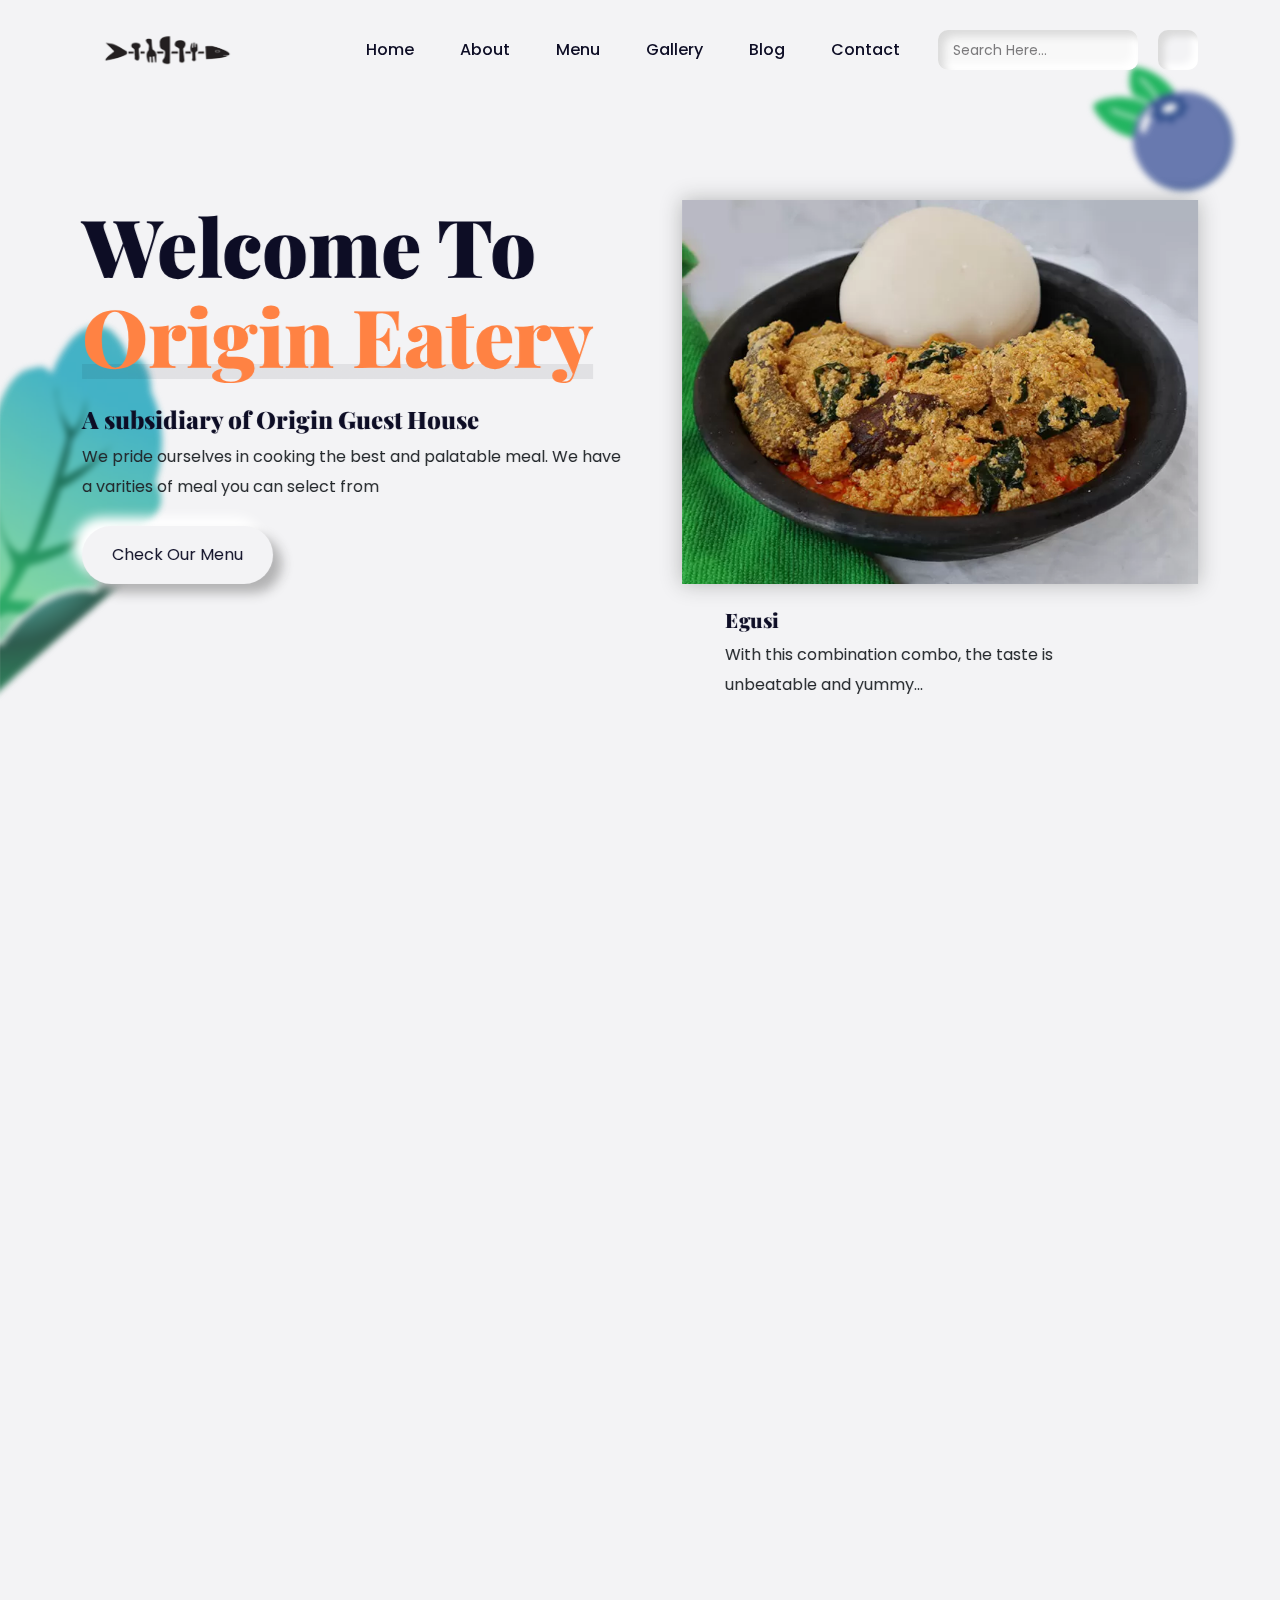
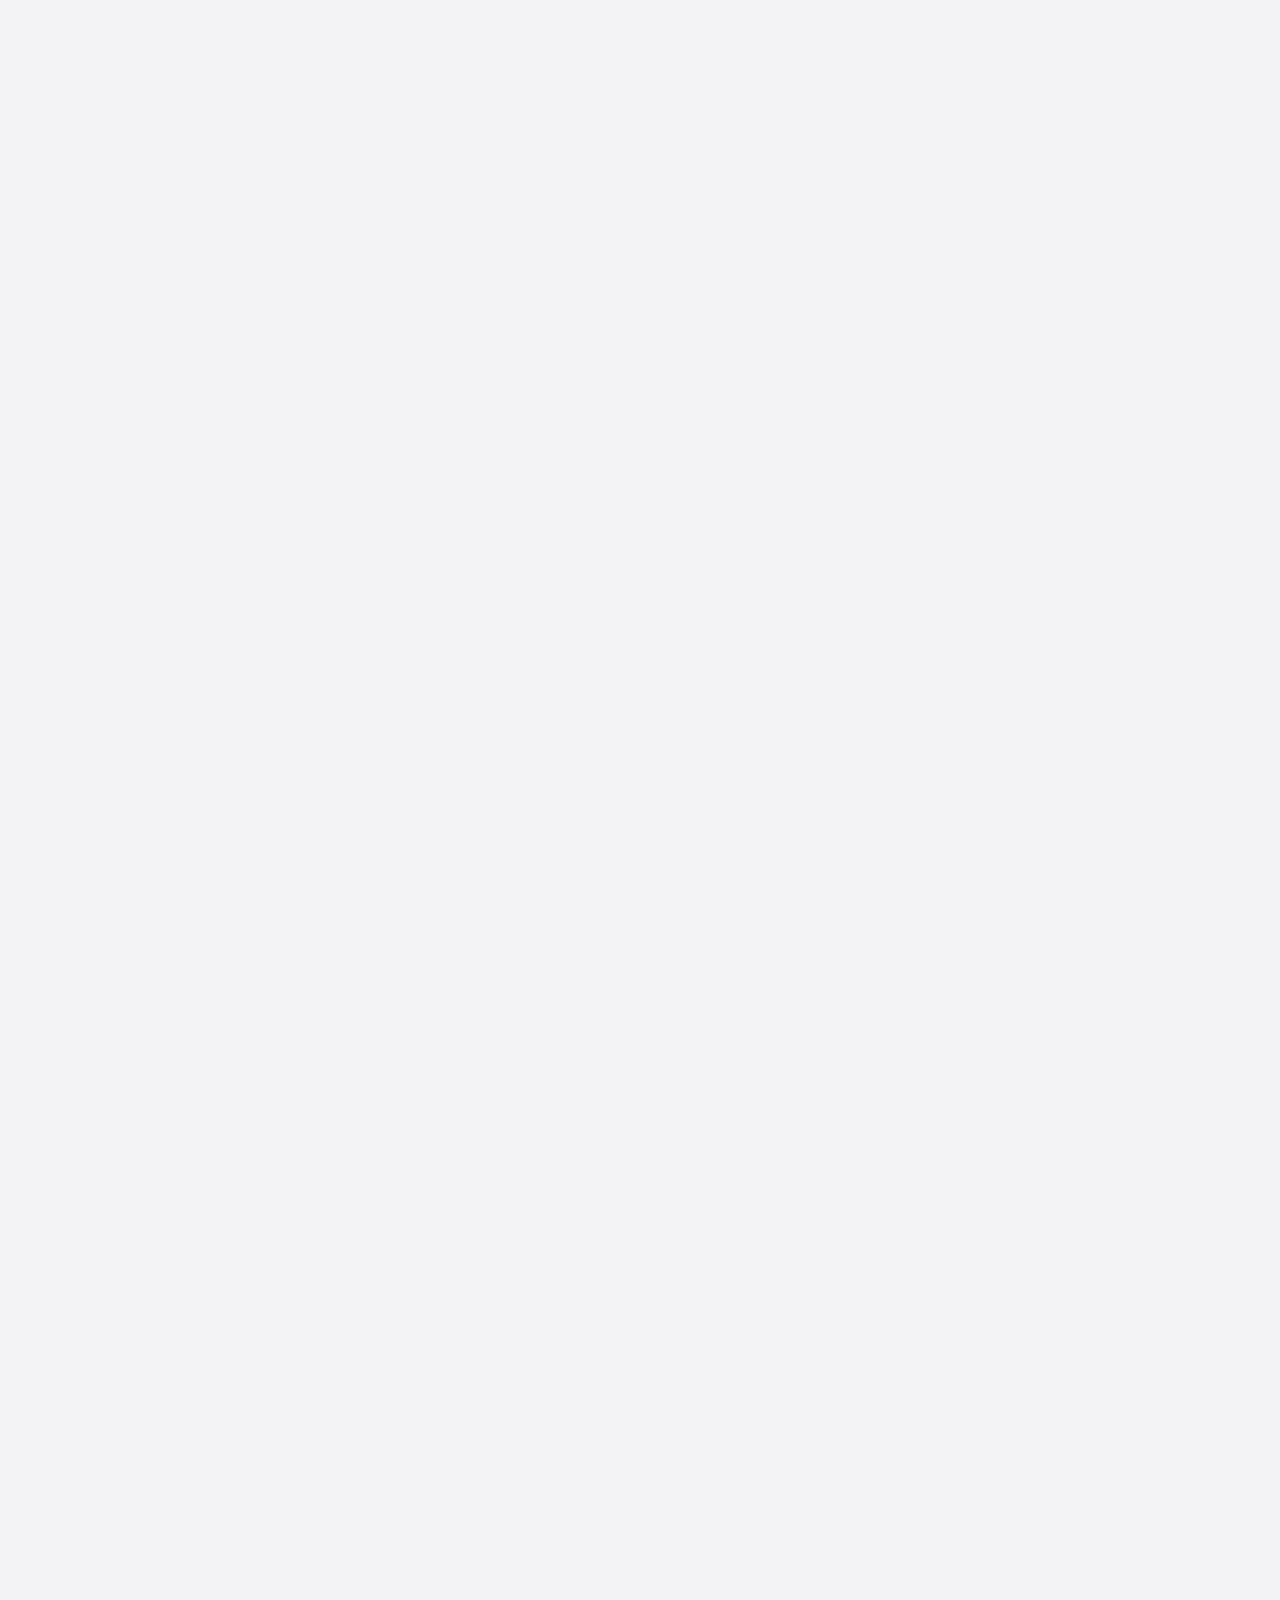
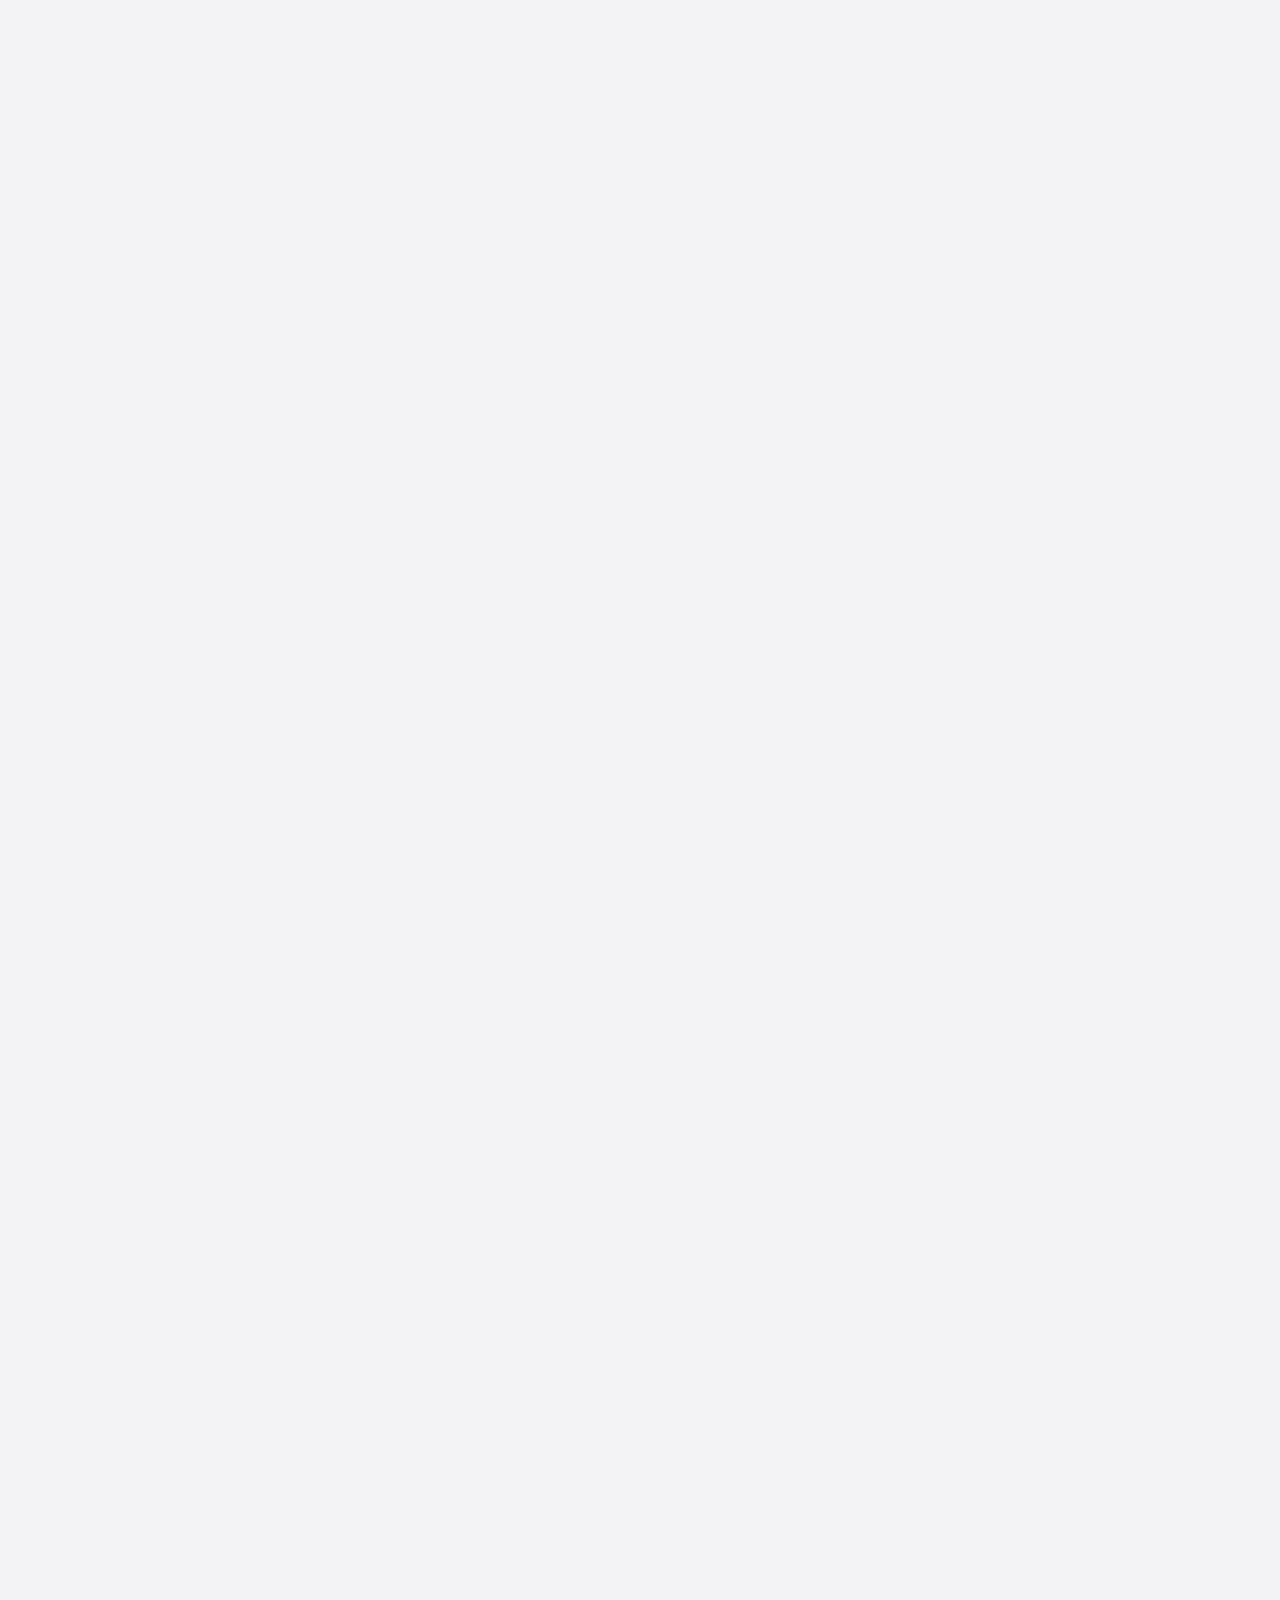
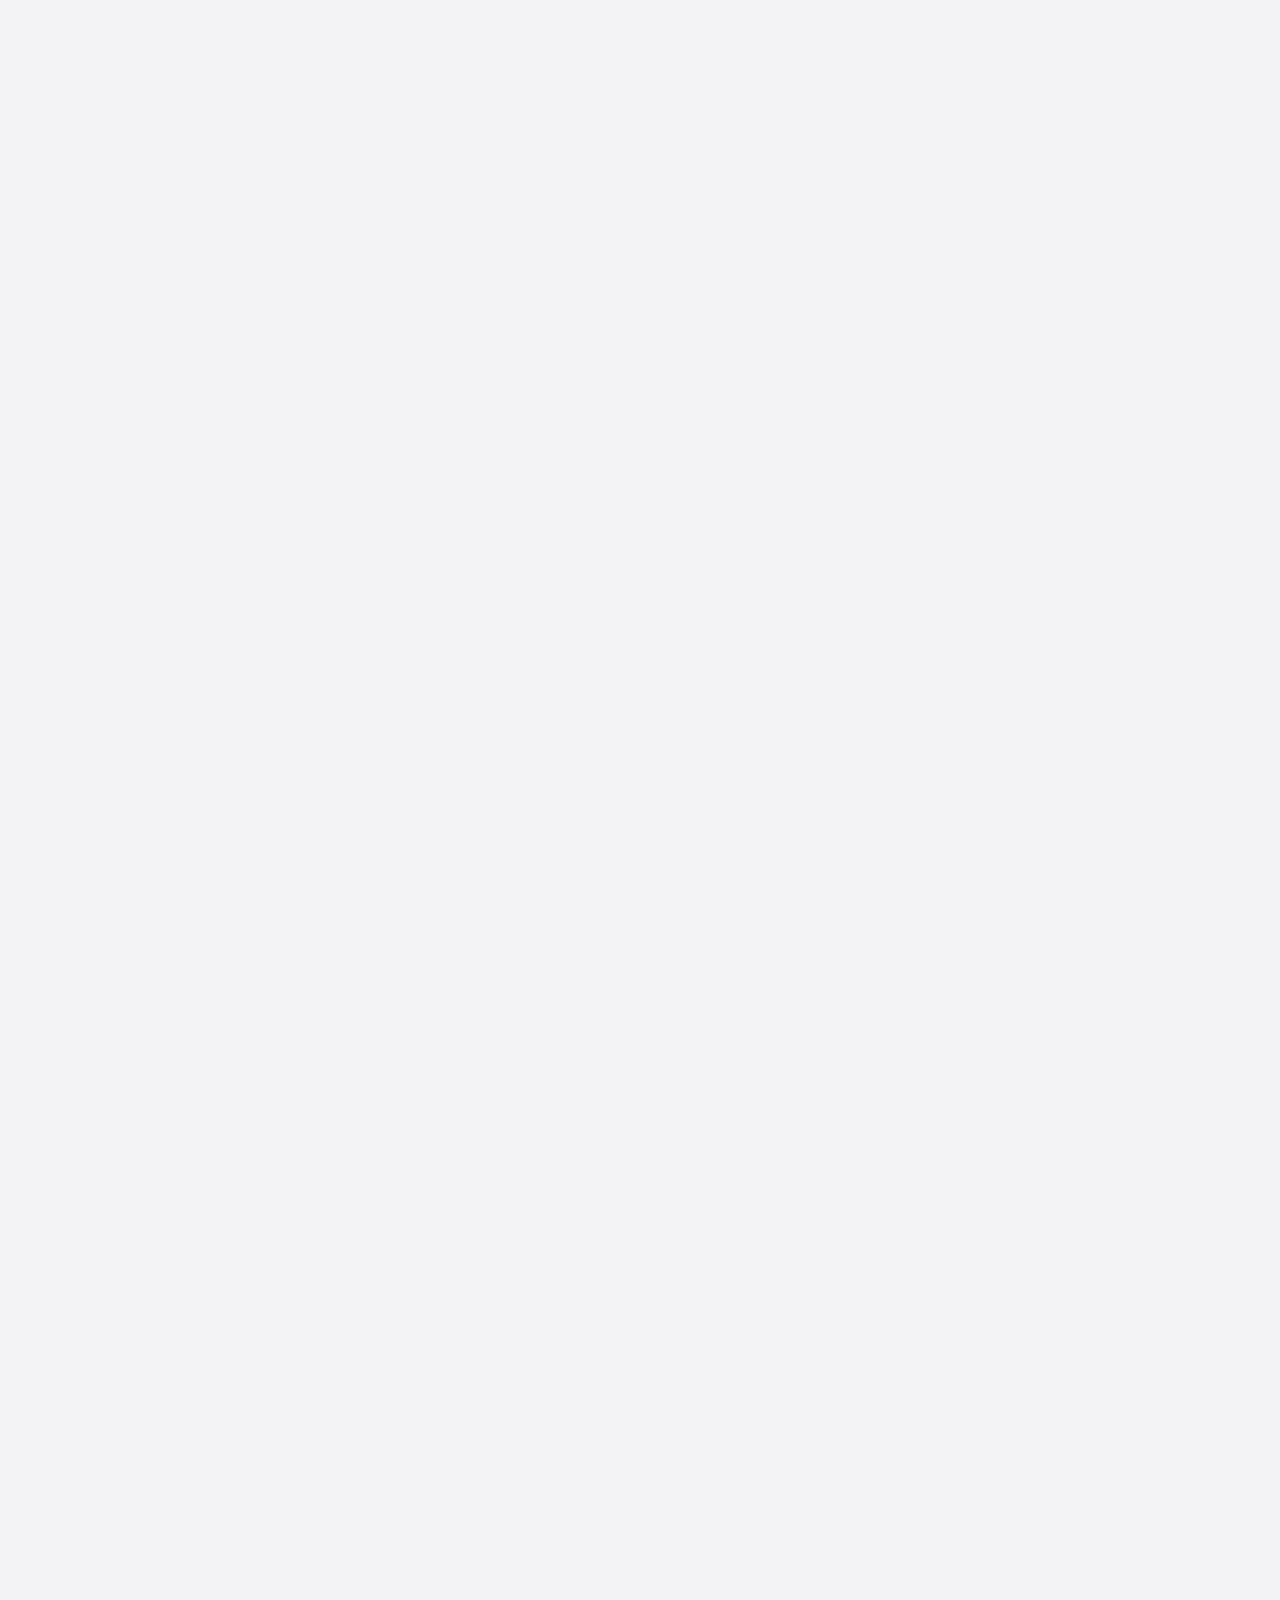
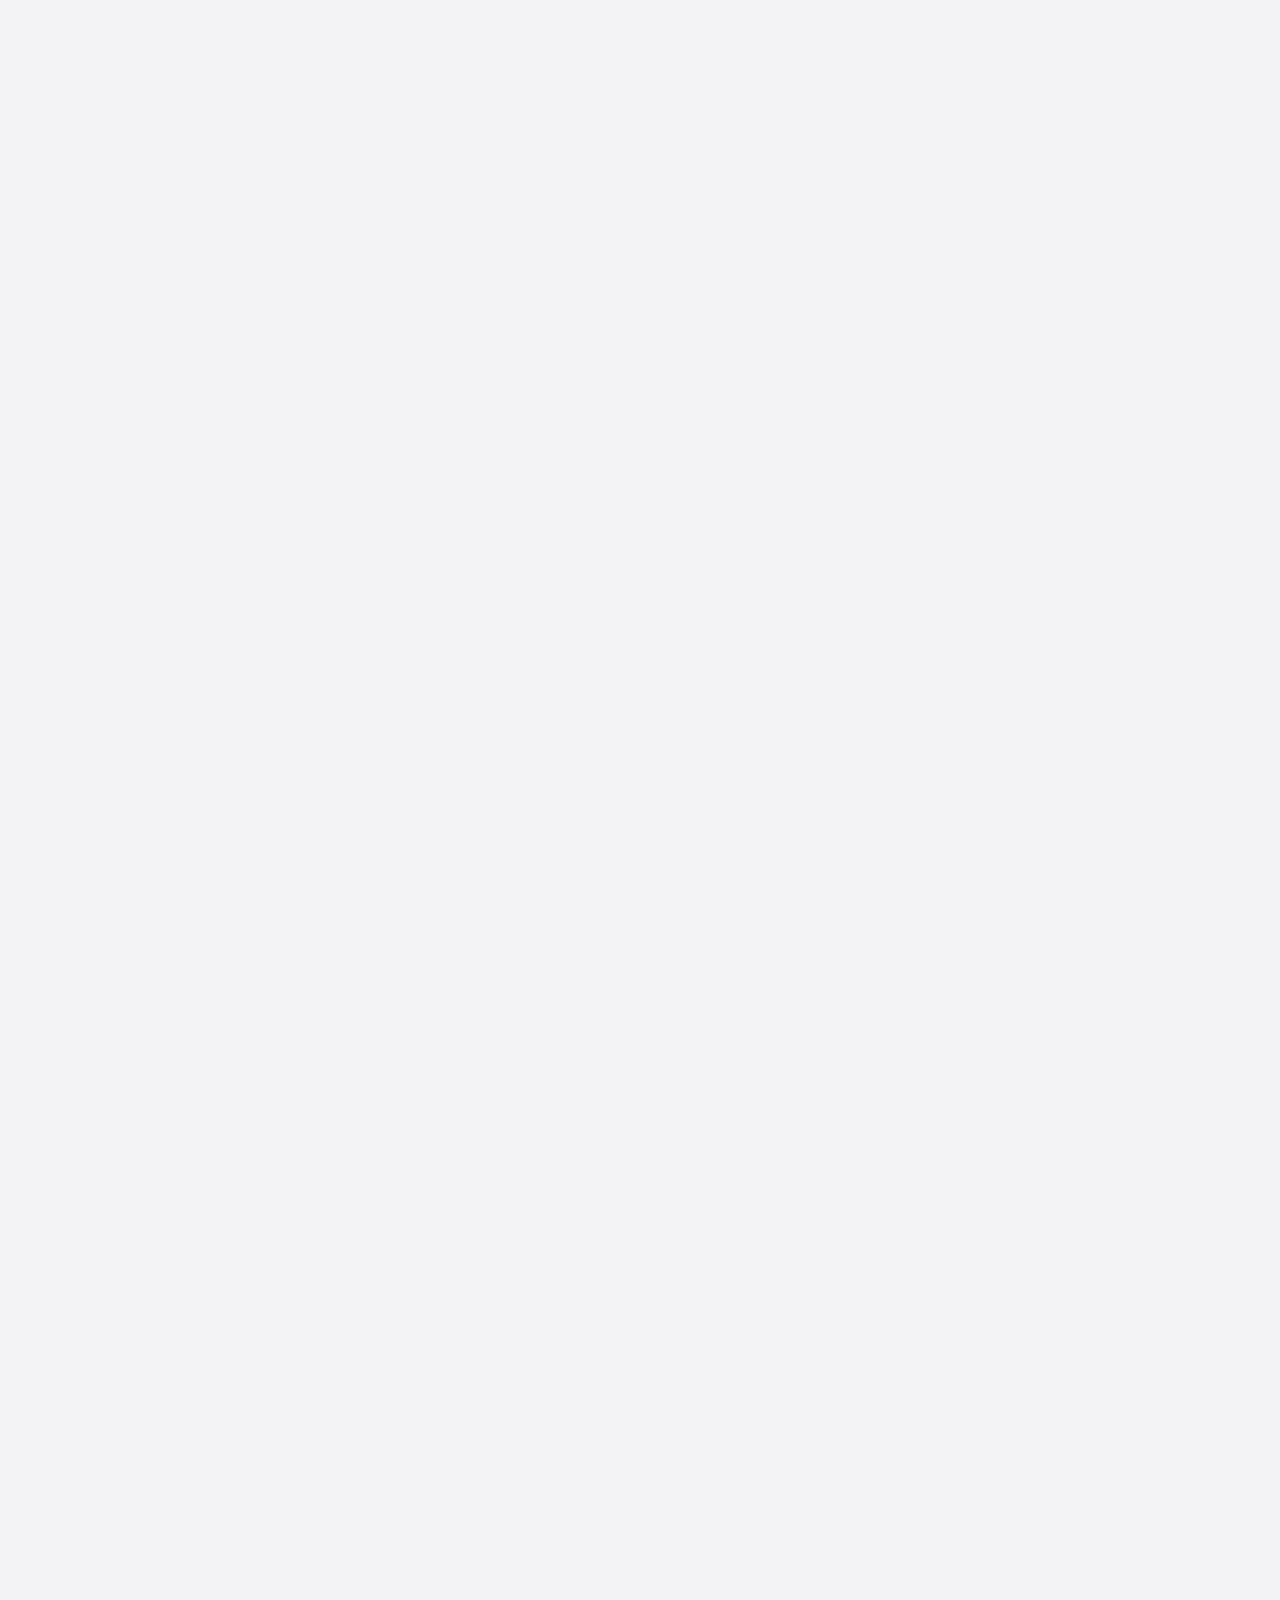
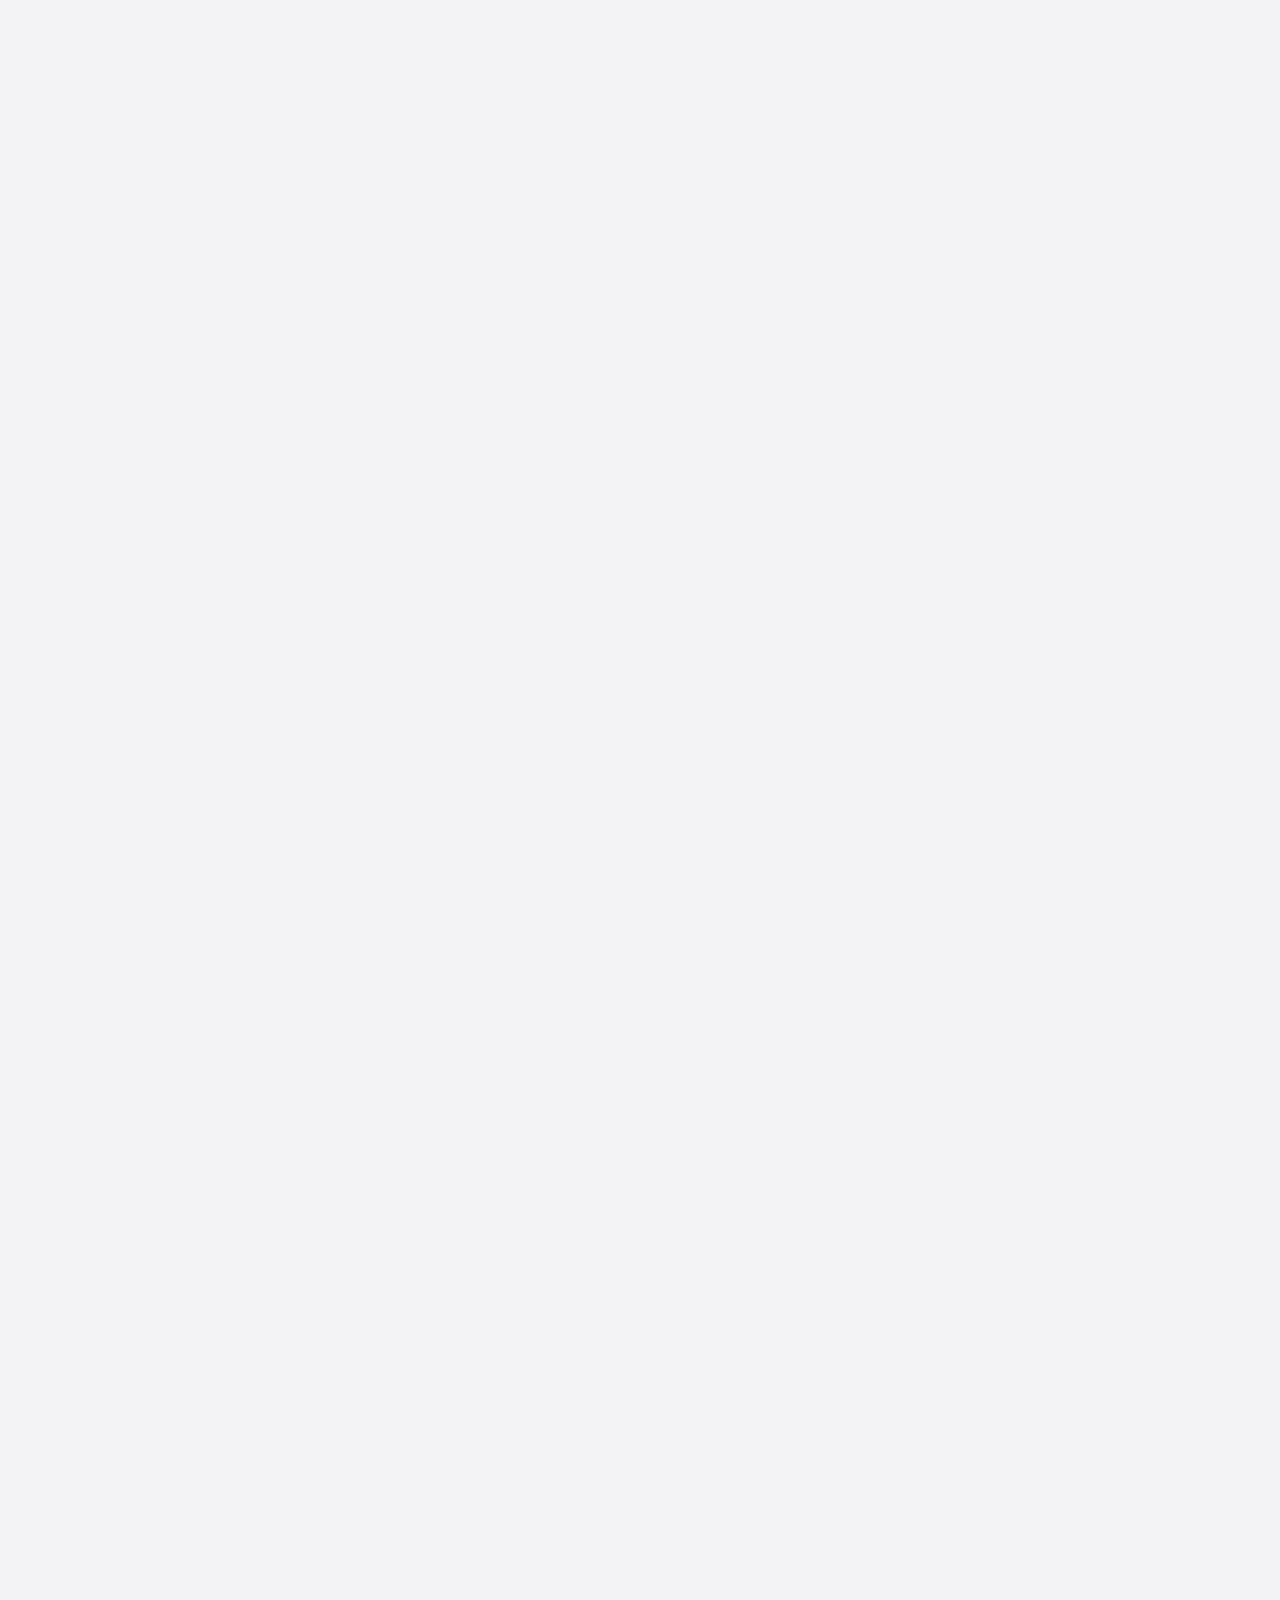
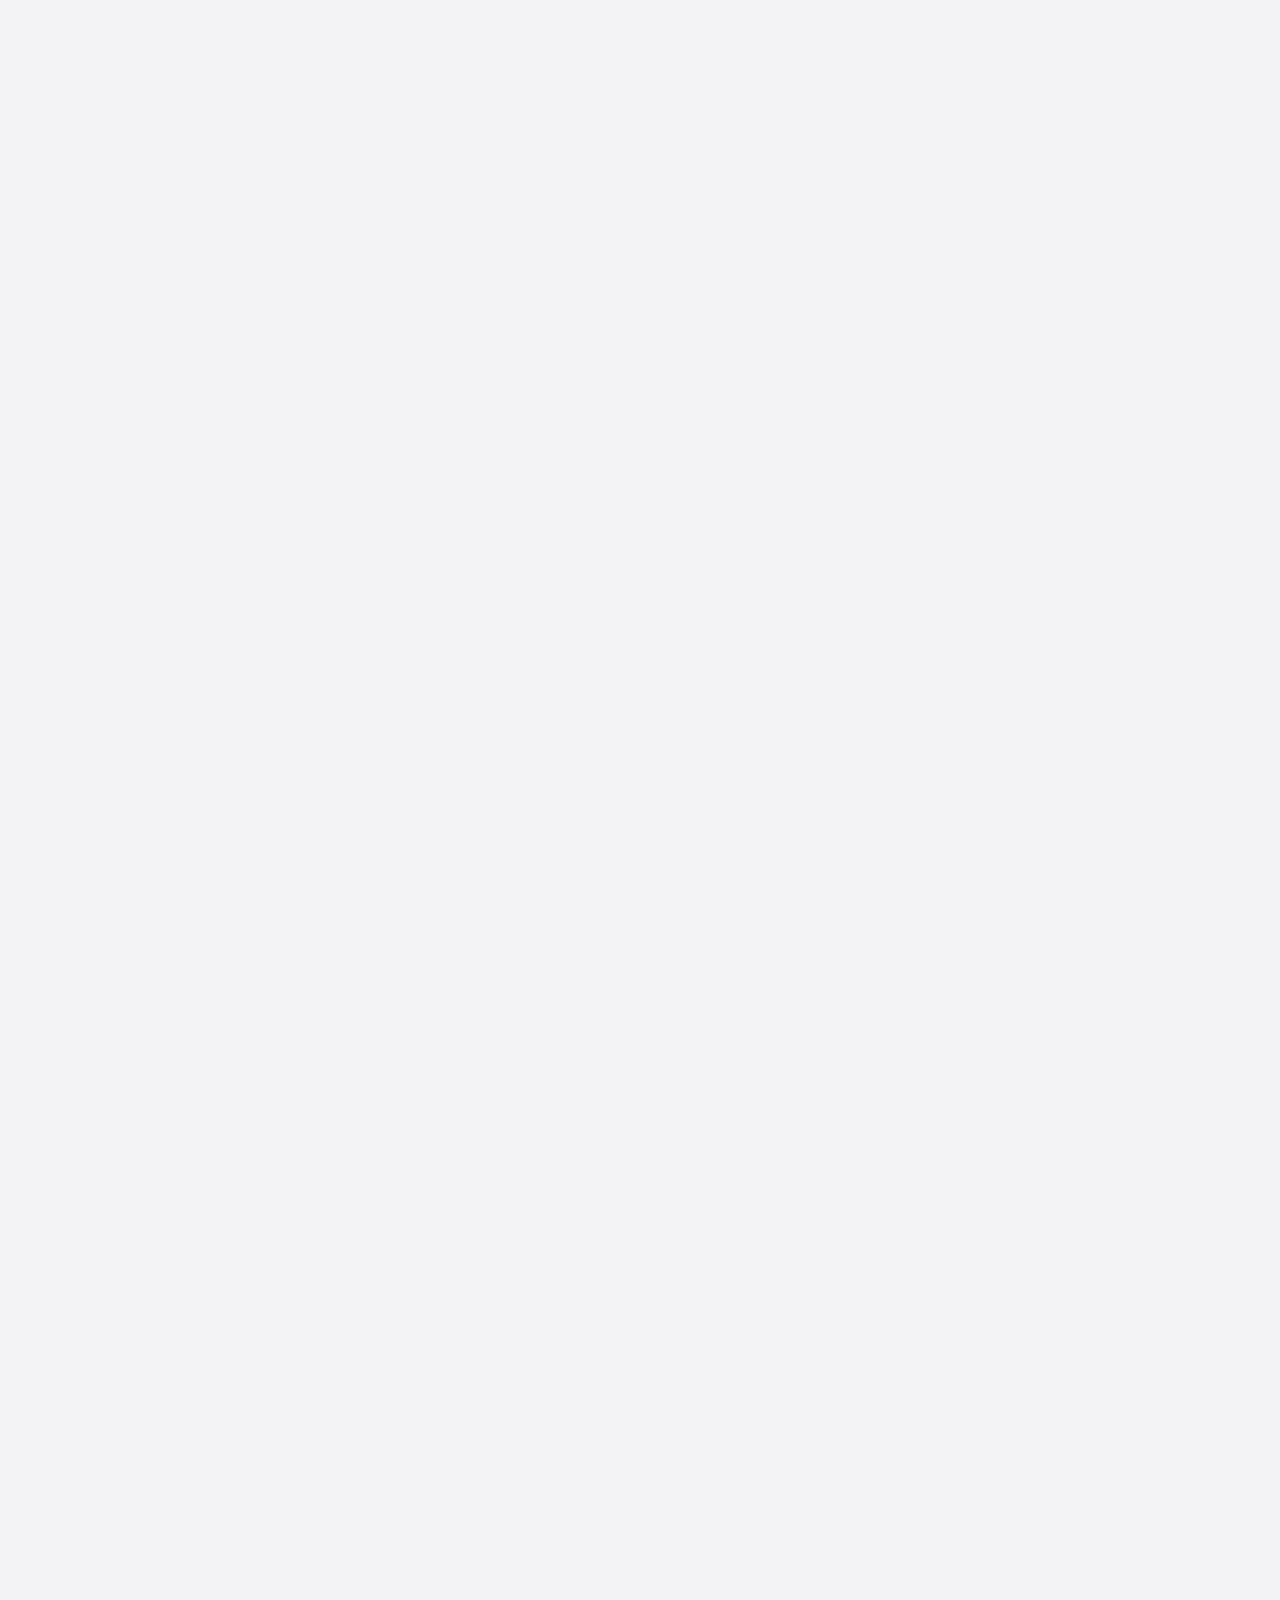
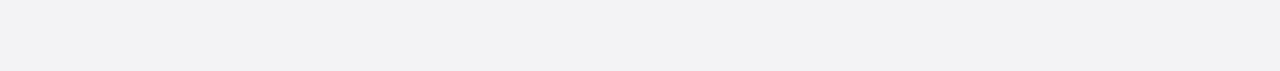
<file: index.html>
<!DOCTYPE html>
<html lang="en">

<head>
    <meta charset="UTF-8">
    <meta http-equiv="X-UA-Compatible" content="IE=edge">
    <meta name="viewport" content="width=device-width, initial-scale=1.0">
    <meta http-equiv='cache-control' content='no-cache'> 
    <meta http-equiv='expires' content='0'> 
    <meta http-equiv='pragma' content='no-cache'>
    <title>Welcome to Origin Eatery</title>
    <!-- for icons  -->
    <link rel="stylesheet" href="https://unicons.iconscout.com/release/v4.0.0/css/line.css">
    <!-- bootstrap  -->
    <link rel="stylesheet" href="assets/css/bootstrap.min.css">
    <!-- for swiper slider  -->
    <link rel="stylesheet" href="assets/css/swiper-bundle.min.css">

    <!-- fancy box  -->
    <link rel="stylesheet" href="assets/css/jquery.fancybox.min.css">
    <!-- custom css  -->
    <link rel="stylesheet" href="style.css">
</head>

<body class="body-fixed">
    <!-- start of header  -->
    <header class="site-header">
        <div class="container">
            <div class="row">
                <div class="col-lg-2">
                    <div class="header-logo">
                        <a href="index.html">
                            <img src="logo.png" width="160" height="36" alt="Logo">
                        </a>
                    </div>
                </div>
                <div class="col-lg-10">
                    <div class="main-navigation">
                        <button class="menu-toggle"><span></span><span></span></button>
                        <nav class="header-menu">
                            <ul class="menu food-nav-menu">
                                <li><a href="#home">Home</a></li>
                                <li><a href="#about">About</a></li>
                                <li><a href="#menu">Menu</a></li>
                                <li><a href="#gallery">Gallery</a></li>
                                <li><a href="#blog">Blog</a></li>
                                <li><a href="#contact">Contact</a></li>
                            </ul>
                        </nav>
                        <div class="header-right">
                            <form action="#" class="header-search-form for-des">
                                <input type="search" class="form-input" placeholder="Search Here...">
                                <button type="submit">
                                    <i class="uil uil-search"></i>
                                </button>
                            </form>
                            <!-- <a href="javascript:void(0)" class="header-btn header-cart">
                                <i class="uil uil-shopping-bag"></i>
                                <span class="cart-number">3</span>
                            </a> -->
                            <a href="javascript:void(0)" class="header-btn">
                                <i class="uil uil-user-md"></i>
                            </a>
                        </div>
                    </div>
                </div>
            </div>
        </div>
    </header>
    <!-- header ends  -->

    <div id="viewport">
        <div id="js-scroll-content">
            <section class="main-banner" id="home">
                <div class="js-parallax-scene">
                    <div class="banner-shape-1 w-100" data-depth="0.30">
                        <img src="assets/images/berry.png" alt="">
                    </div>
                    <div class="banner-shape-2 w-100" data-depth="0.25">
                        <img src="assets/images/leaf.png" alt="">
                    </div>
                </div>
                <div class="sec-wp">
                    <div class="container">
                        <div class="row">
                            <div class="col-lg-6">
                                <div class="banner-text">
                                    <h1 class="h1-title">
                                        Welcome to
                                        <span>Origin Eatery</span>
                                        
                                    </h1>
                                    <h4>A subsidiary of Origin Guest House</h4>
                                    <p>We pride ourselves in cooking the best and palatable meal. We have a varities of meal you can select from</p>
                                    <div class="banner-btn mt-4">
                                        <a href="#menu" class="sec-btn">Check our Menu</a>
                                    </div>
                                </div>
                            </div>
                            <div class="col-lg-6">
                                <div class="banner-img-wp">
                                    <div class="banner-img" style="background-image: url(assets/images/egusi.webp);">
                                    </div>
                                </div>
                                <div class="banner-img-text mt-4 m-auto">
                                    <h5 class="h5-title">Egusi</h5>
                                    <p>With this combination combo, the taste is unbeatable and yummy...</p>
                                </div>
                            </div>
                        </div>
                    </div>
                </div>
            </section>


            <section class="brands-sec">
                <div class="container">
                    <div class="row">
                        <div class="col-lg-12">
                            <div class="brand-title mb-5">
                                <h5 class="h5-title">Trusted by 70+ companies</h5>
                            </div>
                            <div class="brands-row">
                                <div class="brands-box">
                                    <img src="assets/images/brands/b1.png" alt="">
                                </div>
                                <div class="brands-box">
                                    <img src="assets/images/brands/b2.png" alt="">
                                </div>
                                <div class="brands-box">
                                    <img src="assets/images/brands/b3.png" alt="">
                                </div>
                                <div class="brands-box">
                                    <img src="assets/images/brands/b4.png" alt="">
                                </div>
                                <div class="brands-box">
                                    <img src="assets/images/brands/b5.png" alt="">
                                </div>
                            </div>
                        </div>
                    </div>
                </div>
            </section>

            <section class="about-sec section" id="about">
                <div class="container">
                    <div class="row">
                        <div class="col-lg-12">
                            <div class="sec-title text-center mb-5">
                                <p class="sec-sub-title mb-3">About Us</p>
                                <h2 class="h2-title">Discover our <span>Eatery story</span></h2>
                                <div class="sec-title-shape mb-4">
                                    <img src="assets/images/title-shape.svg" alt="">
                                </div>
                                <p> We believe that people are busy with so many schedule and we deem it fit to prepare palatable meal to help professionals and workaholics to buy cheap but sumptuous meal at just a tip of your mobile phone</p>
                            </div>
                        </div>
                    </div>
                    <div class="row">
                        <div class="col-lg-8 m-auto">
                            <div class="about-video">
                                <div class="about-video-img" style="background-image: url(assets/images/fufu.jpg);">
                                </div>
                                <div class="play-btn-wp">
                                    <a href="assets/images/fufu.jpg" data-fancybox="video" class="play-btn">
                                        <i class="uil uil-play"></i>

                                    </a>
                                    <span>Watch The Recipe</span>
                                </div>
                            </div>
                        </div>
                    </div>
                </div>
            </section>

            <section style="background-image: url(assets/images/menu-bg.png);"
                class="our-menu section bg-light repeat-img" id="menu">
                <div class="sec-wp">
                    <div class="container">
                        <div class="row">
                            <div class="col-lg-12">
                                <div class="sec-title text-center mb-5">
                                    <p class="sec-sub-title mb-3">our menu</p>
                                    <h2 class="h2-title">wake up early, <span>eat fresh & healthy</span></h2>
                                    <div class="sec-title-shape mb-4">
                                        <img src="assets/images/title-shape.svg" alt="">
                                    </div>
                                </div>
                            </div>
                        </div>
                        <div class="menu-tab-wp">
                            <div class="row">
                                <div class="col-lg-12 m-auto">
                                    <div class="menu-tab text-center">
                                        <ul class="filters">
                                            <div class="filter-active"></div>
                                            <li class="filter" data-filter=".all, .breakfast, .lunch, .dinner">
                                                <img src="assets/images/menu-1.png" alt="">
                                                All
                                            </li>
                                            <li class="filter" data-filter=".breakfast">
                                                <img src="assets/images/menu-2.png" alt="">
                                                Breakfast
                                            </li>
                                            <li class="filter" data-filter=".lunch">
                                                <img src="assets/images/menu-3.png" alt="">
                                                Lunch
                                            </li>
                                            <li class="filter" data-filter=".dinner">
                                                <img src="assets/images/menu-4.png" alt="">
                                                Dinner
                                            </li>
                                        </ul>
                                    </div>
                                </div>
                            </div>
                        </div>
                        <div class="menu-list-row">
                            <div class="row g-xxl-5 bydefault_show" id="menu-dish">
                                <div class="col-lg-4 col-sm-6 dish-box-wp breakfast" data-cat="breakfast">
                                    <div class="dish-box text-center">
                                        <div class="dist-img">
                                            <img src="assets/images/dish/amala.jpg" alt="">
                                        </div>
                                        <div class="dish-rating">
                                            5
                                            <i class="uil uil-star"></i>
                                        </div>
                                        <div class="dish-title">
                                            <h3 class="h3-title">Fresh Amala with Pepper Soup</h3>
                                            <p>120 calories</p>
                                        </div>
                                        <div class="dish-info">
                                            <ul>
                                                <li>
                                                    <p>Type</p>
                                                    <b>Non Veg</b>
                                                </li>
                                                <li>
                                                    <p>Persons</p>
                                                    <b>2</b>
                                                </li>
                                            </ul>
                                        </div>
                                        <div class="dist-bottom-row">
                                            <ul>
                                                <li>
                                                    <b>N. 2000</b>
                                                </li>
                                                <li>
                                                    <button class="dish-add-btn">
                                                        <i class="uil uil-plus"></i>
                                                    </button>
                                                </li>
                                            </ul>
                                        </div>
                                    </div>
                                </div>

                                <!-- 2 -->
                                <div class="col-lg-4 col-sm-6 dish-box-wp breakfast" data-cat="breakfast">
                                    <div class="dish-box text-center">
                                        <div class="dist-img">
                                            <img src="assets/images/dish/Frice.jpg" alt="">
                                        </div>
                                        <div class="dish-rating">
                                            4.3
                                            <i class="uil uil-star"></i>
                                        </div>
                                        <div class="dish-title">
                                            <h3 class="h3-title">Fried Rice Combo</h3>
                                            <p>80 calories</p>
                                        </div>
                                        <div class="dish-info">
                                            <ul>
                                                <li>
                                                    <p>Type</p>
                                                    <b>Non Veg</b>
                                                </li>
                                                <li>
                                                    <p>Persons</p>
                                                    <b>1</b>
                                                </li>
                                            </ul>
                                        </div>
                                        <div class="dist-bottom-row">
                                            <ul>
                                                <li>
                                                    <b>N. 3500</b>
                                                </li>
                                                <li>
                                                    <button class="dish-add-btn">
                                                        <i class="uil uil-plus"></i>
                                                    </button>
                                                </li>
                                            </ul>
                                        </div>
                                    </div>
                                </div>
                                <!-- 3 -->
                                <div class="col-lg-4 col-sm-6 dish-box-wp lunch" data-cat="lunch">
                                    <div class="dish-box text-center">
                                        <div class="dist-img">
                                            <img src="assets/images/dish/fish.jpg" alt="">
                                        </div>
                                        <div class="dish-rating">
                                            4
                                            <i class="uil uil-star"></i>
                                        </div>
                                        <div class="dish-title">
                                            <h3 class="h3-title">Fish & Jollof Rice</h3>
                                            <p>100 calories</p>
                                        </div>
                                        <div class="dish-info">
                                            <ul>
                                                <li>
                                                    <p>Type</p>
                                                    <b>Veg</b>
                                                </li>
                                                <li>
                                                    <p>Persons</p>
                                                    <b>2</b>
                                                </li>
                                            </ul>
                                        </div>
                                        <div class="dist-bottom-row">
                                            <ul>
                                                <li>
                                                    <b>Rs. 149</b>
                                                </li>
                                                <li>
                                                    <button class="dish-add-btn">
                                                        <i class="uil uil-plus"></i>
                                                    </button>
                                                </li>
                                            </ul>
                                        </div>
                                    </div>
                                </div>

                                <!-- 4 -->
                                <div class="col-lg-4 col-sm-6 dish-box-wp lunch" data-cat="lunch">
                                    <div class="dish-box text-center">
                                        <div class="dist-img">
                                            <img src="assets/images/dish/4.png" alt="">
                                        </div>
                                        <div class="dish-rating">
                                            4.5
                                            <i class="uil uil-star"></i>
                                        </div>
                                        <div class="dish-title">
                                            <h3 class="h3-title">Chicken Noodles</h3>
                                            <p>120 calories</p>
                                        </div>
                                        <div class="dish-info">
                                            <ul>
                                                <li>
                                                    <p>Type</p>
                                                    <b>Non Veg</b>
                                                </li>
                                                <li>
                                                    <p>Persons</p>
                                                    <b>2</b>
                                                </li>
                                            </ul>
                                        </div>
                                        <div class="dist-bottom-row">
                                            <ul>
                                                <li>
                                                    <b>N. 1500</b>
                                                </li>
                                                <li>
                                                    <button class="dish-add-btn">
                                                        <i class="uil uil-plus"></i>
                                                    </button>
                                                </li>
                                            </ul>
                                        </div>
                                    </div>
                                </div>

                                <!-- 5 -->
                                <div class="col-lg-4 col-sm-6 dish-box-wp dinner" data-cat="dinner">
                                    <div class="dish-box text-center">
                                        <div class="dist-img">
                                            <img src="assets/images/dish/egusi2.jpg" alt="">
                                        </div>
                                        <div class="dish-rating">
                                            5
                                            <i class="uil uil-star"></i>
                                        </div>
                                        <div class="dish-title">
                                            <h3 class="h3-title">Egusi with Poundo</h3>
                                            <p>120 calories</p>
                                        </div>
                                        <div class="dish-info">
                                            <ul>
                                                <li>
                                                    <p>Type</p>
                                                    <b>Non Veg</b>
                                                </li>
                                                <li>
                                                    <p>Persons</p>
                                                    <b>2</b>
                                                </li>
                                            </ul>
                                        </div>
                                        <div class="dist-bottom-row">
                                            <ul>
                                                <li>
                                                    <b>N. 2500</b>
                                                </li>
                                                <li>
                                                    <button class="dish-add-btn">
                                                        <i class="uil uil-plus"></i>
                                                    </button>
                                                </li>
                                            </ul>
                                        </div>
                                    </div>
                                </div>
                                <!-- 6 -->
                                <div class="col-lg-4 col-sm-6 dish-box-wp dinner" data-cat="dinner">
                                    <div class="dish-box text-center">
                                        <div class="dist-img">
                                            <img src="assets/images/dish/6.png" alt="">
                                        </div>
                                        <div class="dish-rating">
                                            5
                                            <i class="uil uil-star"></i>
                                        </div>
                                        <div class="dish-title">
                                            <h3 class="h3-title">Immunity Dish</h3>
                                            <p>120 calories</p>
                                        </div>
                                        <div class="dish-info">
                                            <ul>
                                                <li>
                                                    <p>Type</p>
                                                    <b>Veg</b>
                                                </li>
                                                <li>
                                                    <p>Persons</p>
                                                    <b>2</b>
                                                </li>
                                            </ul>
                                        </div>
                                        <div class="dist-bottom-row">
                                            <ul>
                                                <li>
                                                    <b>N. 500</b>
                                                </li>
                                                <li>
                                                    <button class="dish-add-btn">
                                                        <i class="uil uil-plus"></i>
                                                    </button>
                                                </li>
                                            </ul>
                                        </div>
                                    </div>
                                </div>
                            </div>
                        </div>
                    </div>
                </div>
            </section>

            <section class="two-col-sec section">
                <div class="container">
                    <div class="row align-items-center">
                        <div class="col-lg-5">
                            <div class="sec-img mt-5">
                                <img src="assets/images/dish/ricee.jpg" alt="">
                            </div>
                        </div>
                        <div class="col-lg-7">
                            <div class="sec-text">
                                <h2 class="xxl-title">Fried Rice</h2>
                                <p>This is one of delicious meal with the best ingredients and sumptuously made by our professional chefs</p>

                            </div>
                        </div>
                    </div>
                </div>
            </section>

            <section class="two-col-sec section pt-0">
                <div class="container">
                    <div class="row align-items-center">
                        <div class="col-lg-6 order-lg-1 order-2">
                            <div class="sec-text">
                                <h2 class="xxl-title">Beans / Plaintain</h2>
                                <p>This is another combo with the nigeria taste of yam and beans made with leafs supplements.</p>
                            </div>
                        </div>
                        <div class="col-lg-6 order-lg-2 order-1">
                            <div class="sec-img">
                                <img src="assets/images/dish/yam.jpg" width="500" alt="">
                            </div>
                        </div>
                    </div>
                </div>
            </section>

            <section class="book-table section bg-light">
                <div class="book-table-shape">
                    <img src="assets/images/table-leaves-shape.png" alt="">
                </div>

                <div class="book-table-shape book-table-shape2">
                    <img src="assets/images/table-leaves-shape.png" alt="">
                </div>

                <div class="sec-wp">
                    <div class="container">
                        <div class="row">
                            <div class="col-lg-12">
                                <div class="sec-title text-center mb-5">
                                    <p class="sec-sub-title mb-3">Book Table</p>
                                    <h2 class="h2-title">Opening Table</h2>
                                    <div class="sec-title-shape mb-4">
                                        <img src="assets/images/title-shape.svg" alt="">
                                    </div>
                                </div>
                            </div>
                        </div>

                        <div class="book-table-info">
                            <div class="row align-items-center">
                                <div class="col-lg-4">
                                    <div class="table-title text-center">
                                        <h3>Monday to Thrusday</h3>
                                        <p>9:00 am - 22:00 pm</p>
                                    </div>
                                </div>
                                <div class="col-lg-4">
                                    <div class="call-now text-center">
                                        <i class="uil uil-phone"></i>
                                        <a href="tel:+2348023371429"> +234 802 337 1429 </a>
                                    </div>
                                </div>
                                <div class="col-lg-4">
                                    <div class="table-title text-center">
                                        <h3>Friday to Sunday</h3>
                                        <p>11::00 am to 20:00 pm</p>
                                    </div>
                                </div>
                            </div>
                        </div>

                        <div class="row" id="gallery">
                            <h2 class="h2-title">Dishes for Foreigners</h2>
                            <div class="col-lg-10 m-auto">
                                <div class="book-table-img-slider" id="icon">
                                    <div class="swiper-wrapper">
                                        <a href="assets/images/bt1.jpg" data-fancybox="table-slider"
                                            class="book-table-img back-img swiper-slide"
                                            style="background-image: url(assets/images/bt1.jpg)"></a>
                                        <a href="assets/images/bt2.jpg" data-fancybox="table-slider"
                                            class="book-table-img back-img swiper-slide"
                                            style="background-image: url(assets/images/bt2.jpg)"></a>
                                        <a href="assets/images/bt3.jpg" data-fancybox="table-slider"
                                            class="book-table-img back-img swiper-slide"
                                            style="background-image: url(assets/images/bt3.jpg)"></a>
                                        <a href="assets/images/bt4.jpg" data-fancybox="table-slider"
                                            class="book-table-img back-img swiper-slide"
                                            style="background-image: url(assets/images/bt4.jpg)"></a>
                                        <a href="assets/images/bt1.jpg" data-fancybox="table-slider"
                                            class="book-table-img back-img swiper-slide"
                                            style="background-image: url(assets/images/bt1.jpg)"></a>
                                        <a href="assets/images/bt2.jpg" data-fancybox="table-slider"
                                            class="book-table-img back-img swiper-slide"
                                            style="background-image: url(assets/images/bt2.jpg)"></a>
                                        <a href="assets/images/bt3.jpg" data-fancybox="table-slider"
                                            class="book-table-img back-img swiper-slide"
                                            style="background-image: url(assets/images/bt3.jpg)"></a>
                                        <a href="assets/images/bt4.jpg" data-fancybox="table-slider"
                                            class="book-table-img back-img swiper-slide"
                                            style="background-image: url(assets/images/bt4.jpg)"></a>
                                    </div>

                                    <div class="swiper-button-wp">
                                        <div class="swiper-button-prev swiper-button">
                                            <i class="uil uil-angle-left"></i>
                                        </div>
                                        <div class="swiper-button-next swiper-button">
                                            <i class="uil uil-angle-right"></i>
                                        </div>
                                    </div>
                                    <div class="swiper-pagination"></div>
                                </div>
                            </div>
                        </div>


                    </div>
                </div>

            </section>

            <section class="our-team section">
                <div class="sec-wp">
                    <div class="container">
                        <div class="row">
                            <div class="col-lg-12">
                                <div class="sec-title text-center mb-5">
                                    <p class="sec-sub-title mb-3">Our Team</p>
                                    <h2 class="h2-title">Meet our Chefs</h2>
                                    <div class="sec-title-shape mb-4">
                                        <img src="assets/images/title-shape.svg" alt="">
                                    </div>
                                </div>
                            </div>
                        </div>
                        <div class="row team-slider">
                            <div class="swiper-wrapper">
                                <div class="col-lg-4 swiper-slide">
                                    <div class="team-box text-center">
                                        <div style="background-image: url(assets/images/chef/ch1.jpg);"
                                            class="team-img back-img">

                                        </div>
                                        <h3 class="h3-title"> Ms Sandra</h3>
                                        <div class="social-icon">
                                            <ul>
                                                <li>
                                                    <a href="#"><i class="uil uil-facebook-f"></i></a>
                                                </li>
                                                <li>
                                                    <a href="#">
                                                        <i class="uil uil-instagram"></i>
                                                    </a>
                                                </li>
                                                <li>
                                                    <a href="#">
                                                        <i class="uil uil-youtube"></i>
                                                    </a>
                                                </li>
                                            </ul>
                                        </div>
                                    </div>
                                </div>
                                <div class="col-lg-4 swiper-slide">
                                    <div class="team-box text-center">
                                        <div style="background-image: url(assets/images/chef/ch2.jpg);"
                                            class="team-img back-img">

                                        </div>
                                        <h3 class="h3-title">Albert Okwaredo</h3>
                                        <div class="social-icon">
                                            <ul>
                                                <li>
                                                    <a href="#"><i class="uil uil-facebook-f"></i></a>
                                                </li>
                                                <li>
                                                    <a href="#">
                                                        <i class="uil uil-instagram"></i>
                                                    </a>
                                                </li>
                                                <li>
                                                    <a href="#">
                                                        <i class="uil uil-youtube"></i>
                                                    </a>
                                                </li>
                                            </ul>
                                        </div>
                                    </div>
                                </div>
                                <div class="col-lg-4 swiper-slide">
                                    <div class="team-box text-center">
                                        <div style="background-image: url(assets/images/chef/ch3.jpg);"
                                            class="team-img back-img">

                                        </div>
                                        <h3 class="h3-title">Kelvin Onyudo</h3>
                                        <div class="social-icon">
                                            <ul>
                                                <li>
                                                    <a href="#"><i class="uil uil-facebook-f"></i></a>
                                                </li>
                                                <li>
                                                    <a href="#">
                                                        <i class="uil uil-instagram"></i>
                                                    </a>
                                                </li>
                                                <li>
                                                    <a href="#">
                                                        <i class="uil uil-youtube"></i>
                                                    </a>
                                                </li>
                                            </ul>
                                        </div>
                                    </div>
                                </div>
                                <div class="col-lg-4 swiper-slide">
                                    <div class="team-box text-center">
                                        <div style="background-image: url(assets/images/chef/ch4.jpg);"
                                            class="team-img back-img">

                                        </div>
                                        <h3 class="h3-title">Mrs Rose Rollins</h3>
                                        <div class="social-icon">
                                            <ul>
                                                <li>
                                                    <a href="#"><i class="uil uil-facebook-f"></i></a>
                                                </li>
                                                <li>
                                                    <a href="#">
                                                        <i class="uil uil-instagram"></i>
                                                    </a>
                                                </li>
                                                <li>
                                                    <a href="#">
                                                        <i class="uil uil-youtube"></i>
                                                    </a>
                                                </li>
                                            </ul>
                                        </div>
                                    </div>
                                </div>
                                <div class="col-lg-4 swiper-slide">
                                    <div class="team-box text-center">
                                        <div style="background-image: url(assets/images/chef/ch5.jpg);"
                                            class="team-img back-img">

                                        </div>
                                        <h3 class="h3-title">Mrs. Esohe Orukpe</h3>
                                        <div class="social-icon">
                                            <ul>
                                                <li>
                                                    <a href="#"><i class="uil uil-facebook-f"></i></a>
                                                </li>
                                                <li>
                                                    <a href="#">
                                                        <i class="uil uil-instagram"></i>
                                                    </a>
                                                </li>
                                                <li>
                                                    <a href="#">
                                                        <i class="uil uil-youtube"></i>
                                                    </a>
                                                </li>
                                            </ul>
                                        </div>
                                    </div>
                                </div>
                            </div>
                            <div class="swiper-button-wp">
                                <div class="swiper-button-prev swiper-button">
                                    <i class="uil uil-angle-left"></i>
                                </div>
                                <div class="swiper-button-next swiper-button">
                                    <i class="uil uil-angle-right"></i>
                                </div>
                            </div>
                            <div class="swiper-pagination"></div>
                        </div>
                    </div>
                </div>
            </section>

            <section class="testimonials section bg-light">
                <div class="sec-wp">
                    <div class="container">
                        <div class="row">
                            <div class="col-lg-12">
                                <div class="sec-title text-center mb-5">
                                    <p class="sec-sub-title mb-3">What they say</p>
                                    <h2 class="h2-title">What our customers <span>say about us</span></h2>
                                    <div class="sec-title-shape mb-4">
                                        <img src="assets/images/title-shape.svg" alt="">
                                    </div>
                                </div>
                            </div>
                        </div>
                        <div class="row">
                            <div class="col-lg-5">
                                <div class="testimonials-img">
                                    <img src="assets/images/testimonial-img.png" alt="">
                                </div>
                            </div>
                            <div class="col-lg-7">
                                <div class="row">
                                    <div class="col-sm-6">
                                        <div class="testimonials-box">
                                            <div class="testimonial-box-top">
                                                <div class="testimonials-box-img back-img"
                                                    style="background-image: url(assets/images/testimonials/tt1.jpg);">
                                                </div>
                                                <div class="star-rating-wp">
                                                    <div class="star-rating">
                                                        <span class="star-rating__fill" style="width:85%"></span>
                                                    </div>
                                                </div>

                                            </div>
                                            <div class="testimonials-box-text">
                                                <h3 class="h3-title">
                                                    Joy Amaka
                                                </h3>
                                                <p>I love ordering food from Origin Eatery because their yummy meal and fast delivery.</p>
                                            </div>
                                        </div>
                                    </div>
                                    <div class="col-sm-6">
                                        <div class="testimonials-box">
                                            <div class="testimonial-box-top">
                                                <div class="testimonials-box-img back-img"
                                                    style="background-image: url(assets/images/testimonials/tt2.jpg);">
                                                </div>
                                                <div class="star-rating-wp">
                                                    <div class="star-rating">
                                                        <span class="star-rating__fill" style="width:80%"></span>
                                                    </div>
                                                </div>

                                            </div>
                                            <div class="testimonials-box-text">
                                                <h3 class="h3-title">
                                                    Cynthia Ebere
                                                </h3>
                                                <p>Origin Eatery is one of favourite eatery I normally visit for relaxation while enjoying their meal.</p>
                                            </div>
                                        </div>
                                    </div>
                                    <div class="col-sm-6">
                                        <div class="testimonials-box">
                                            <div class="testimonial-box-top">
                                                <div class="testimonials-box-img back-img"
                                                    style="background-image: url(assets/images/testimonials/tt3.jpg);">
                                                </div>
                                                <div class="star-rating-wp">
                                                    <div class="star-rating">
                                                        <span class="star-rating__fill" style="width:89%"></span>
                                                    </div>
                                                </div>

                                            </div>
                                            <div class="testimonials-box-text">
                                                <h3 class="h3-title">
                                                    Collins Adesanna
                                                </h3>
                                                <p>I love eating good food and the best place to get that is in Origin Eatery.</p>
                                            </div>
                                        </div>
                                    </div>
                                    <div class="col-sm-6">
                                        <div class="testimonials-box">
                                            <div class="testimonial-box-top">
                                                <div class="testimonials-box-img back-img"
                                                    style="background-image: url(assets/images/testimonials/tt4.jpg);">
                                                </div>
                                                <div class="star-rating-wp">
                                                    <div class="star-rating">
                                                        <span class="star-rating__fill" style="width:100%"></span>
                                                    </div>
                                                </div>

                                            </div>
                                            <div class="testimonials-box-text">
                                                <h3 class="h3-title">
                                                    Emeka Peters
                                                </h3>
                                                <p>Ordering food from the website and their delivery super fast and reliable</p>
                                            </div>
                                        </div>
                                    </div>
                                </div>
                            </div>
                        </div>
                    </div>
                </div>
            </section>

            <!-- <section class="faq-sec section-repeat-img" style="background-image: url(assets/images/faq-bg.png);">
                <div class="sec-wp">
                    <div class="container">
                        <div class="row">
                            <div class="col-lg-12">
                                <div class="sec-title text-center mb-5">
                                    <p class="sec-sub-title mb-3">faqs</p>
                                    <h2 class="h2-title">Frequently <span>asked questions</span></h2>
                                    <div class="sec-title-shape mb-4">
                                        <img src="assets/images/title-shape.svg" alt="">
                                    </div>
                                </div>
                            </div>
                        </div>

                        <div class="faq-row">
                            <div class="faq-box">
                                <h4 class="h4-title">What are the login hours?</h4>
                                <p>It is Lorem ipsum dolor, sit amet consectetur adipisicing elit. Temporibus ipsum
                                    vitae fugit laboriosam dolor distinctio.</p>
                            </div>
                            <div class="faq-box">
                                <h4 class="h4-title">What do i get my refund?</h4>
                                <p>It is Lorem ipsum dolor, sit amet consectetur adipisicing elit. Temporibus ipsum
                                    vitae fugit laboriosam dolor distinctio. Lorem ipsum dolor sit amet.</p>
                            </div>
                            <div class="faq-box">
                                <h4 class="h4-title">How long it will take food to arrive?</h4>
                                <p>It is Lorem ipsum dolor, sit amet consectetur adipisicing elit. Temporibus ipsum
                                    vitae fugit laboriosam dolor distinctio.</p>
                            </div>
                            <div class="faq-box">
                                <h4 class="h4-title">Does your restaurant has both veg and non veg?</h4>
                                <p>It is Lorem ipsum dolor, sit amet consectetur adipisicing elit. Temporibus ipsum
                                    vitae fugit laboriosam dolor distinctio. Lorem ipsum, dolor sit amet consectetur
                                    adipisicing elit. Voluptates, distinctio?</p>
                            </div>
                            <div class="faq-box">
                                <h4 class="h4-title">What is cost of food delivery?</h4>
                                <p>It is Lorem ipsum dolor, sit amet consectetur adipisicing elit. Temporibus ipsum
                                    vitae fugit laboriosam dolor distinctio. Lorem ipsum dolor sit amet consectetur,
                                    adipisicing elit. Nam officiis ducimus, cum enim repudiandae animi.</p>
                            </div>
                            <div class="faq-box">
                                <h4 class="h4-title">Who is eligible for pro membership?</h4>
                                <p>It is Lorem ipsum dolor, sit amet consectetur adipisicing elit. Temporibus ipsum
                                    vitae fugit laboriosam dolor distinctio. </p>
                            </div>
                        </div>

                    </div>
                </div>

            </section> -->


            <div class="bg-pattern bg-light repeat-img"
                style="background-image: url(assets/images/blog-pattern-bg.png);">
                <section class="blog-sec section" id="blog">
                    <div class="sec-wp">
                        <div class="container">
                            <div class="row">
                                <div class="col-lg-12">
                                    <div class="sec-title text-center mb-5">
                                        <p class="sec-sub-title mb-3">Our blog</p>
                                        <h2 class="h2-title">Latest Publications</span></h2>
                                        <div class="sec-title-shape mb-4">
                                            <img src="assets/images/title-shape.svg" alt="">
                                        </div>
                                    </div>
                                </div>
                            </div>
                            <div class="row">
                                <div class="col-lg-4">
                                    <div class="blog-box">
                                        <div class="blog-img back-img"
                                            style="background-image: url(assets/images/blog/blog1.jpg);"></div>
                                        <div class="blog-text">
                                            <p class="blog-date">May.04.2024</p>
                                            <a href="#" class="h4-title">Energy Drink which you can make at home.</a>
                                            <p>This drink was brewed and prepared by one of professional chefs. It was made for energy boost and 
                                                strength for men who do hardwork.</p>
                                            <a href="#" class="sec-btn">Read More</a>
                                        </div>
                                    </div>
                                </div>
                                <div class="col-lg-4">
                                    <div class="blog-box">
                                        <div class="blog-img back-img"
                                            style="background-image: url(assets/images/blog/blog2.jpg);"></div>
                                        <div class="blog-text">
                                            <p class="blog-date">May.04.2024</p>
                                            <a href="#" class="h4-title">Fresh Veggie and rice combo for dinner.</a>
                                            <p>This is a fresh veggie rice combo made for diabetic people and folks who prefer light meal in the morning.</p>
                                            <a href="#" class="sec-btn">Read More</a>
                                        </div>
                                    </div>
                                </div>
                                <div class="col-lg-4">
                                    <div class="blog-box">
                                        <div class="blog-img back-img"
                                            style="background-image: url(assets/images/blog/blog3.jpg);"></div>
                                        <div class="blog-text">
                                            <p class="blog-date">May, 04 2024</p>
                                            <a href="#" class="h4-title">Chicken burger with double nuggets</a>
                                            <p>Chicken burger is one of the favourite meal our clients reviewed and wanted and here it is.</p>
                                            <a href="#" class="sec-btn">Read More</a>
                                        </div>
                                    </div>
                                </div>
                            </div>
                        </div>
                    </div>
                </section>

                <section class="newsletter-sec section pt-0">
                    <div class="sec-wp">
                        <div class="container">
                            <div class="row">
                                <div class="col-lg-8 m-auto">
                                    <div class="newsletter-box text-center back-img white-text"
                                        style="background-image: url(assets/images/news.jpg);">
                                        <div class="bg-overlay dark-overlay"></div>
                                        <div class="sec-wp">
                                            <div class="newsletter-box-text">
                                                <h2 class="h2-title">Subscribe our newsletter</h2>
                                                <p>Kindly subscribe to our newsletter to get updated each time we upload new meal.</p>
                                            </div>
                                            <form action="#" class="newsletter-form">
                                                <input type="email" class="form-input"
                                                    placeholder="Enter your Email Here" required>
                                                <button type="submit" class="sec-btn primary-btn">Submit</button>
                                            </form>
                                        </div>
                                    </div>
                                </div>
                            </div>
                        </div>
                    </div>
                </section>
            </div>

            <!-- footer starts  -->
            <footer class="site-footer" id="contact">
                <div class="top-footer section">
                    <div class="sec-wp">
                        <div class="container">
                            <div class="row">
                                <div class="col-lg-4">
                                    <div class="footer-info">
                                        <div class="footer-logo">
                                            <a href="index.html">
                                                <img src="logo.png" alt="">
                                            </a>
                                        </div>
                                        <p>Looking for the best place to enjoy good meal, Origin Eatery is here for you!
                                        </p>
                                        <div class="social-icon">
                                            <ul>
                                                <li>
                                                    <a href="#">
                                                        <i class="uil uil-facebook-f"></i>
                                                    </a>
                                                </li>
                                                <li>
                                                    <a href="#">
                                                        <i class="uil uil-instagram"></i>
                                                    </a>
                                                </li>
                                                <li>
                                                    <a href="#">
                                                        <i class="uil uil-github-alt"></i>
                                                    </a>
                                                </li>
                                                <li>
                                                    <a href="#">
                                                        <i class="uil uil-youtube"></i>
                                                    </a>
                                                </li>
                                            </ul>
                                        </div>
                                    </div>
                                </div>
                                <div class="col-lg-8">
                                    <div class="footer-flex-box">
                                        <div class="footer-table-info">
                                            <h3 class="h3-title">open hours</h3>
                                            <ul>
                                                <li><i class="uil uil-clock"></i> Mon-Thurs : 9am - 22pm</li>
                                                <li><i class="uil uil-clock"></i> Fri-Sun : 11am - 22pm</li>
                                            </ul>
                                        </div>
                                        <div class="footer-menu food-nav-menu">
                                            <h3 class="h3-title">Links</h3>
                                            <ul class="column-2">
                                                <li>
                                                    <a href="#home" class="footer-active-menu">Home</a>
                                                </li>
                                                <li><a href="#about">About</a></li>
                                                <li><a href="#menu">Menu</a></li>
                                                <li><a href="#gallery">Gallery</a></li>
                                                <li><a href="#blog">Blog</a></li>
                                                <li><a href="#contact">Contact</a></li>
                                            </ul>
                                        </div>
                                        <div class="footer-menu">
                                            <h3 class="h3-title">Company</h3>
                                            <ul>
                                                <li><a href="#">Terms & Conditions</a></li>
                                                <li><a href="#">Privacy Policy</a></li>
                                                <li><a href="#">Cookie Policy</a></li>
                                            </ul>
                                        </div>
                                    </div>
                                </div>
                            </div>
                        </div>
                    </div>
                </div>
                <div class="bottom-footer">
                    <div class="container">
                        <div class="row">
                            <div class="col-lg-12 text-center">
                                <div class="copyright-text">
                                    <p>Copyright &copy; 2024. Designed by <span ><a href="https://www.miicotech.com" class="name">Miicotech.</a></span>All Rights Reserved.
                                    </p>
                                </div>
                            </div>
                        </div>
                        <button class="scrolltop"><i class="uil uil-angle-up"></i></button>
                    </div>
                </div>
            </footer>



        </div>
    </div>





    <!-- jquery  -->
    <script src="assets/js/jquery-3.5.1.min.js"></script>
    <!-- bootstrap -->
    <script src="assets/js/bootstrap.min.js"></script>
    <script src="assets/js/popper.min.js"></script>

    <!-- fontawesome  -->
    <script src="assets/js/font-awesome.min.js"></script>

    <!-- swiper slider  -->
    <script src="assets/js/swiper-bundle.min.js"></script>

    <!-- mixitup -- filter  -->
    <script src="assets/js/jquery.mixitup.min.js"></script>

    <!-- fancy box  -->
    <script src="assets/js/jquery.fancybox.min.js"></script>

    <!-- parallax  -->
    <script src="assets/js/parallax.min.js"></script>

    <!-- gsap  -->
    <script src="assets/js/gsap.min.js"></script>

    <!-- scroll trigger  -->
    <script src="assets/js/ScrollTrigger.min.js"></script>
    <!-- scroll to plugin  -->
    <script src="assets/js/ScrollToPlugin.min.js"></script>
    <!-- rellax  -->
    <!-- <script src="assets/js/rellax.min.js"></script> -->
    <!-- <script src="assets/js/rellax-custom.js"></script> -->
    <!-- smooth scroll  -->
    <script src="assets/js/smooth-scroll.js"></script>
    <!-- custom js  -->
    <script src="main.js"></script>

</body>

</html>
</file>
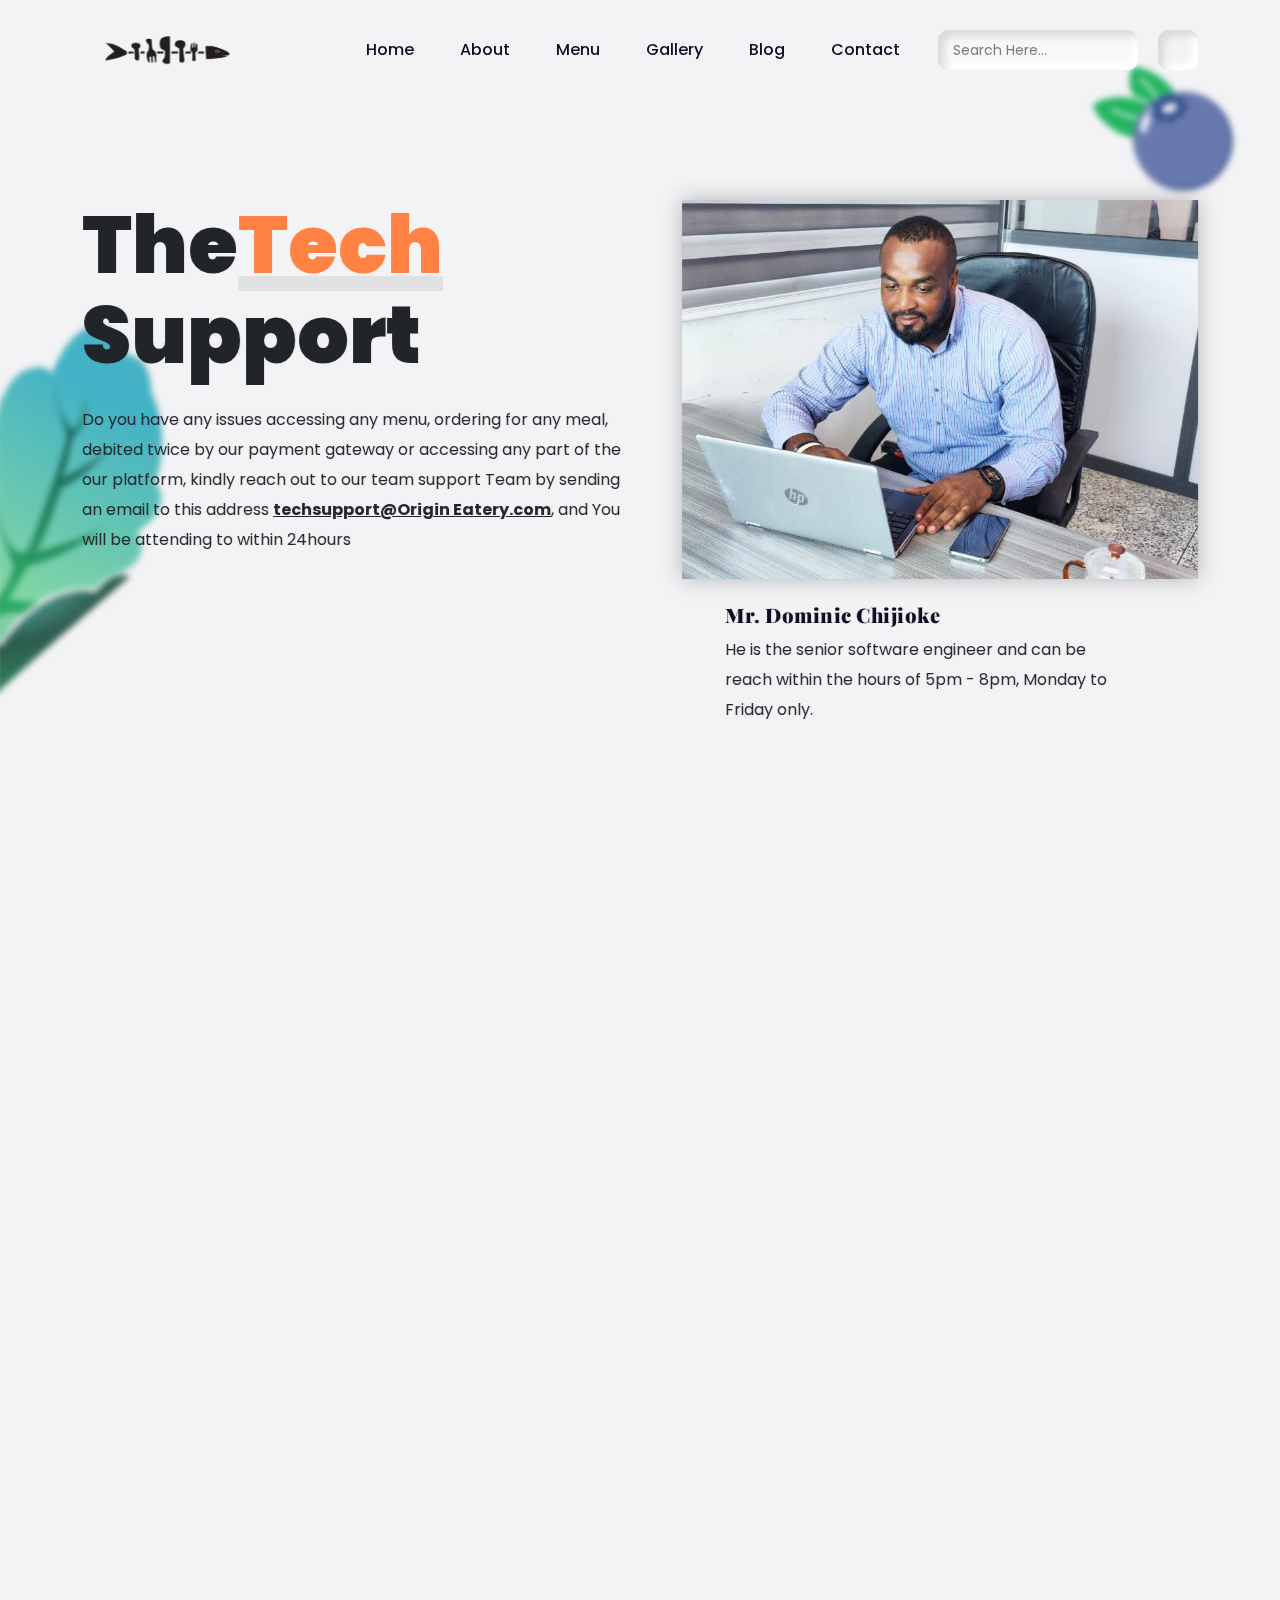
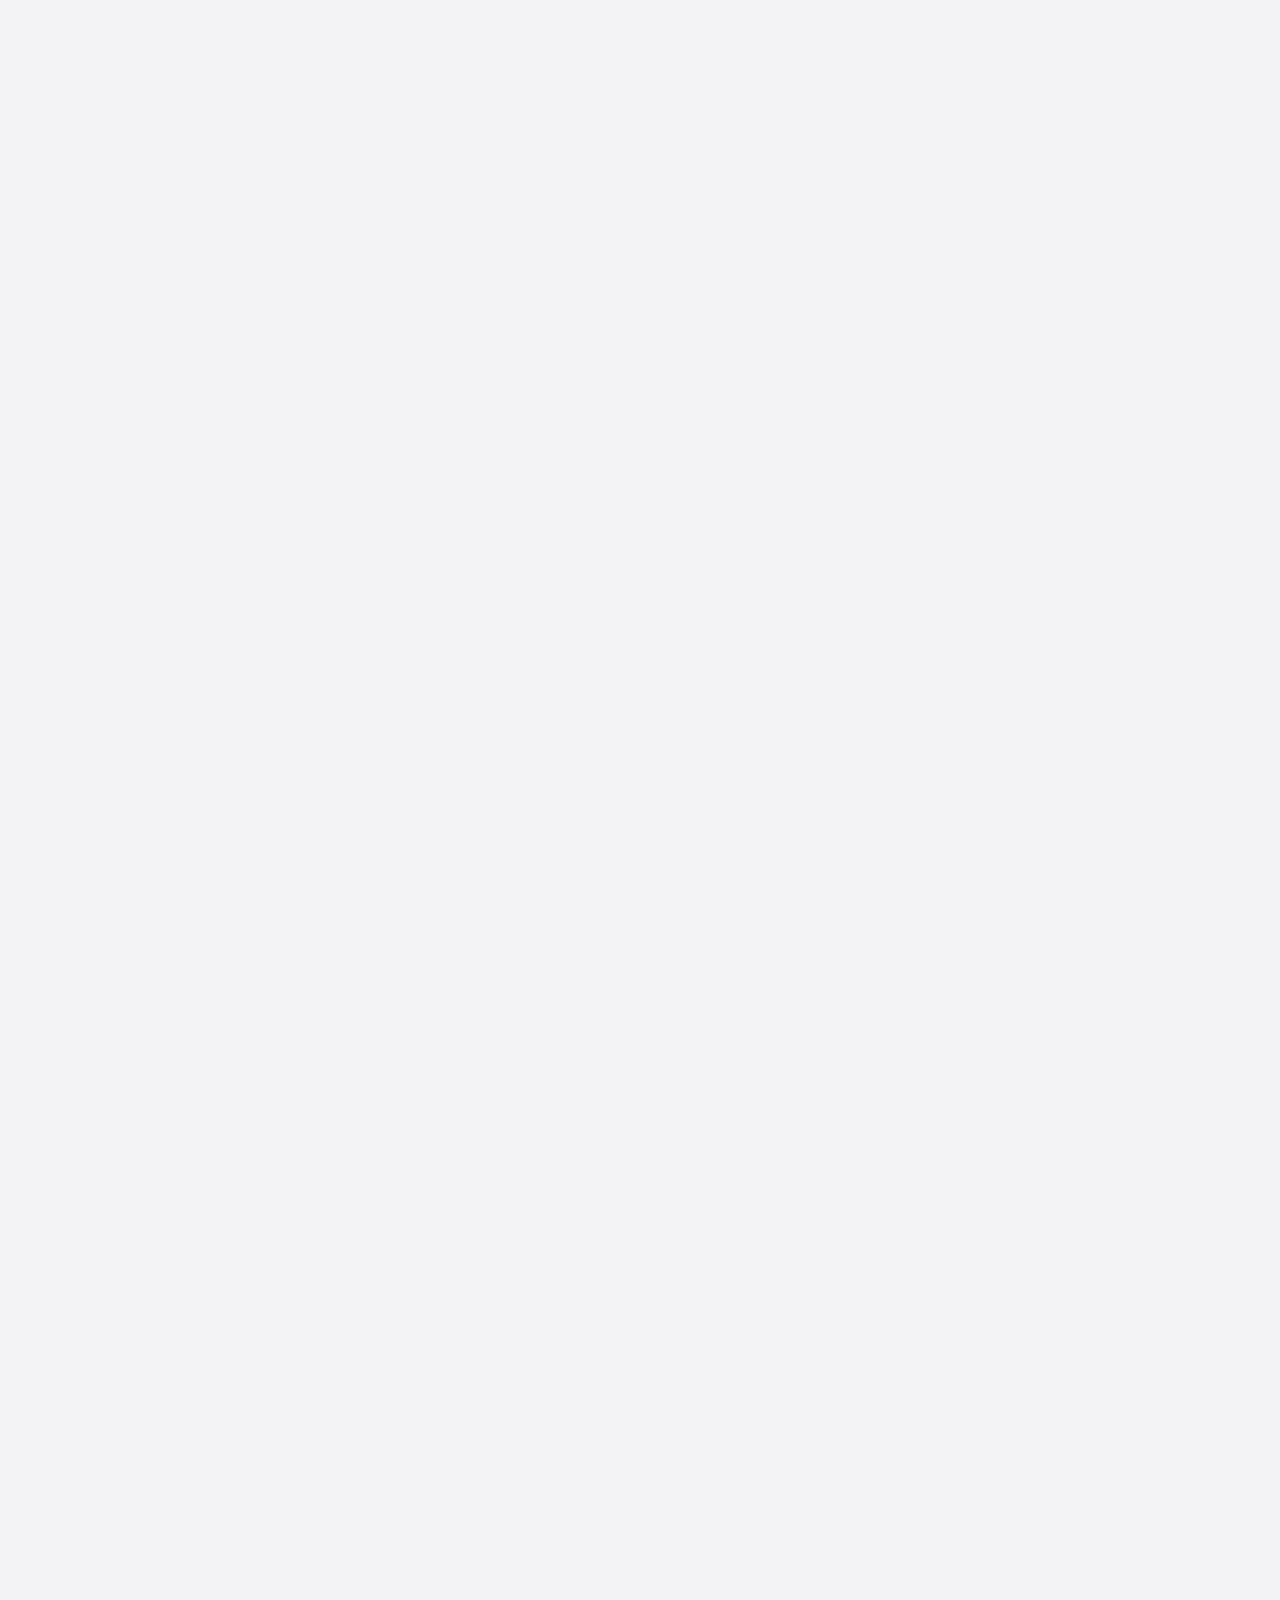
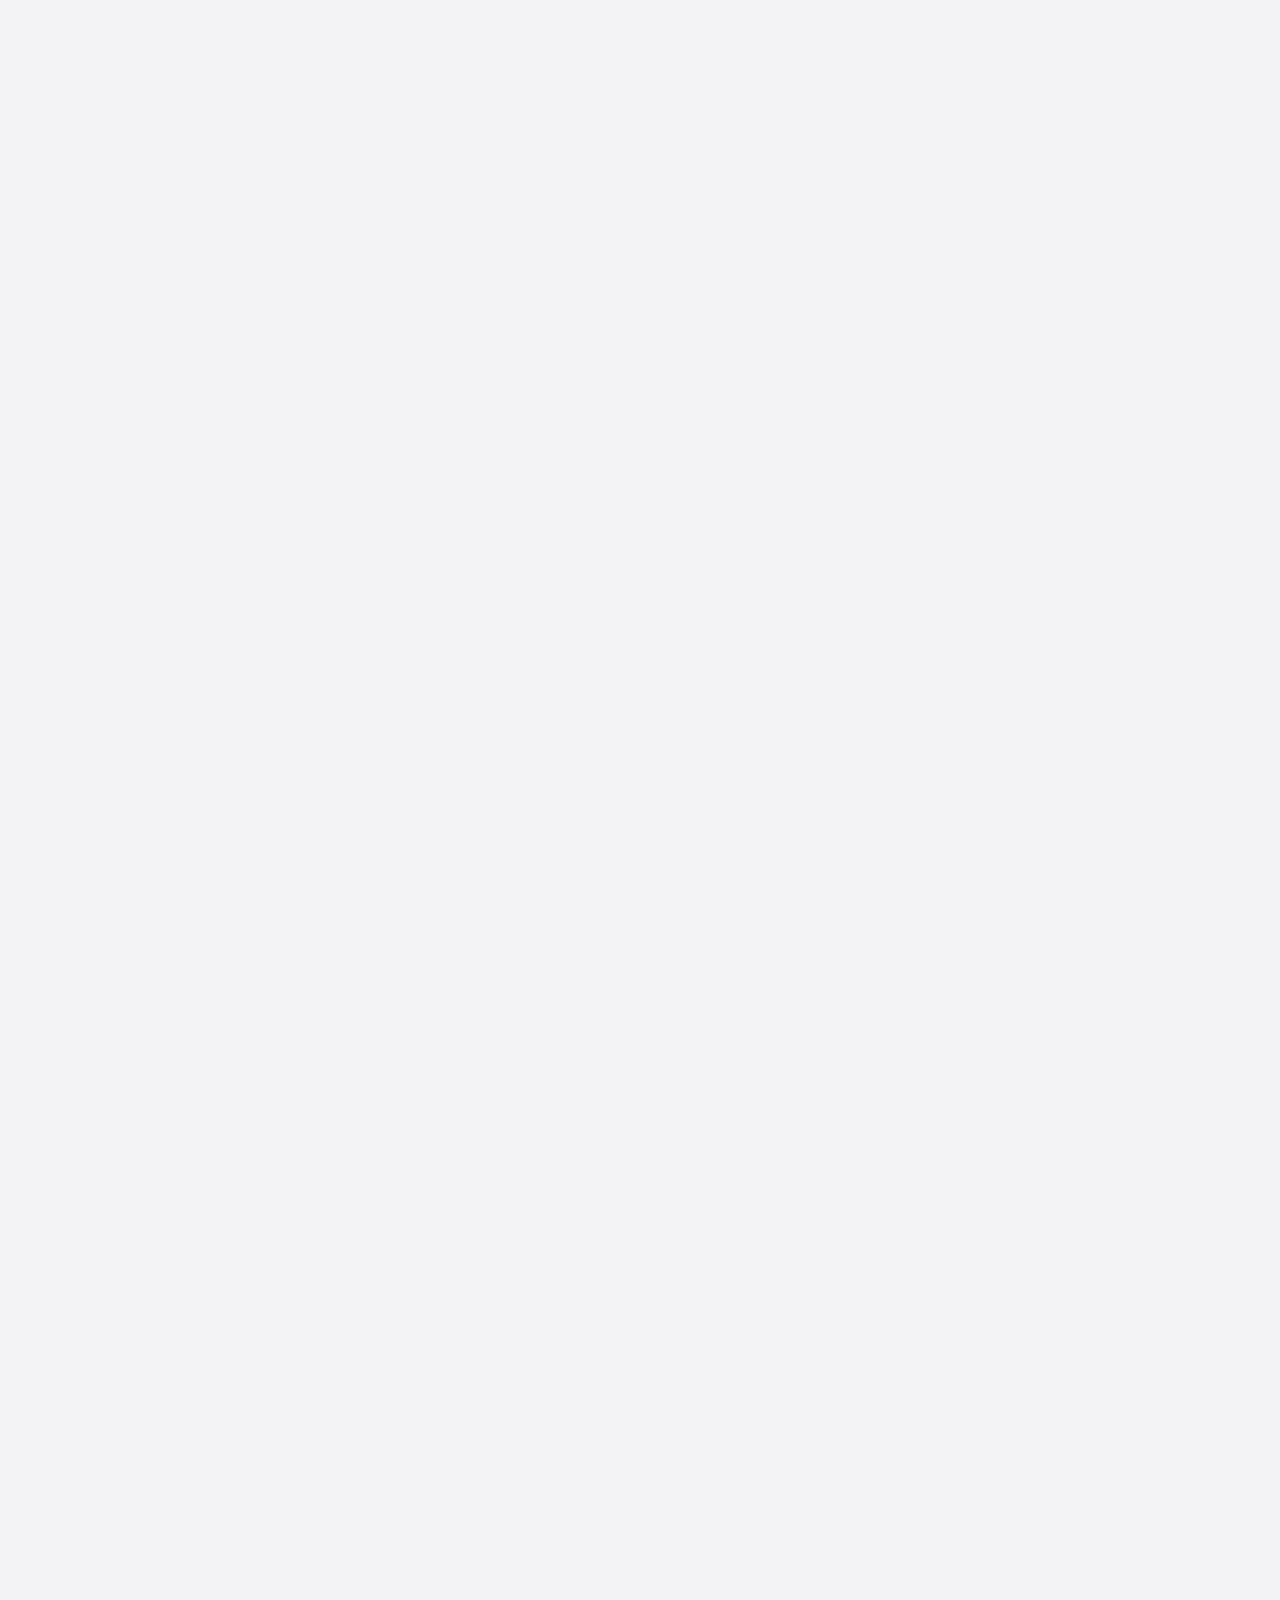
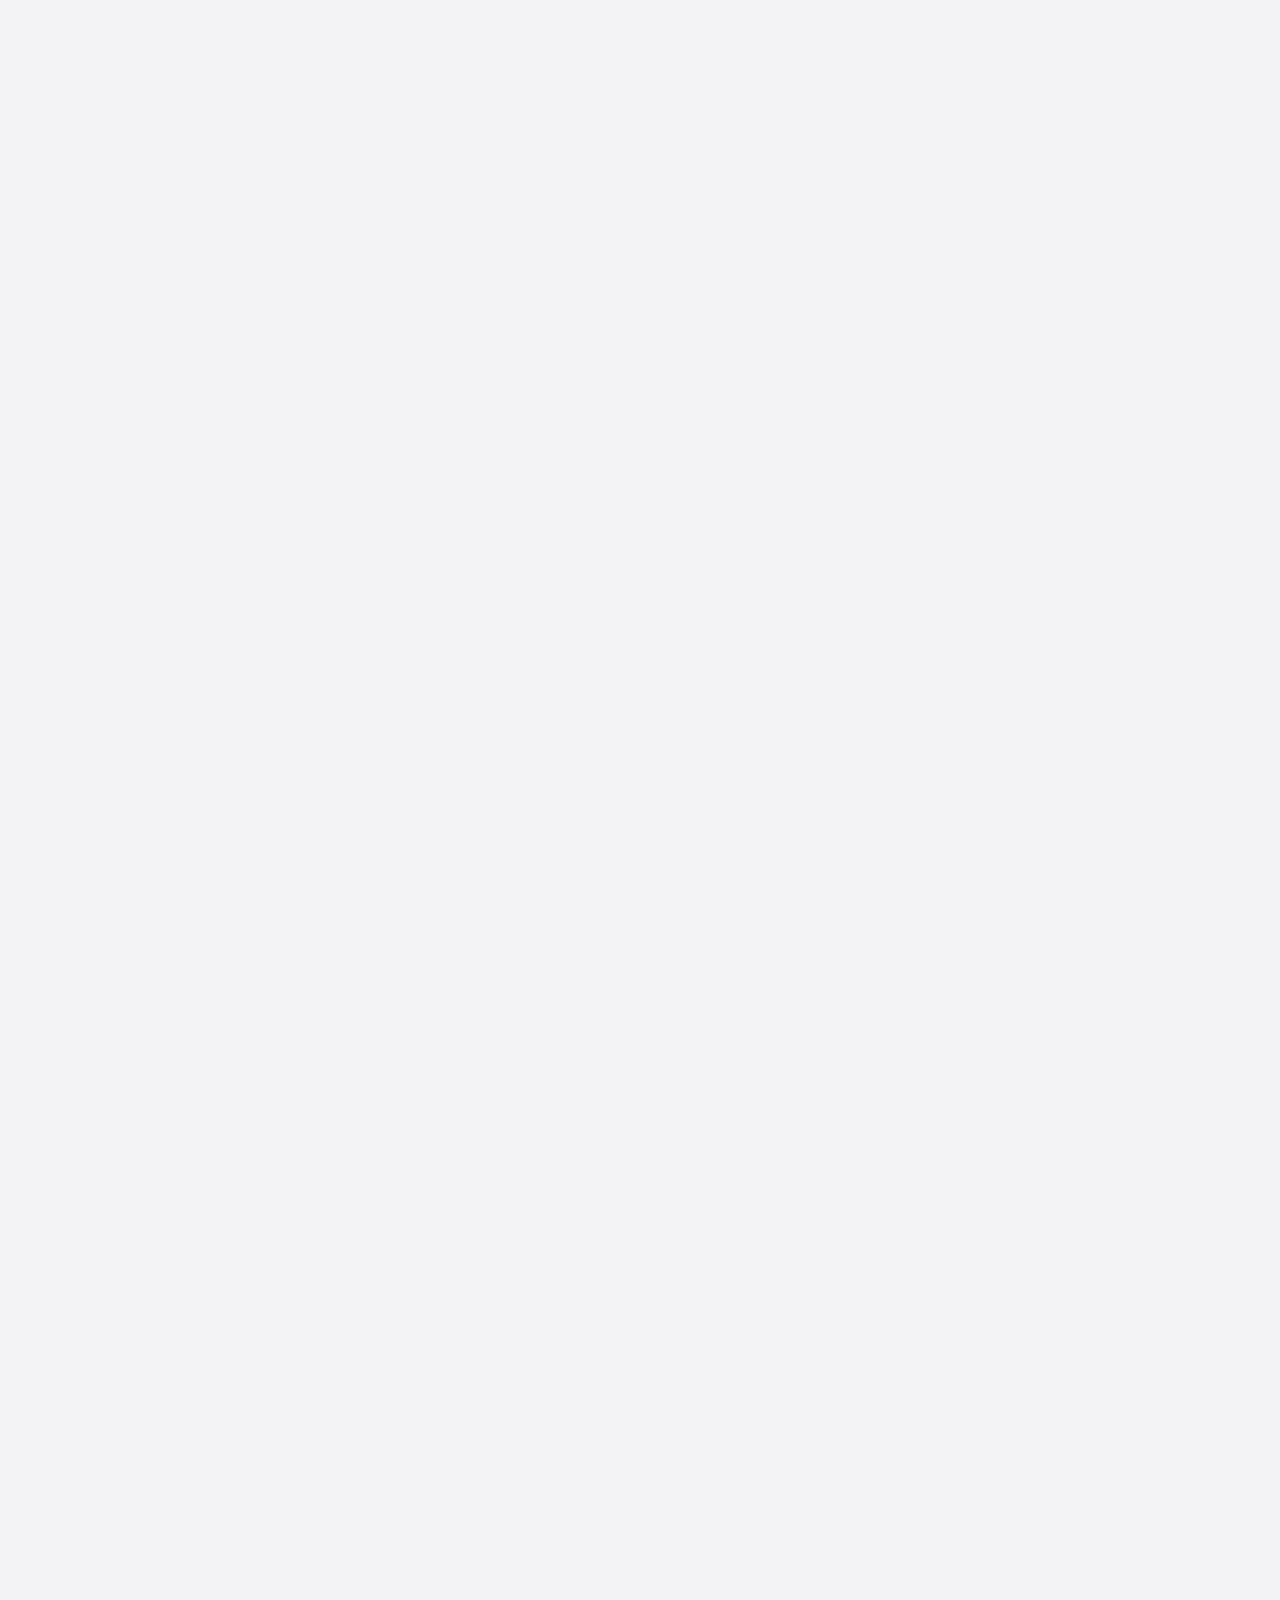
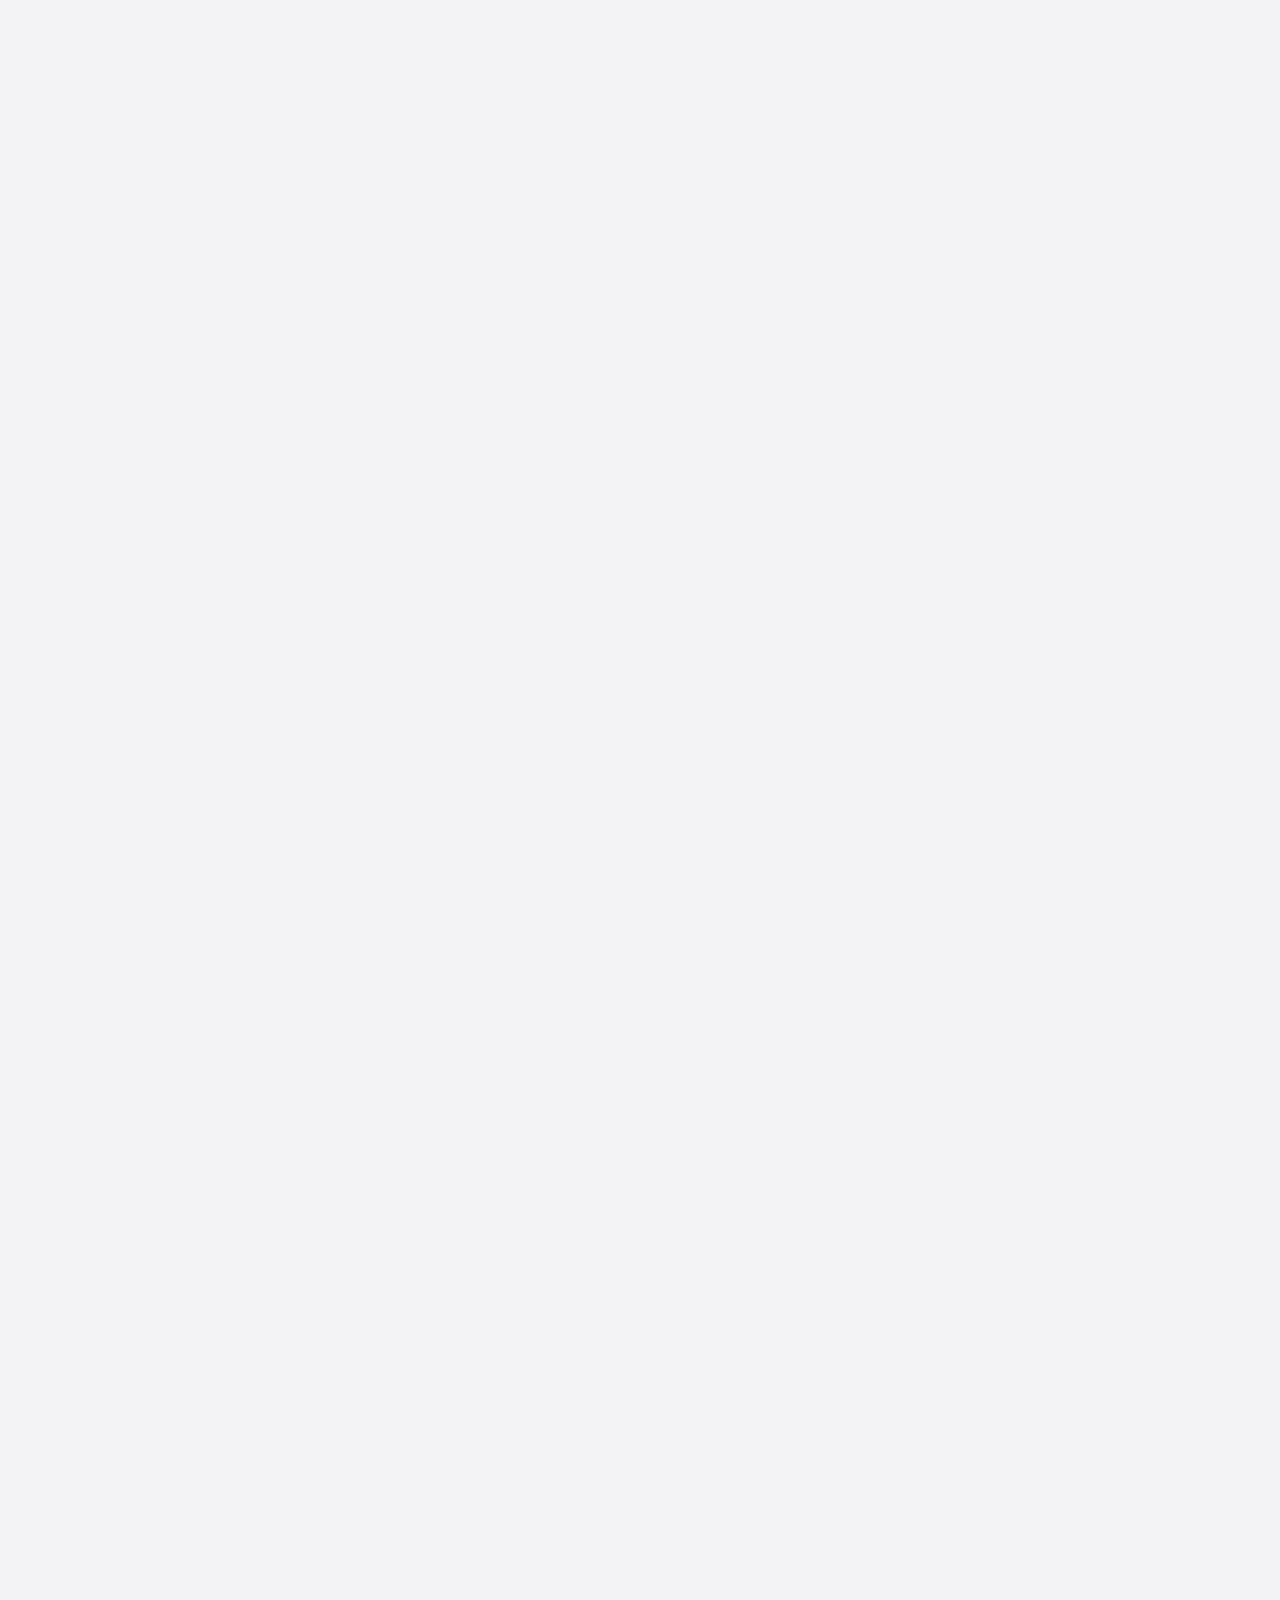
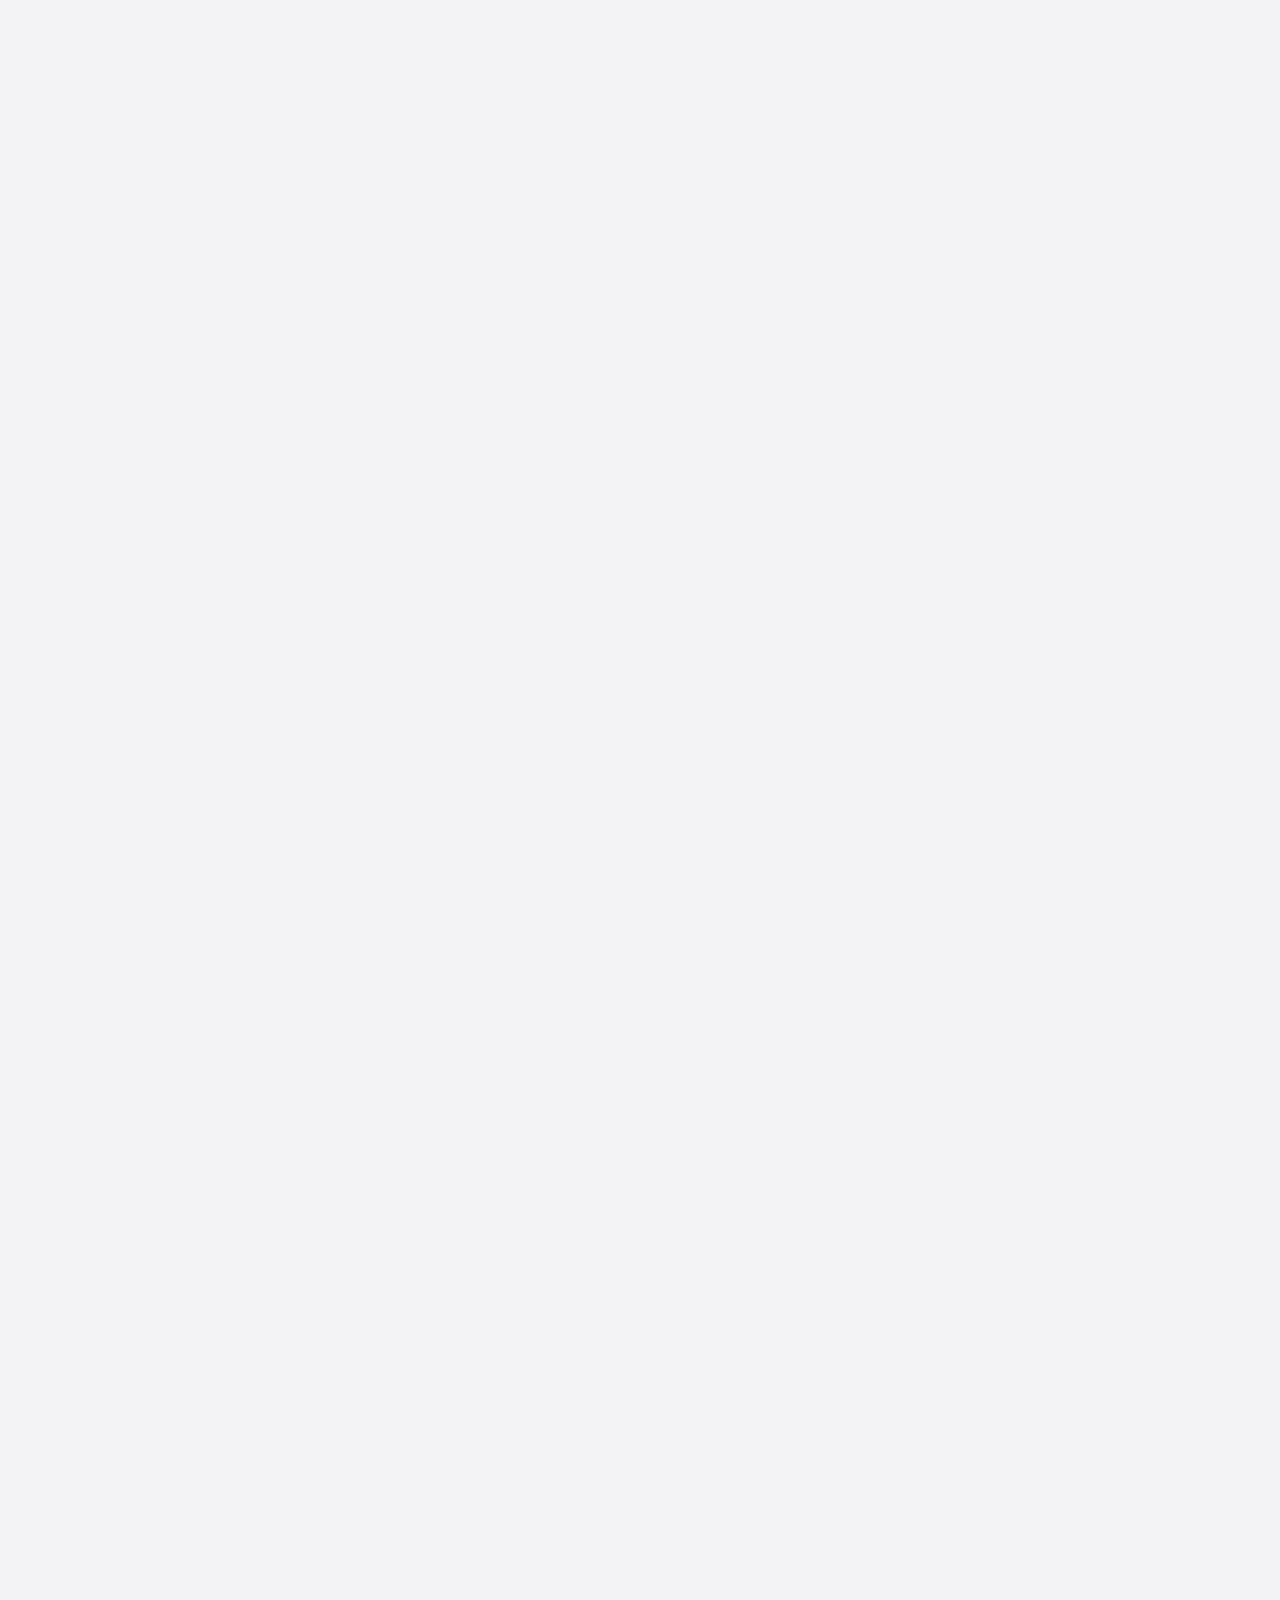
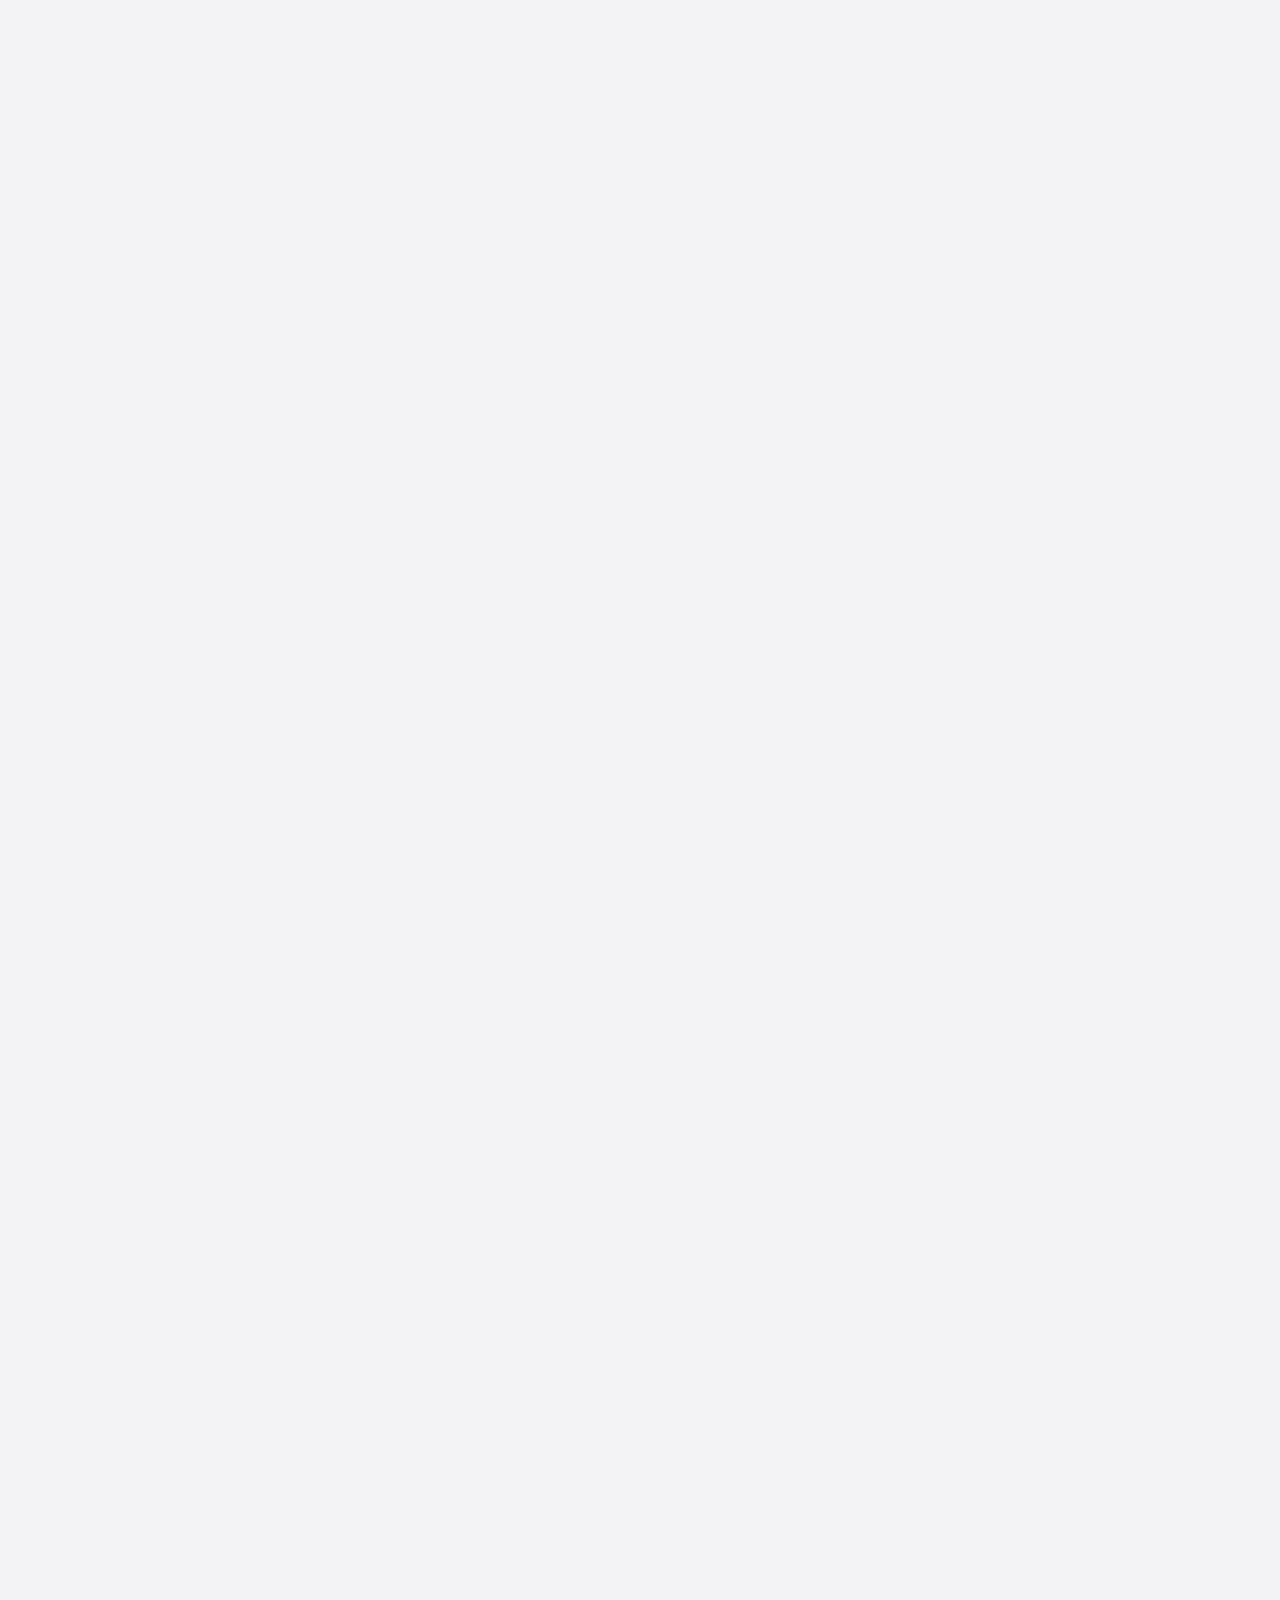
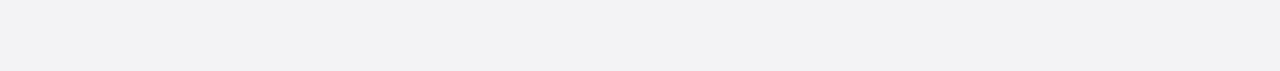
<file: tech.html>
<!DOCTYPE html>
<html lang="en">

<head>
    <meta charset="UTF-8">
    <meta http-equiv="X-UA-Compatible" content="IE=edge">
    <meta name="viewport" content="width=device-width, initial-scale=1.0">
    <meta http-equiv='cache-control' content='no-cache'> 
    <meta http-equiv='expires' content='0'> 
    <meta http-equiv='pragma' content='no-cache'>
    <title>Welcome to Origin Eatery</title>
    <!-- for icons  -->
    <link rel="stylesheet" href="https://unicons.iconscout.com/release/v4.0.0/css/line.css">
    <!-- bootstrap  -->
    <link rel="stylesheet" href="assets/css/bootstrap.min.css">
    <!-- for swiper slider  -->
    <link rel="stylesheet" href="assets/css/swiper-bundle.min.css">

    <!-- fancy box  -->
    <link rel="stylesheet" href="assets/css/jquery.fancybox.min.css">
    <!-- custom css  -->
    <link rel="stylesheet" href="style.css">
</head>

<body class="body-fixed">
    <!-- start of header  -->
    <header class="site-header">
        <div class="container">
            <div class="row">
                <div class="col-lg-2">
                    <div class="header-logo">
                        <a href="index.html">
                            <img src="logo.png" width="160" height="36" alt="Logo">
                        </a>
                    </div>
                </div>
                <div class="col-lg-10">
                    <div class="main-navigation">
                        <button class="menu-toggle"><span></span><span></span></button>
                        <nav class="header-menu">
                            <ul class="menu food-nav-menu">
                                <li><a href="#home">Home</a></li>
                                <li><a href="#about">About</a></li>
                                <li><a href="#menu">Menu</a></li>
                                <li><a href="#gallery">Gallery</a></li>
                                <li><a href="#blog">Blog</a></li>
                                <li><a href="#contact">Contact</a></li>
                            </ul>
                        </nav>
                        <div class="header-right">
                            <form action="#" class="header-search-form for-des">
                                <input type="search" class="form-input" placeholder="Search Here...">
                                <button type="submit">
                                    <i class="uil uil-search"></i>
                                </button>
                            </form>
                            <!-- <a href="javascript:void(0)" class="header-btn header-cart">
                                <i class="uil uil-shopping-bag"></i>
                                <span class="cart-number">3</span>
                            </a> -->
                            <a href="javascript:void(0)" class="header-btn">
                                <i class="uil uil-user-md"></i>
                            </a>
                        </div>
                    </div>
                </div>
            </div>
        </div>
    </header>
    <!-- header ends  -->

    <div id="viewport">
        <div id="js-scroll-content">
            <section class="main-banner" id="home">
                <div class="js-parallax-scene">
                    <div class="banner-shape-1 w-100" data-depth="0.30">
                        <img src="assets/images/berry.png" alt="">
                    </div>
                    <div class="banner-shape-2 w-100" data-depth="0.25">
                        <img src="assets/images/leaf.png" alt="">
                    </div>
                </div>
                <div class="sec-wp">
                    <div class="container">
                        <div class="row">
                            <div class="col-lg-6">
                                <div class="banner-text">
                                    <p class="h1-title">
                                        The<span>Tech</span>
                                        Support
                                    </p>
                                    <p>Do you have any issues accessing any menu, ordering for any meal, debited twice by our payment gateway or accessing any part of the our platform, kindly reach out to our team support Team
                                        by sending an email to this address <span><b><u>techsupport@Origin Eatery.com</u></b></span>, and You will be attending to within 24hours</p>
                                    <div class="banner-btn mt-4">
                                        <!-- <a href="#menu" class="sec-btn">Check our Menu</a> -->
                                    </div>
                                </div>
                            </div>
                            <div class="col-lg-6">
                                <div class="banner-img-wp">
                                    <div class="banner-img" style="background-image: url(assets/images/tech.jpeg);">
                                    </div>
                                </div>
                                <div class="banner-img-text mt-4 m-auto">
                                    <h5 class="h5-title">Mr. Dominic Chijioke</h5>
                                    <p>He is the senior software engineer and can be reach within the hours of 5pm - 8pm, Monday to Friday only.</p>
                                </div>
                            </div>
                        </div>
                    </div>
                </div>
            </section>


            <section class="brands-sec">
                <div class="container">
                    <div class="row">
                        <div class="col-lg-12">
                            <div class="brand-title mb-5">
                                <h5 class="h5-title">Trusted by 70+ companies</h5>
                            </div>
                            <div class="brands-row">
                                <div class="brands-box">
                                    <img src="assets/images/brands/b1.png" alt="">
                                </div>
                                <div class="brands-box">
                                    <img src="assets/images/brands/b2.png" alt="">
                                </div>
                                <div class="brands-box">
                                    <img src="assets/images/brands/b3.png" alt="">
                                </div>
                                <div class="brands-box">
                                    <img src="assets/images/brands/b4.png" alt="">
                                </div>
                                <div class="brands-box">
                                    <img src="assets/images/brands/b5.png" alt="">
                                </div>
                            </div>
                        </div>
                    </div>
                </div>
            </section>

            <section class="about-sec section" id="about">
                <div class="container">
                    <div class="row">
                        <div class="col-lg-12">
                            <div class="sec-title text-center mb-5">
                                <p class="sec-sub-title mb-3">About Us</p>
                                <h2 class="h2-title">Discover our <span>Eatery story</span></h2>
                                <div class="sec-title-shape mb-4">
                                    <img src="assets/images/title-shape.svg" alt="">
                                </div>
                                <p> We believe that people are busy with so many schedule and we deem it fit to prepare palatable meal to help professionals and workaholics to buy cheap but sumptuous meal at just a tip of your mobile phone</p>
                            </div>
                        </div>
                    </div>
                    <div class="row">
                        <div class="col-lg-8 m-auto">
                            <div class="about-video">
                                <div class="about-video-img" style="background-image: url(assets/images/fufu.jpg);">
                                </div>
                                <div class="play-btn-wp">
                                    <a href="assets/images/fufu.jpg" data-fancybox="video" class="play-btn">
                                        <i class="uil uil-play"></i>

                                    </a>
                                    <span>Watch The Recipe</span>
                                </div>
                            </div>
                        </div>
                    </div>
                </div>
            </section>

            <section style="background-image: url(assets/images/menu-bg.png);"
                class="our-menu section bg-light repeat-img" id="menu">
                <div class="sec-wp">
                    <div class="container">
                        <div class="row">
                            <div class="col-lg-12">
                                <div class="sec-title text-center mb-5">
                                    <p class="sec-sub-title mb-3">our menu</p>
                                    <h2 class="h2-title">wake up early, <span>eat fresh & healthy</span></h2>
                                    <div class="sec-title-shape mb-4">
                                        <img src="assets/images/title-shape.svg" alt="">
                                    </div>
                                </div>
                            </div>
                        </div>
                        <div class="menu-tab-wp">
                            <div class="row">
                                <div class="col-lg-12 m-auto">
                                    <div class="menu-tab text-center">
                                        <ul class="filters">
                                            <div class="filter-active"></div>
                                            <li class="filter" data-filter=".all, .breakfast, .lunch, .dinner">
                                                <img src="assets/images/menu-1.png" alt="">
                                                All
                                            </li>
                                            <li class="filter" data-filter=".breakfast">
                                                <img src="assets/images/menu-2.png" alt="">
                                                Breakfast
                                            </li>
                                            <li class="filter" data-filter=".lunch">
                                                <img src="assets/images/menu-3.png" alt="">
                                                Lunch
                                            </li>
                                            <li class="filter" data-filter=".dinner">
                                                <img src="assets/images/menu-4.png" alt="">
                                                Dinner
                                            </li>
                                        </ul>
                                    </div>
                                </div>
                            </div>
                        </div>
                        <div class="menu-list-row">
                            <div class="row g-xxl-5 bydefault_show" id="menu-dish">
                                <div class="col-lg-4 col-sm-6 dish-box-wp breakfast" data-cat="breakfast">
                                    <div class="dish-box text-center">
                                        <div class="dist-img">
                                            <img src="assets/images/dish/amala.jpg" alt="">
                                        </div>
                                        <div class="dish-rating">
                                            5
                                            <i class="uil uil-star"></i>
                                        </div>
                                        <div class="dish-title">
                                            <h3 class="h3-title">Fresh Amala with Pepper Soup</h3>
                                            <p>120 calories</p>
                                        </div>
                                        <div class="dish-info">
                                            <ul>
                                                <li>
                                                    <p>Type</p>
                                                    <b>Non Veg</b>
                                                </li>
                                                <li>
                                                    <p>Persons</p>
                                                    <b>2</b>
                                                </li>
                                            </ul>
                                        </div>
                                        <div class="dist-bottom-row">
                                            <ul>
                                                <li>
                                                    <b>N. 2000</b>
                                                </li>
                                                <li>
                                                    <button class="dish-add-btn">
                                                        <i class="uil uil-plus"></i>
                                                    </button>
                                                </li>
                                            </ul>
                                        </div>
                                    </div>
                                </div>

                                <!-- 2 -->
                                <div class="col-lg-4 col-sm-6 dish-box-wp breakfast" data-cat="breakfast">
                                    <div class="dish-box text-center">
                                        <div class="dist-img">
                                            <img src="assets/images/dish/Frice.jpg" alt="">
                                        </div>
                                        <div class="dish-rating">
                                            4.3
                                            <i class="uil uil-star"></i>
                                        </div>
                                        <div class="dish-title">
                                            <h3 class="h3-title">Fried Rice Combo</h3>
                                            <p>80 calories</p>
                                        </div>
                                        <div class="dish-info">
                                            <ul>
                                                <li>
                                                    <p>Type</p>
                                                    <b>Non Veg</b>
                                                </li>
                                                <li>
                                                    <p>Persons</p>
                                                    <b>1</b>
                                                </li>
                                            </ul>
                                        </div>
                                        <div class="dist-bottom-row">
                                            <ul>
                                                <li>
                                                    <b>N. 3500</b>
                                                </li>
                                                <li>
                                                    <button class="dish-add-btn">
                                                        <i class="uil uil-plus"></i>
                                                    </button>
                                                </li>
                                            </ul>
                                        </div>
                                    </div>
                                </div>
                                <!-- 3 -->
                                <div class="col-lg-4 col-sm-6 dish-box-wp lunch" data-cat="lunch">
                                    <div class="dish-box text-center">
                                        <div class="dist-img">
                                            <img src="assets/images/dish/fish.jpg" alt="">
                                        </div>
                                        <div class="dish-rating">
                                            4
                                            <i class="uil uil-star"></i>
                                        </div>
                                        <div class="dish-title">
                                            <h3 class="h3-title">Fish & Jollof Rice</h3>
                                            <p>100 calories</p>
                                        </div>
                                        <div class="dish-info">
                                            <ul>
                                                <li>
                                                    <p>Type</p>
                                                    <b>Veg</b>
                                                </li>
                                                <li>
                                                    <p>Persons</p>
                                                    <b>2</b>
                                                </li>
                                            </ul>
                                        </div>
                                        <div class="dist-bottom-row">
                                            <ul>
                                                <li>
                                                    <b>Rs. 149</b>
                                                </li>
                                                <li>
                                                    <button class="dish-add-btn">
                                                        <i class="uil uil-plus"></i>
                                                    </button>
                                                </li>
                                            </ul>
                                        </div>
                                    </div>
                                </div>

                                <!-- 4 -->
                                <div class="col-lg-4 col-sm-6 dish-box-wp lunch" data-cat="lunch">
                                    <div class="dish-box text-center">
                                        <div class="dist-img">
                                            <img src="assets/images/dish/4.png" alt="">
                                        </div>
                                        <div class="dish-rating">
                                            4.5
                                            <i class="uil uil-star"></i>
                                        </div>
                                        <div class="dish-title">
                                            <h3 class="h3-title">Chicken Noodles</h3>
                                            <p>120 calories</p>
                                        </div>
                                        <div class="dish-info">
                                            <ul>
                                                <li>
                                                    <p>Type</p>
                                                    <b>Non Veg</b>
                                                </li>
                                                <li>
                                                    <p>Persons</p>
                                                    <b>2</b>
                                                </li>
                                            </ul>
                                        </div>
                                        <div class="dist-bottom-row">
                                            <ul>
                                                <li>
                                                    <b>N. 1500</b>
                                                </li>
                                                <li>
                                                    <button class="dish-add-btn">
                                                        <i class="uil uil-plus"></i>
                                                    </button>
                                                </li>
                                            </ul>
                                        </div>
                                    </div>
                                </div>

                                <!-- 5 -->
                                <div class="col-lg-4 col-sm-6 dish-box-wp dinner" data-cat="dinner">
                                    <div class="dish-box text-center">
                                        <div class="dist-img">
                                            <img src="assets/images/dish/egusi2.jpg" alt="">
                                        </div>
                                        <div class="dish-rating">
                                            5
                                            <i class="uil uil-star"></i>
                                        </div>
                                        <div class="dish-title">
                                            <h3 class="h3-title">Egusi with Poundo</h3>
                                            <p>120 calories</p>
                                        </div>
                                        <div class="dish-info">
                                            <ul>
                                                <li>
                                                    <p>Type</p>
                                                    <b>Non Veg</b>
                                                </li>
                                                <li>
                                                    <p>Persons</p>
                                                    <b>2</b>
                                                </li>
                                            </ul>
                                        </div>
                                        <div class="dist-bottom-row">
                                            <ul>
                                                <li>
                                                    <b>N. 2500</b>
                                                </li>
                                                <li>
                                                    <button class="dish-add-btn">
                                                        <i class="uil uil-plus"></i>
                                                    </button>
                                                </li>
                                            </ul>
                                        </div>
                                    </div>
                                </div>
                                <!-- 6 -->
                                <div class="col-lg-4 col-sm-6 dish-box-wp dinner" data-cat="dinner">
                                    <div class="dish-box text-center">
                                        <div class="dist-img">
                                            <img src="assets/images/dish/6.png" alt="">
                                        </div>
                                        <div class="dish-rating">
                                            5
                                            <i class="uil uil-star"></i>
                                        </div>
                                        <div class="dish-title">
                                            <h3 class="h3-title">Immunity Dish</h3>
                                            <p>120 calories</p>
                                        </div>
                                        <div class="dish-info">
                                            <ul>
                                                <li>
                                                    <p>Type</p>
                                                    <b>Veg</b>
                                                </li>
                                                <li>
                                                    <p>Persons</p>
                                                    <b>2</b>
                                                </li>
                                            </ul>
                                        </div>
                                        <div class="dist-bottom-row">
                                            <ul>
                                                <li>
                                                    <b>N. 500</b>
                                                </li>
                                                <li>
                                                    <button class="dish-add-btn">
                                                        <i class="uil uil-plus"></i>
                                                    </button>
                                                </li>
                                            </ul>
                                        </div>
                                    </div>
                                </div>
                            </div>
                        </div>
                    </div>
                </div>
            </section>

            <section class="two-col-sec section">
                <div class="container">
                    <div class="row align-items-center">
                        <div class="col-lg-5">
                            <div class="sec-img mt-5">
                                <img src="assets/images/dish/ricee.jpg" alt="">
                            </div>
                        </div>
                        <div class="col-lg-7">
                            <div class="sec-text">
                                <h2 class="xxl-title">Fried Rice</h2>
                                <p>This is one of delicious meal with the best ingredients and sumptuously made by our professional chefs</p>

                            </div>
                        </div>
                    </div>
                </div>
            </section>

            <section class="two-col-sec section pt-0">
                <div class="container">
                    <div class="row align-items-center">
                        <div class="col-lg-6 order-lg-1 order-2">
                            <div class="sec-text">
                                <h2 class="xxl-title">Egusi and Poundo</h2>
                                <p>This is another combo with the nigeria taste of yam and beans made with leafs supplements.</p>
                            </div>
                        </div>
                        <div class="col-lg-6 order-lg-2 order-1">
                            <div class="sec-img">
                                <img src="assets/images/dish/yam.jpg" width="500" alt="">
                            </div>
                        </div>
                    </div>
                </div>
            </section>

            <section class="book-table section bg-light">
                <div class="book-table-shape">
                    <img src="assets/images/table-leaves-shape.png" alt="">
                </div>

                <div class="book-table-shape book-table-shape2">
                    <img src="assets/images/table-leaves-shape.png" alt="">
                </div>

                <div class="sec-wp">
                    <div class="container">
                        <div class="row">
                            <div class="col-lg-12">
                                <div class="sec-title text-center mb-5">
                                    <p class="sec-sub-title mb-3">Book Table</p>
                                    <h2 class="h2-title">Opening Table</h2>
                                    <div class="sec-title-shape mb-4">
                                        <img src="assets/images/title-shape.svg" alt="">
                                    </div>
                                </div>
                            </div>
                        </div>

                        <div class="book-table-info">
                            <div class="row align-items-center">
                                <div class="col-lg-4">
                                    <div class="table-title text-center">
                                        <h3>Monday to Thrusday</h3>
                                        <p>9:00 am - 22:00 pm</p>
                                    </div>
                                </div>
                                <div class="col-lg-4">
                                    <div class="call-now text-center">
                                        <i class="uil uil-phone"></i>
                                        <a href="tel:+91-8866998866">+234 -8075285270</a>
                                    </div>
                                </div>
                                <div class="col-lg-4">
                                    <div class="table-title text-center">
                                        <h3>Friday to Sunday</h3>
                                        <p>11::00 am to 20:00 pm</p>
                                    </div>
                                </div>
                            </div>
                        </div>

                        <div class="row" id="gallery">
                            <h2 class="h2-title">Dishes for Foreigners</h2>
                            <div class="col-lg-10 m-auto">
                                <div class="book-table-img-slider" id="icon">
                                    <div class="swiper-wrapper">
                                        <a href="assets/images/bt1.jpg" data-fancybox="table-slider"
                                            class="book-table-img back-img swiper-slide"
                                            style="background-image: url(assets/images/bt1.jpg)"></a>
                                        <a href="assets/images/bt2.jpg" data-fancybox="table-slider"
                                            class="book-table-img back-img swiper-slide"
                                            style="background-image: url(assets/images/bt2.jpg)"></a>
                                        <a href="assets/images/bt3.jpg" data-fancybox="table-slider"
                                            class="book-table-img back-img swiper-slide"
                                            style="background-image: url(assets/images/bt3.jpg)"></a>
                                        <a href="assets/images/bt4.jpg" data-fancybox="table-slider"
                                            class="book-table-img back-img swiper-slide"
                                            style="background-image: url(assets/images/bt4.jpg)"></a>
                                        <a href="assets/images/bt1.jpg" data-fancybox="table-slider"
                                            class="book-table-img back-img swiper-slide"
                                            style="background-image: url(assets/images/bt1.jpg)"></a>
                                        <a href="assets/images/bt2.jpg" data-fancybox="table-slider"
                                            class="book-table-img back-img swiper-slide"
                                            style="background-image: url(assets/images/bt2.jpg)"></a>
                                        <a href="assets/images/bt3.jpg" data-fancybox="table-slider"
                                            class="book-table-img back-img swiper-slide"
                                            style="background-image: url(assets/images/bt3.jpg)"></a>
                                        <a href="assets/images/bt4.jpg" data-fancybox="table-slider"
                                            class="book-table-img back-img swiper-slide"
                                            style="background-image: url(assets/images/bt4.jpg)"></a>
                                    </div>

                                    <div class="swiper-button-wp">
                                        <div class="swiper-button-prev swiper-button">
                                            <i class="uil uil-angle-left"></i>
                                        </div>
                                        <div class="swiper-button-next swiper-button">
                                            <i class="uil uil-angle-right"></i>
                                        </div>
                                    </div>
                                    <div class="swiper-pagination"></div>
                                </div>
                            </div>
                        </div>


                    </div>
                </div>

            </section>

            <section class="our-team section">
                <div class="sec-wp">
                    <div class="container">
                        <div class="row">
                            <div class="col-lg-12">
                                <div class="sec-title text-center mb-5">
                                    <p class="sec-sub-title mb-3">Our Team</p>
                                    <h2 class="h2-title">Meet our Chefs</h2>
                                    <div class="sec-title-shape mb-4">
                                        <img src="assets/images/title-shape.svg" alt="">
                                    </div>
                                </div>
                            </div>
                        </div>
                        <div class="row team-slider">
                            <div class="swiper-wrapper">
                                <div class="col-lg-4 swiper-slide">
                                    <div class="team-box text-center">
                                        <div style="background-image: url(assets/images/chef/ch1.jpg);"
                                            class="team-img back-img">

                                        </div>
                                        <h3 class="h3-title"> Ms Sandra</h3>
                                        <div class="social-icon">
                                            <ul>
                                                <li>
                                                    <a href="#"><i class="uil uil-facebook-f"></i></a>
                                                </li>
                                                <li>
                                                    <a href="#">
                                                        <i class="uil uil-instagram"></i>
                                                    </a>
                                                </li>
                                                <li>
                                                    <a href="#">
                                                        <i class="uil uil-youtube"></i>
                                                    </a>
                                                </li>
                                            </ul>
                                        </div>
                                    </div>
                                </div>
                                <div class="col-lg-4 swiper-slide">
                                    <div class="team-box text-center">
                                        <div style="background-image: url(assets/images/chef/ch2.jpg);"
                                            class="team-img back-img">

                                        </div>
                                        <h3 class="h3-title">Albert Okwaredo</h3>
                                        <div class="social-icon">
                                            <ul>
                                                <li>
                                                    <a href="#"><i class="uil uil-facebook-f"></i></a>
                                                </li>
                                                <li>
                                                    <a href="#">
                                                        <i class="uil uil-instagram"></i>
                                                    </a>
                                                </li>
                                                <li>
                                                    <a href="#">
                                                        <i class="uil uil-youtube"></i>
                                                    </a>
                                                </li>
                                            </ul>
                                        </div>
                                    </div>
                                </div>
                                <div class="col-lg-4 swiper-slide">
                                    <div class="team-box text-center">
                                        <div style="background-image: url(assets/images/chef/ch3.jpg);"
                                            class="team-img back-img">

                                        </div>
                                        <h3 class="h3-title">Kelvin Onyudo</h3>
                                        <div class="social-icon">
                                            <ul>
                                                <li>
                                                    <a href="#"><i class="uil uil-facebook-f"></i></a>
                                                </li>
                                                <li>
                                                    <a href="#">
                                                        <i class="uil uil-instagram"></i>
                                                    </a>
                                                </li>
                                                <li>
                                                    <a href="#">
                                                        <i class="uil uil-youtube"></i>
                                                    </a>
                                                </li>
                                            </ul>
                                        </div>
                                    </div>
                                </div>
                                <div class="col-lg-4 swiper-slide">
                                    <div class="team-box text-center">
                                        <div style="background-image: url(assets/images/chef/ch4.jpg);"
                                            class="team-img back-img">

                                        </div>
                                        <h3 class="h3-title">Mrs Rose Rollins</h3>
                                        <div class="social-icon">
                                            <ul>
                                                <li>
                                                    <a href="#"><i class="uil uil-facebook-f"></i></a>
                                                </li>
                                                <li>
                                                    <a href="#">
                                                        <i class="uil uil-instagram"></i>
                                                    </a>
                                                </li>
                                                <li>
                                                    <a href="#">
                                                        <i class="uil uil-youtube"></i>
                                                    </a>
                                                </li>
                                            </ul>
                                        </div>
                                    </div>
                                </div>
                                <div class="col-lg-4 swiper-slide">
                                    <div class="team-box text-center">
                                        <div style="background-image: url(assets/images/chef/ch5.jpg);"
                                            class="team-img back-img">

                                        </div>
                                        <h3 class="h3-title">Mrs. Esohe Orukpe</h3>
                                        <div class="social-icon">
                                            <ul>
                                                <li>
                                                    <a href="#"><i class="uil uil-facebook-f"></i></a>
                                                </li>
                                                <li>
                                                    <a href="#">
                                                        <i class="uil uil-instagram"></i>
                                                    </a>
                                                </li>
                                                <li>
                                                    <a href="#">
                                                        <i class="uil uil-youtube"></i>
                                                    </a>
                                                </li>
                                            </ul>
                                        </div>
                                    </div>
                                </div>
                            </div>
                            <div class="swiper-button-wp">
                                <div class="swiper-button-prev swiper-button">
                                    <i class="uil uil-angle-left"></i>
                                </div>
                                <div class="swiper-button-next swiper-button">
                                    <i class="uil uil-angle-right"></i>
                                </div>
                            </div>
                            <div class="swiper-pagination"></div>
                        </div>
                    </div>
                </div>
            </section>

            <section class="testimonials section bg-light">
                <div class="sec-wp">
                    <div class="container">
                        <div class="row">
                            <div class="col-lg-12">
                                <div class="sec-title text-center mb-5">
                                    <p class="sec-sub-title mb-3">What they say</p>
                                    <h2 class="h2-title">What our customers <span>say about us</span></h2>
                                    <div class="sec-title-shape mb-4">
                                        <img src="assets/images/title-shape.svg" alt="">
                                    </div>
                                </div>
                            </div>
                        </div>
                        <div class="row">
                            <div class="col-lg-5">
                                <div class="testimonials-img">
                                    <img src="assets/images/testimonial-img.png" alt="">
                                </div>
                            </div>
                            <div class="col-lg-7">
                                <div class="row">
                                    <div class="col-sm-6">
                                        <div class="testimonials-box">
                                            <div class="testimonial-box-top">
                                                <div class="testimonials-box-img back-img"
                                                    style="background-image: url(assets/images/testimonials/tt1.jpg);">
                                                </div>
                                                <div class="star-rating-wp">
                                                    <div class="star-rating">
                                                        <span class="star-rating__fill" style="width:85%"></span>
                                                    </div>
                                                </div>

                                            </div>
                                            <div class="testimonials-box-text">
                                                <h3 class="h3-title">
                                                    Joy Amaka
                                                </h3>
                                                <p>I love ordering food from Origin Eatery because their yummy meal and fast delivery.</p>
                                            </div>
                                        </div>
                                    </div>
                                    <div class="col-sm-6">
                                        <div class="testimonials-box">
                                            <div class="testimonial-box-top">
                                                <div class="testimonials-box-img back-img"
                                                    style="background-image: url(assets/images/testimonials/tt2.jpg);">
                                                </div>
                                                <div class="star-rating-wp">
                                                    <div class="star-rating">
                                                        <span class="star-rating__fill" style="width:80%"></span>
                                                    </div>
                                                </div>

                                            </div>
                                            <div class="testimonials-box-text">
                                                <h3 class="h3-title">
                                                    Cynthia Ebere
                                                </h3>
                                                <p>Origin Eatery is one of favourite eatery I normally visit for relaxation while enjoying their meal.</p>
                                            </div>
                                        </div>
                                    </div>
                                    <div class="col-sm-6">
                                        <div class="testimonials-box">
                                            <div class="testimonial-box-top">
                                                <div class="testimonials-box-img back-img"
                                                    style="background-image: url(assets/images/testimonials/tt3.jpg);">
                                                </div>
                                                <div class="star-rating-wp">
                                                    <div class="star-rating">
                                                        <span class="star-rating__fill" style="width:89%"></span>
                                                    </div>
                                                </div>

                                            </div>
                                            <div class="testimonials-box-text">
                                                <h3 class="h3-title">
                                                    Collins Adesanna
                                                </h3>
                                                <p>I love eating good food and the best place to get that is in Origin Eatery.</p>
                                            </div>
                                        </div>
                                    </div>
                                    <div class="col-sm-6">
                                        <div class="testimonials-box">
                                            <div class="testimonial-box-top">
                                                <div class="testimonials-box-img back-img"
                                                    style="background-image: url(assets/images/testimonials/tt4.jpg);">
                                                </div>
                                                <div class="star-rating-wp">
                                                    <div class="star-rating">
                                                        <span class="star-rating__fill" style="width:100%"></span>
                                                    </div>
                                                </div>

                                            </div>
                                            <div class="testimonials-box-text">
                                                <h3 class="h3-title">
                                                    Emeka Peters
                                                </h3>
                                                <p>Ordering food from the website and their delivery super fast and reliable</p>
                                            </div>
                                        </div>
                                    </div>
                                </div>
                            </div>
                        </div>
                    </div>
                </div>
            </section>

            <!-- <section class="faq-sec section-repeat-img" style="background-image: url(assets/images/faq-bg.png);">
                <div class="sec-wp">
                    <div class="container">
                        <div class="row">
                            <div class="col-lg-12">
                                <div class="sec-title text-center mb-5">
                                    <p class="sec-sub-title mb-3">faqs</p>
                                    <h2 class="h2-title">Frequently <span>asked questions</span></h2>
                                    <div class="sec-title-shape mb-4">
                                        <img src="assets/images/title-shape.svg" alt="">
                                    </div>
                                </div>
                            </div>
                        </div>

                        <div class="faq-row">
                            <div class="faq-box">
                                <h4 class="h4-title">What are the login hours?</h4>
                                <p>It is Lorem ipsum dolor, sit amet consectetur adipisicing elit. Temporibus ipsum
                                    vitae fugit laboriosam dolor distinctio.</p>
                            </div>
                            <div class="faq-box">
                                <h4 class="h4-title">What do i get my refund?</h4>
                                <p>It is Lorem ipsum dolor, sit amet consectetur adipisicing elit. Temporibus ipsum
                                    vitae fugit laboriosam dolor distinctio. Lorem ipsum dolor sit amet.</p>
                            </div>
                            <div class="faq-box">
                                <h4 class="h4-title">How long it will take food to arrive?</h4>
                                <p>It is Lorem ipsum dolor, sit amet consectetur adipisicing elit. Temporibus ipsum
                                    vitae fugit laboriosam dolor distinctio.</p>
                            </div>
                            <div class="faq-box">
                                <h4 class="h4-title">Does your restaurant has both veg and non veg?</h4>
                                <p>It is Lorem ipsum dolor, sit amet consectetur adipisicing elit. Temporibus ipsum
                                    vitae fugit laboriosam dolor distinctio. Lorem ipsum, dolor sit amet consectetur
                                    adipisicing elit. Voluptates, distinctio?</p>
                            </div>
                            <div class="faq-box">
                                <h4 class="h4-title">What is cost of food delivery?</h4>
                                <p>It is Lorem ipsum dolor, sit amet consectetur adipisicing elit. Temporibus ipsum
                                    vitae fugit laboriosam dolor distinctio. Lorem ipsum dolor sit amet consectetur,
                                    adipisicing elit. Nam officiis ducimus, cum enim repudiandae animi.</p>
                            </div>
                            <div class="faq-box">
                                <h4 class="h4-title">Who is eligible for pro membership?</h4>
                                <p>It is Lorem ipsum dolor, sit amet consectetur adipisicing elit. Temporibus ipsum
                                    vitae fugit laboriosam dolor distinctio. </p>
                            </div>
                        </div>

                    </div>
                </div>

            </section> -->


            <div class="bg-pattern bg-light repeat-img"
                style="background-image: url(assets/images/blog-pattern-bg.png);">
                <section class="blog-sec section" id="blog">
                    <div class="sec-wp">
                        <div class="container">
                            <div class="row">
                                <div class="col-lg-12">
                                    <div class="sec-title text-center mb-5">
                                        <p class="sec-sub-title mb-3">Our blog</p>
                                        <h2 class="h2-title">Latest Publications</span></h2>
                                        <div class="sec-title-shape mb-4">
                                            <img src="assets/images/title-shape.svg" alt="">
                                        </div>
                                    </div>
                                </div>
                            </div>
                            <div class="row">
                                <div class="col-lg-4">
                                    <div class="blog-box">
                                        <div class="blog-img back-img"
                                            style="background-image: url(assets/images/blog/blog1.jpg);"></div>
                                        <div class="blog-text">
                                            <p class="blog-date">May.04.2024</p>
                                            <a href="#" class="h4-title">Energy Drink which you can make at home.</a>
                                            <p>This drink was brewed and prepared by one of professional chefs. It was made for energy boost and 
                                                strength for men who do hardwork.</p>
                                            <a href="#" class="sec-btn">Read More</a>
                                        </div>
                                    </div>
                                </div>
                                <div class="col-lg-4">
                                    <div class="blog-box">
                                        <div class="blog-img back-img"
                                            style="background-image: url(assets/images/blog/blog2.jpg);"></div>
                                        <div class="blog-text">
                                            <p class="blog-date">May.04.2024</p>
                                            <a href="#" class="h4-title">Fresh Veggie and rice combo for dinner.</a>
                                            <p>This is a fresh veggie rice combo made for diabetic people and folks who prefer light meal in the morning.</p>
                                            <a href="#" class="sec-btn">Read More</a>
                                        </div>
                                    </div>
                                </div>
                                <div class="col-lg-4">
                                    <div class="blog-box">
                                        <div class="blog-img back-img"
                                            style="background-image: url(assets/images/blog/blog3.jpg);"></div>
                                        <div class="blog-text">
                                            <p class="blog-date">May, 04 2024</p>
                                            <a href="#" class="h4-title">Chicken burger with double nuggets</a>
                                            <p>Chicken burger is one of the favourite meal our clients reviewed and wanted and here it is.</p>
                                            <a href="#" class="sec-btn">Read More</a>
                                        </div>
                                    </div>
                                </div>
                            </div>
                        </div>
                    </div>
                </section>

                <section class="newsletter-sec section pt-0">
                    <div class="sec-wp">
                        <div class="container">
                            <div class="row">
                                <div class="col-lg-8 m-auto">
                                    <div class="newsletter-box text-center back-img white-text"
                                        style="background-image: url(assets/images/news.jpg);">
                                        <div class="bg-overlay dark-overlay"></div>
                                        <div class="sec-wp">
                                            <div class="newsletter-box-text">
                                                <h2 class="h2-title">Subscribe our newsletter</h2>
                                                <p>Kindly subscribe to our newsletter to get updated each time we upload new meal.</p>
                                            </div>
                                            <form action="#" class="newsletter-form">
                                                <input type="email" class="form-input"
                                                    placeholder="Enter your Email Here" required>
                                                <button type="submit" class="sec-btn primary-btn">Submit</button>
                                            </form>
                                        </div>
                                    </div>
                                </div>
                            </div>
                        </div>
                    </div>
                </section>
            </div>

            <!-- footer starts  -->
            <footer class="site-footer" id="contact">
                <div class="top-footer section">
                    <div class="sec-wp">
                        <div class="container">
                            <div class="row">
                                <div class="col-lg-4">
                                    <div class="footer-info">
                                        <div class="footer-logo">
                                            <a href="index.html">
                                                <img src="logo.png" alt="">
                                            </a>
                                        </div>
                                        <p>Looking for the best place to enjoy good meal, Origin Eatery is here for you!
                                        </p>
                                        <div class="social-icon">
                                            <ul>
                                                <li>
                                                    <a href="#">
                                                        <i class="uil uil-facebook-f"></i>
                                                    </a>
                                                </li>
                                                <li>
                                                    <a href="#">
                                                        <i class="uil uil-instagram"></i>
                                                    </a>
                                                </li>
                                                <li>
                                                    <a href="#">
                                                        <i class="uil uil-github-alt"></i>
                                                    </a>
                                                </li>
                                                <li>
                                                    <a href="#">
                                                        <i class="uil uil-youtube"></i>
                                                    </a>
                                                </li>
                                            </ul>
                                        </div>
                                    </div>
                                </div>
                                <div class="col-lg-8">
                                    <div class="footer-flex-box">
                                        <div class="footer-table-info">
                                            <h3 class="h3-title">open hours</h3>
                                            <ul>
                                                <li><i class="uil uil-clock"></i> Mon-Thurs : 9am - 22pm</li>
                                                <li><i class="uil uil-clock"></i> Fri-Sun : 11am - 22pm</li>
                                            </ul>
                                        </div>
                                        <div class="footer-menu food-nav-menu">
                                            <h3 class="h3-title">Links</h3>
                                            <ul class="column-2">
                                                <li>
                                                    <a href="#home" class="footer-active-menu">Home</a>
                                                </li>
                                                <li><a href="#about">About</a></li>
                                                <li><a href="#menu">Menu</a></li>
                                                <li><a href="#gallery">Gallery</a></li>
                                                <li><a href="#blog">Blog</a></li>
                                                <li><a href="#contact">Contact</a></li>
                                            </ul>
                                        </div>
                                        <div class="footer-menu">
                                            <h3 class="h3-title">Company</h3>
                                            <ul>
                                                <li><a href="#">Terms & Conditions</a></li>
                                                <li><a href="#">Privacy Policy</a></li>
                                                <li><a href="#">Cookie Policy</a></li>
                                            </ul>
                                        </div>
                                    </div>
                                </div>
                            </div>
                        </div>
                    </div>
                </div>
                <div class="bottom-footer">
                    <div class="container">
                        <div class="row">
                            <div class="col-lg-12 text-center">
                                <div class="copyright-text">
                                    <p>Copyright &copy; 2024. Designed by <span ><a href="https://www.miicotech.com" class="name">Miicotech.</a></span>All Rights Reserved.
                                    </p>
                                </div>
                            </div>
                        </div>
                        <button class="scrolltop"><i class="uil uil-angle-up"></i></button>
                    </div>
                </div>
            </footer>



        </div>
    </div>





    <!-- jquery  -->
    <script src="assets/js/jquery-3.5.1.min.js"></script>
    <!-- bootstrap -->
    <script src="assets/js/bootstrap.min.js"></script>
    <script src="assets/js/popper.min.js"></script>

    <!-- fontawesome  -->
    <script src="assets/js/font-awesome.min.js"></script>

    <!-- swiper slider  -->
    <script src="assets/js/swiper-bundle.min.js"></script>

    <!-- mixitup -- filter  -->
    <script src="assets/js/jquery.mixitup.min.js"></script>

    <!-- fancy box  -->
    <script src="assets/js/jquery.fancybox.min.js"></script>

    <!-- parallax  -->
    <script src="assets/js/parallax.min.js"></script>

    <!-- gsap  -->
    <script src="assets/js/gsap.min.js"></script>

    <!-- scroll trigger  -->
    <script src="assets/js/ScrollTrigger.min.js"></script>
    <!-- scroll to plugin  -->
    <script src="assets/js/ScrollToPlugin.min.js"></script>
    <!-- rellax  -->
    <!-- <script src="assets/js/rellax.min.js"></script> -->
    <!-- <script src="assets/js/rellax-custom.js"></script> -->
    <!-- smooth scroll  -->
    <script src="assets/js/smooth-scroll.js"></script>
    <!-- custom js  -->
    <script src="main.js"></script>

</body>

</html>
</file>
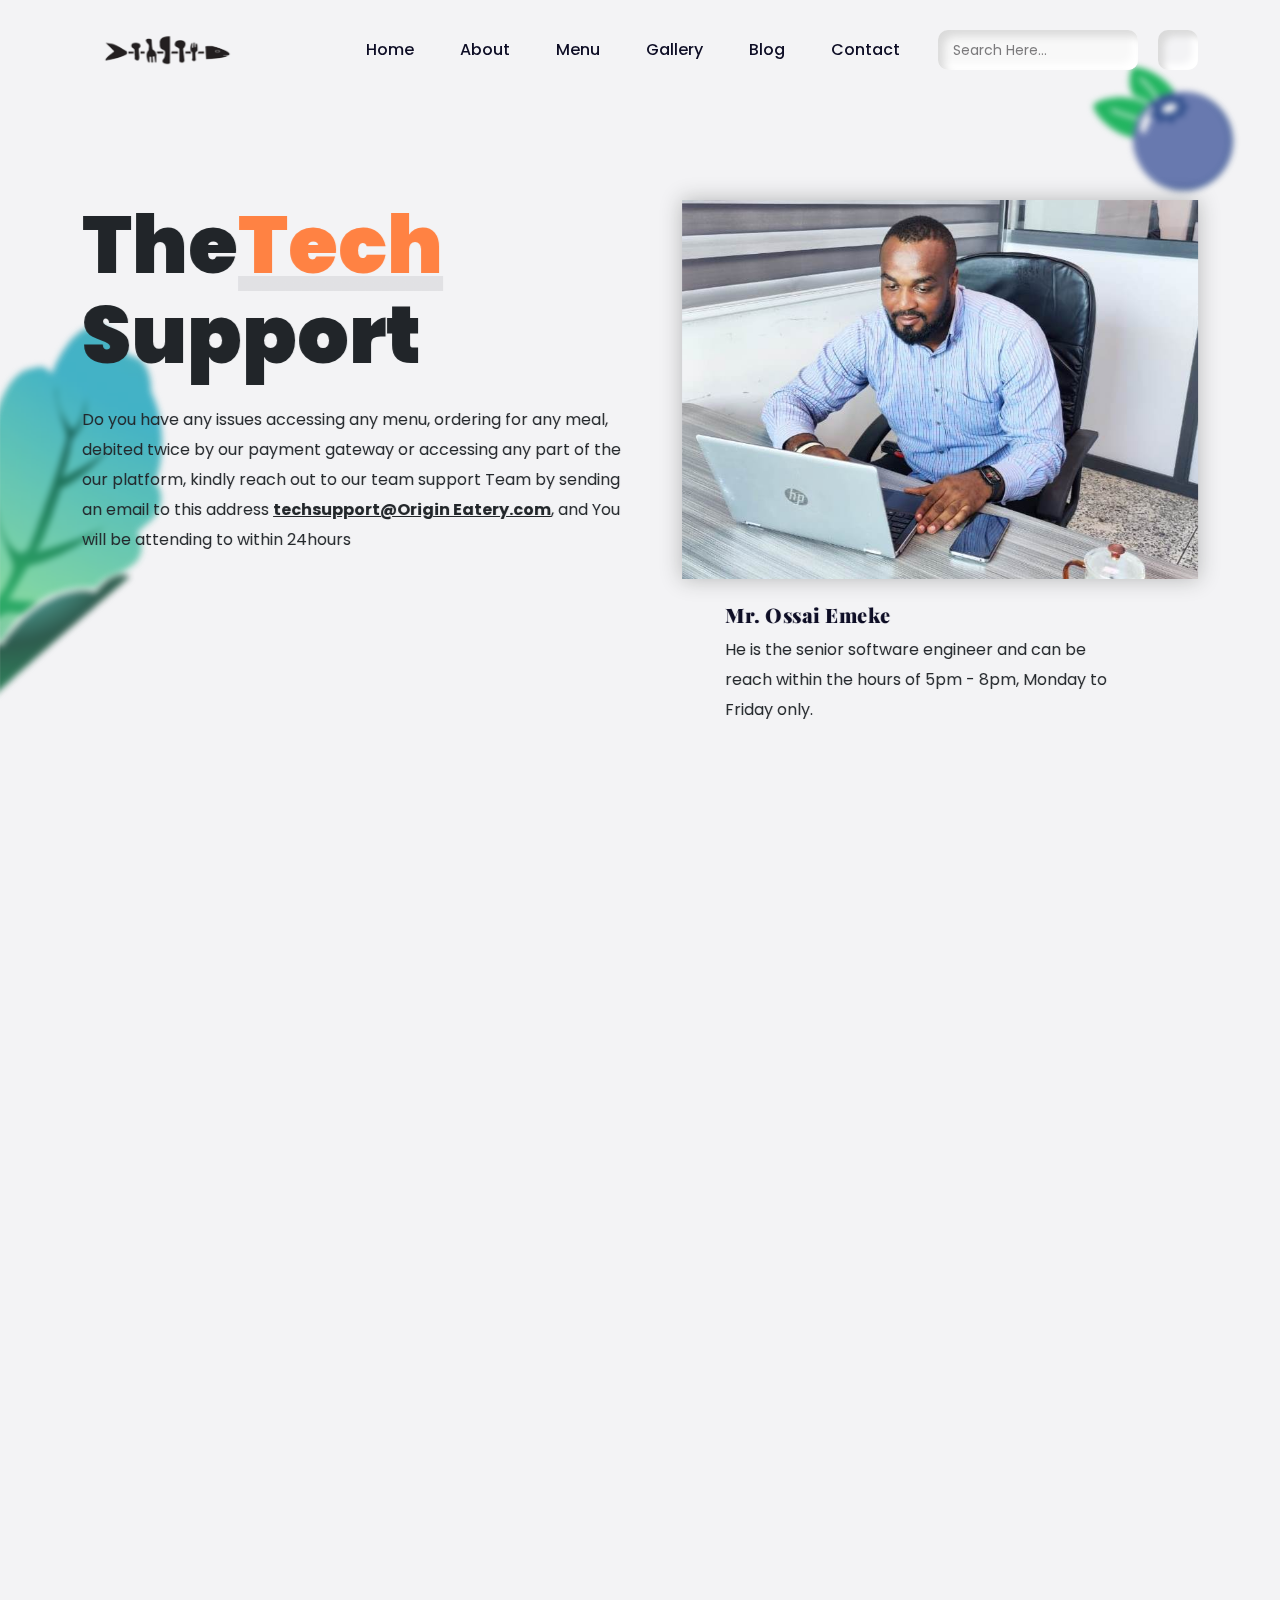
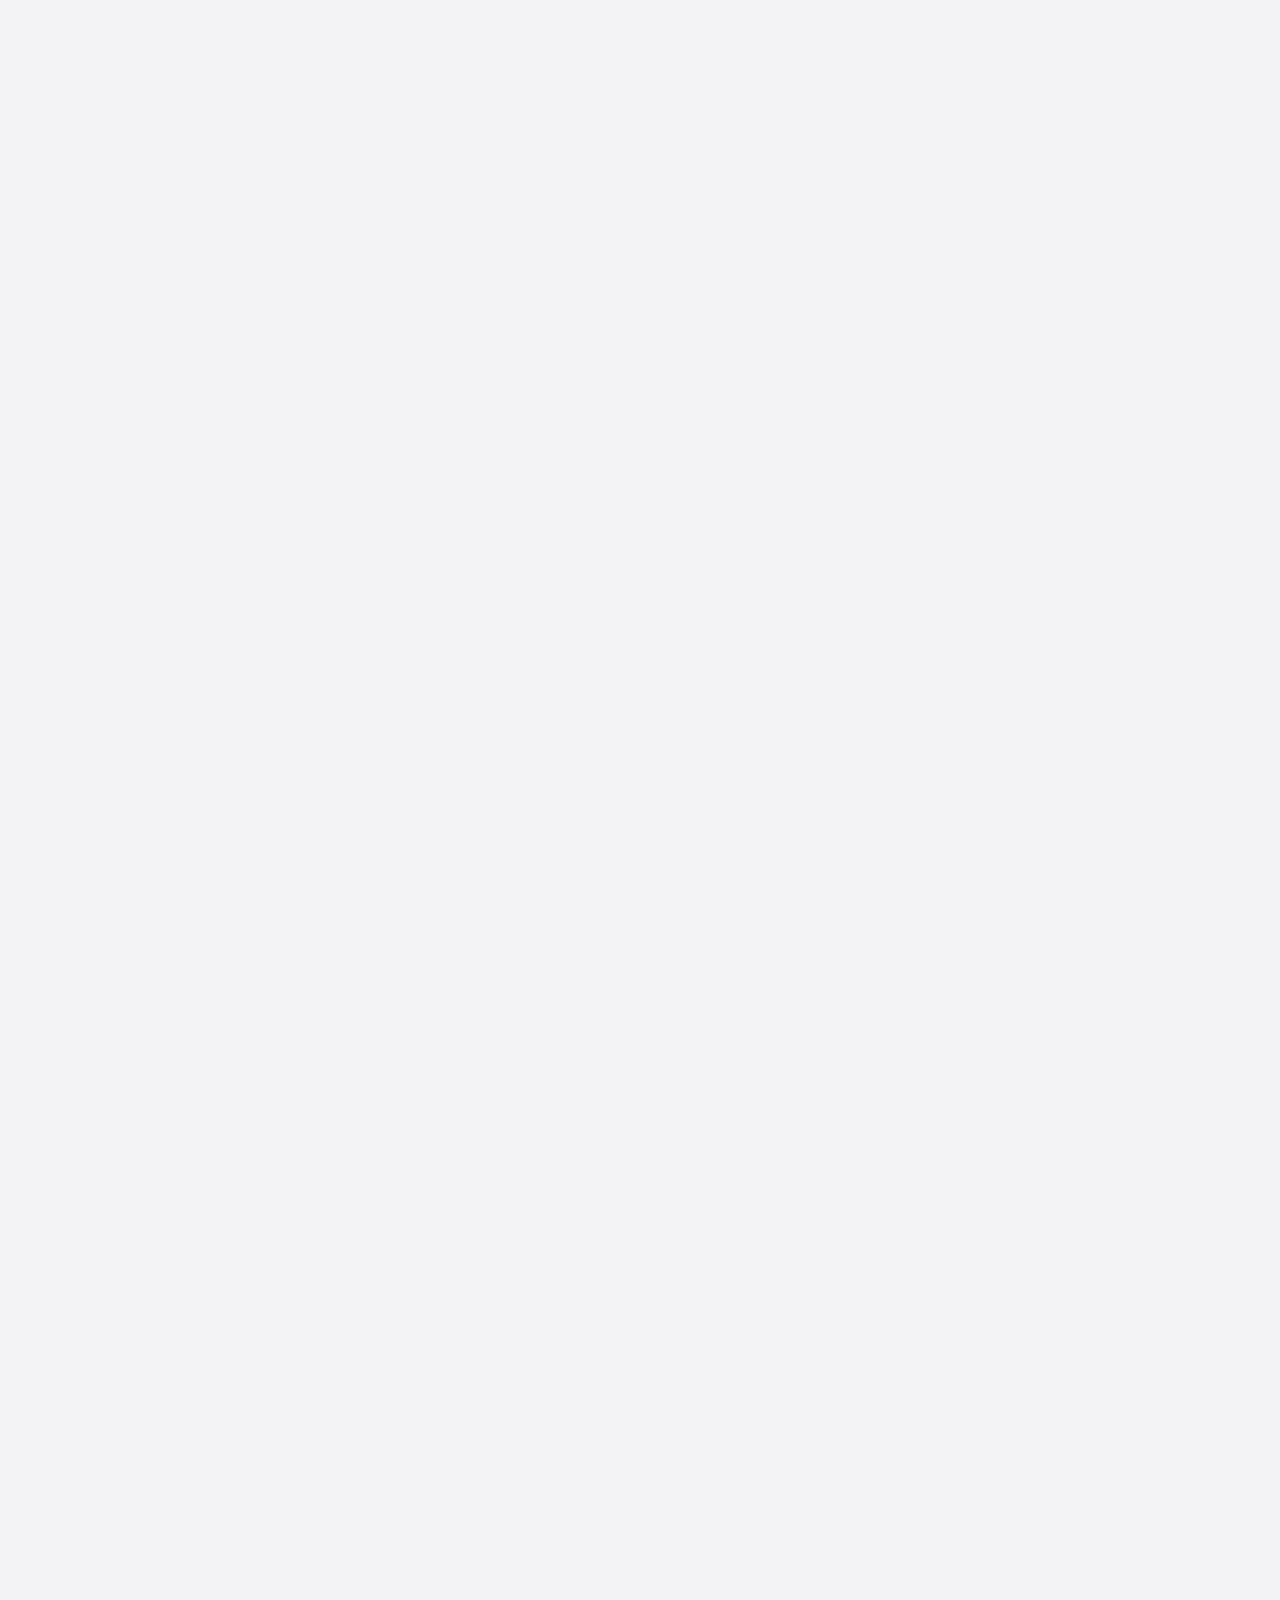
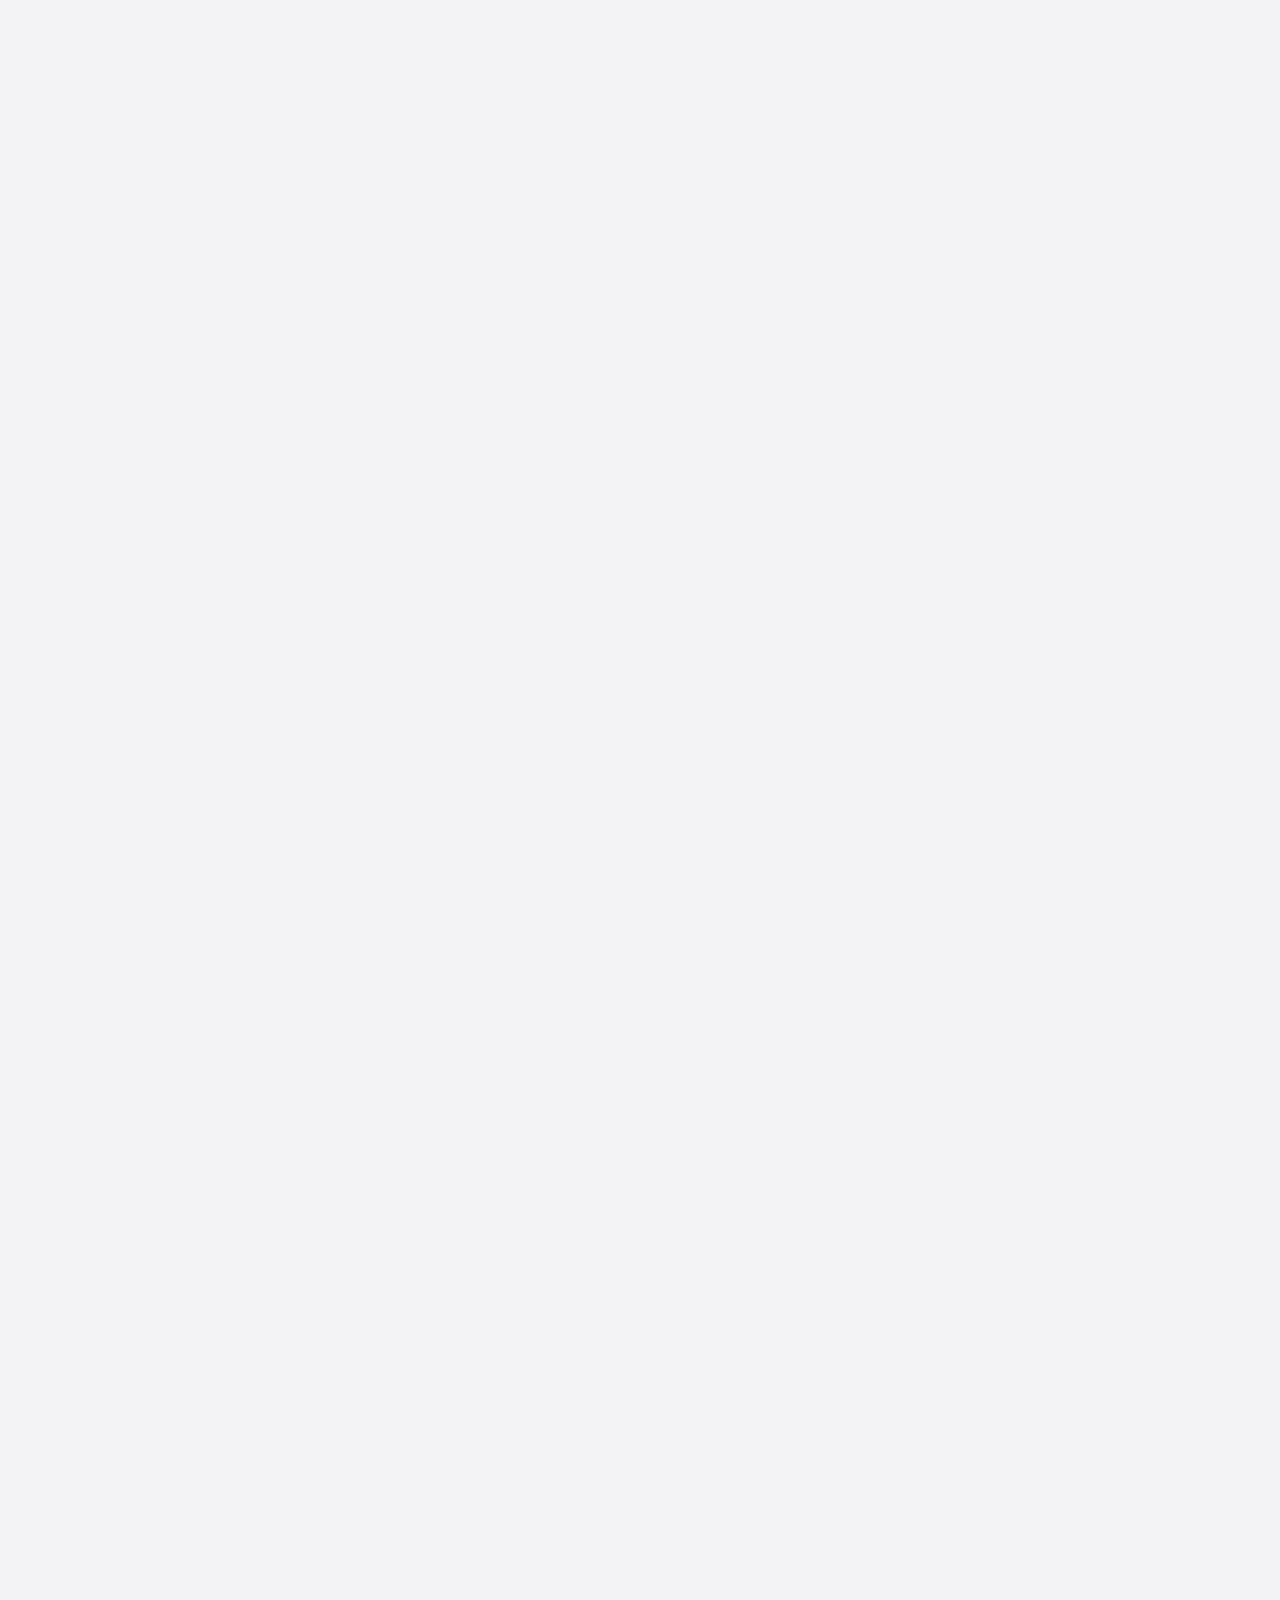
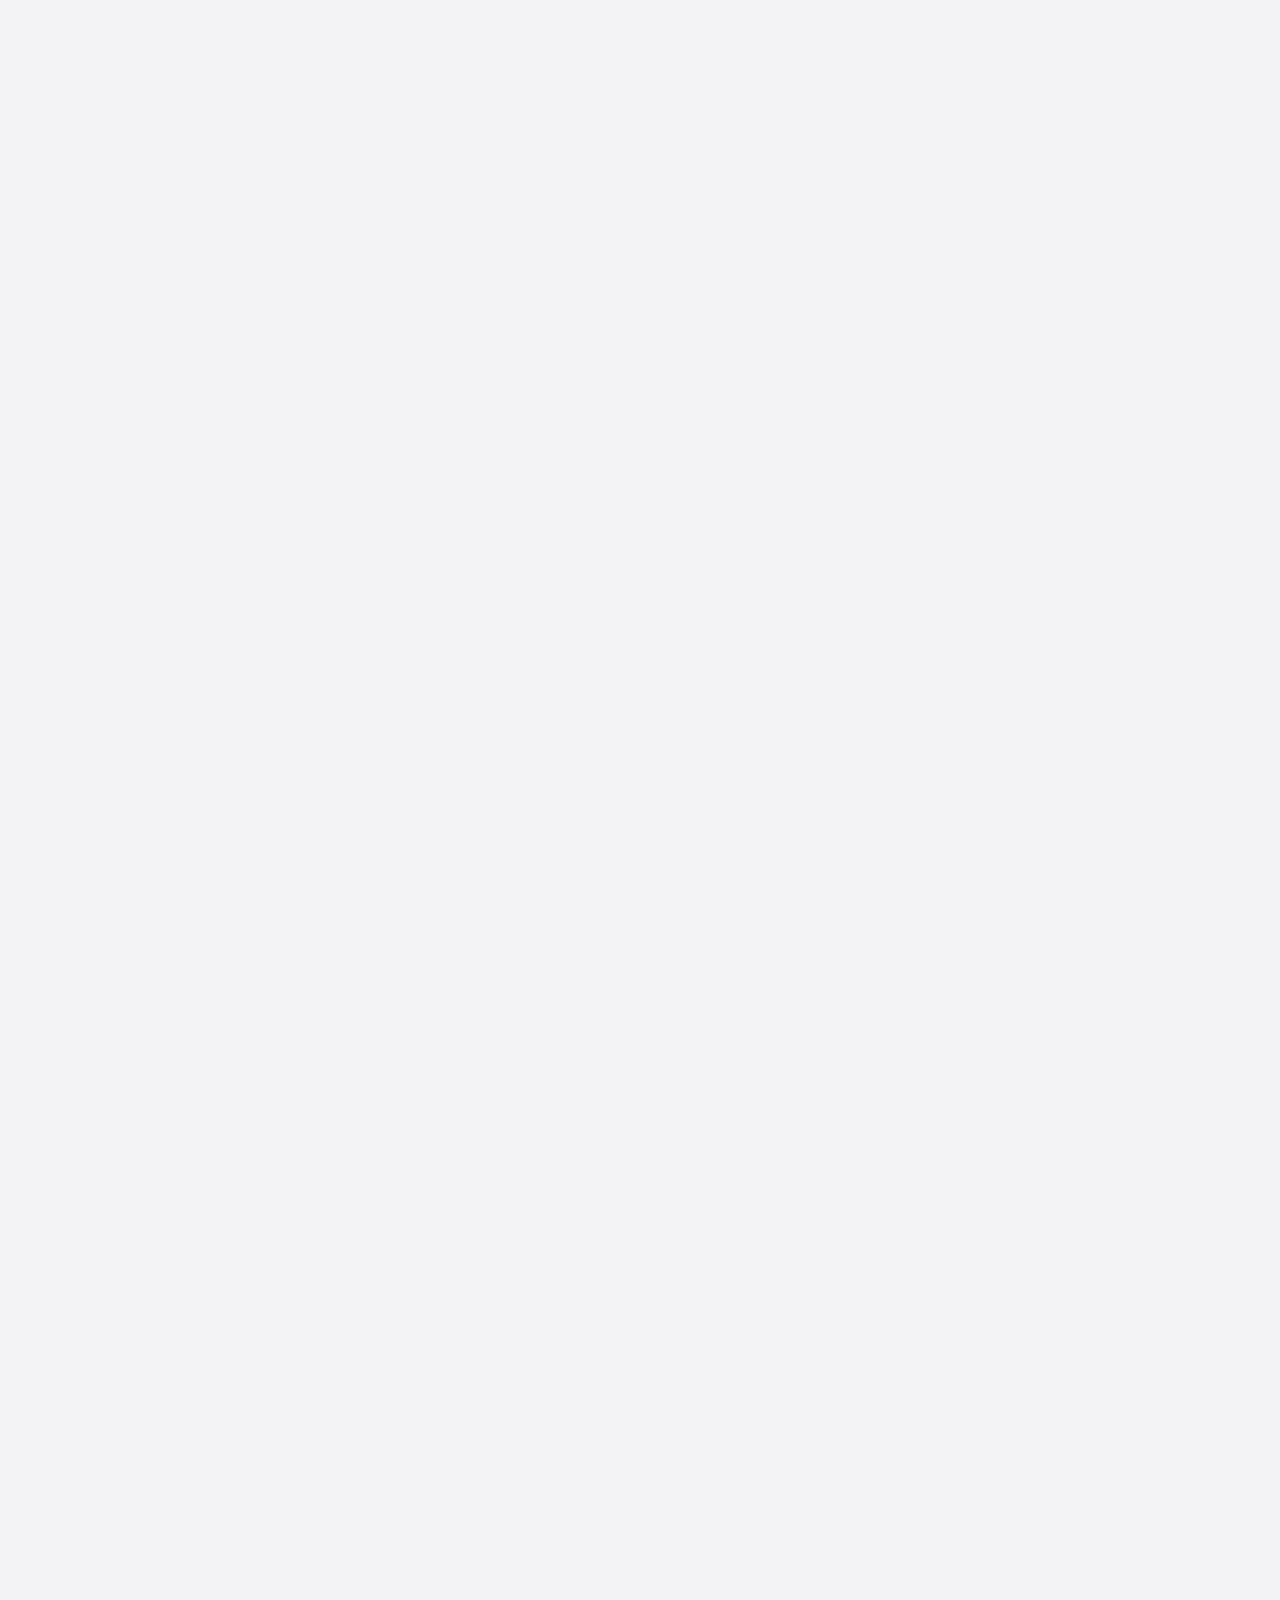
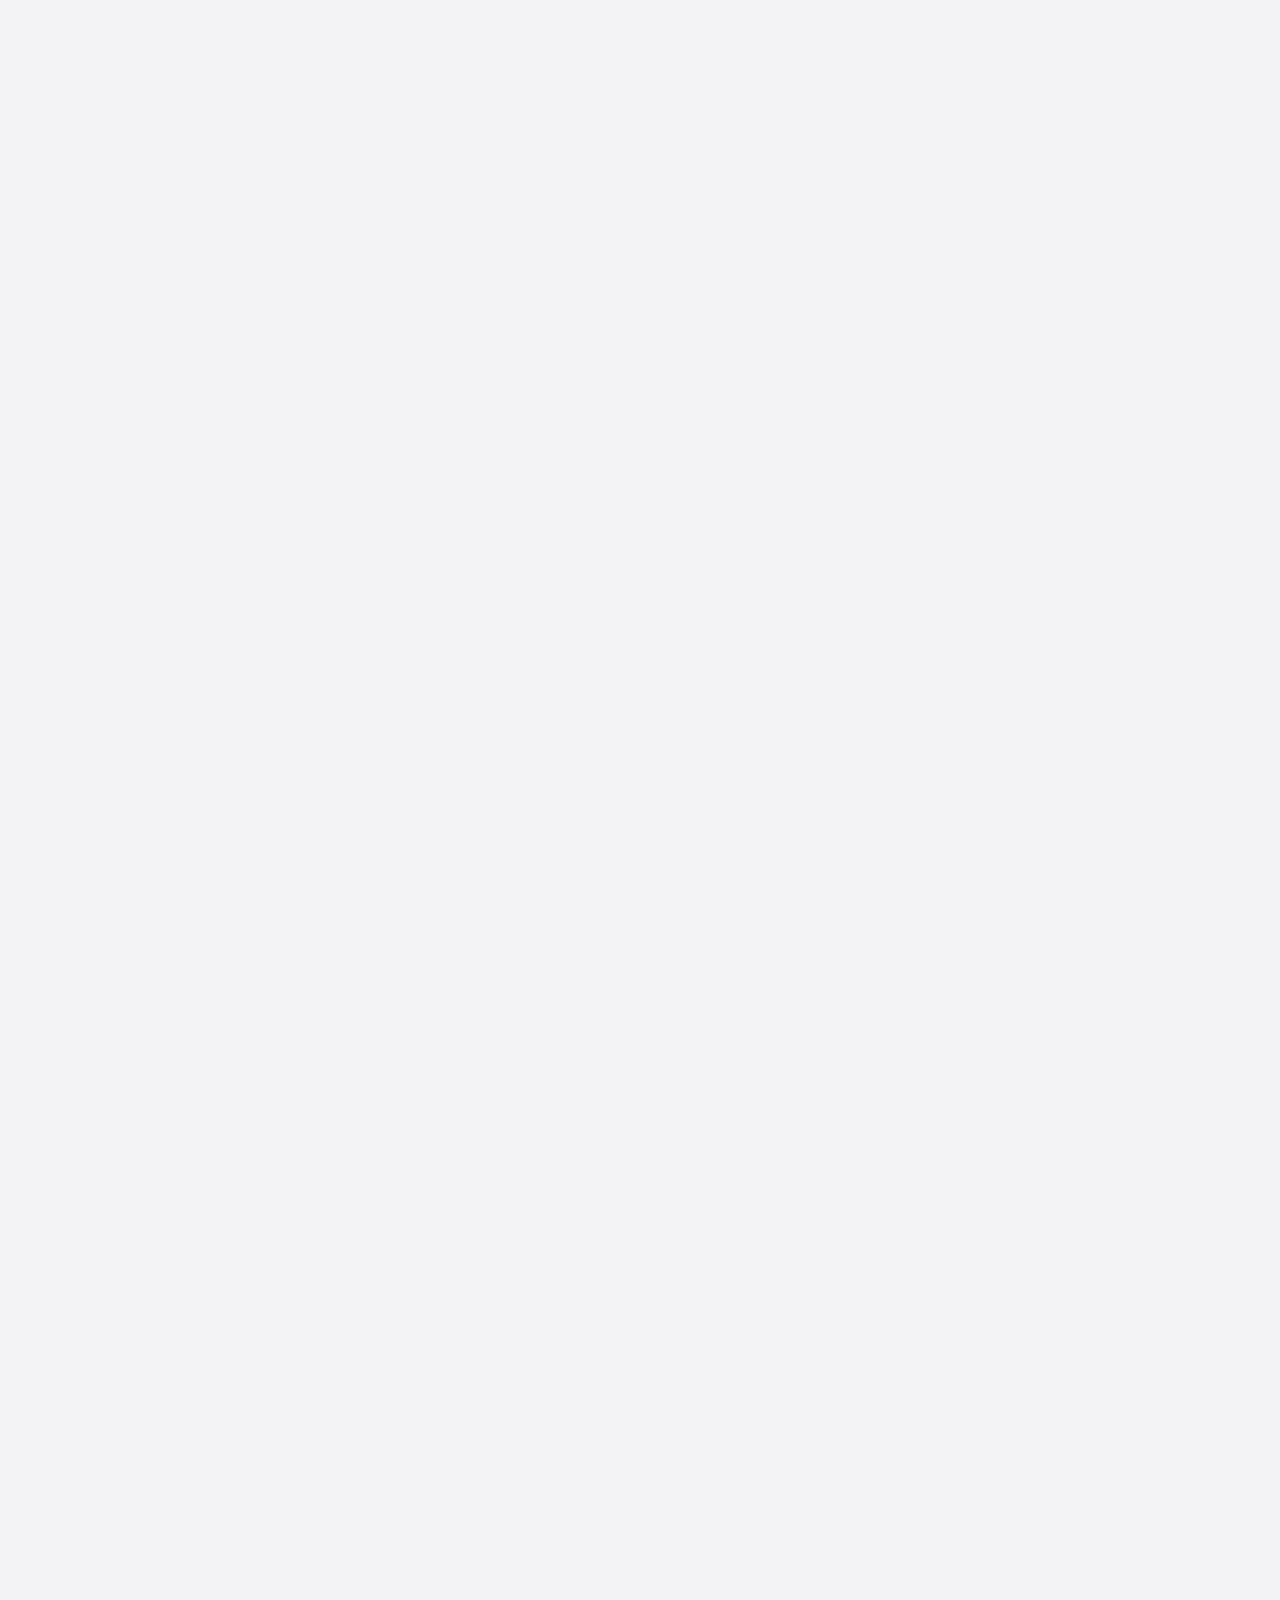
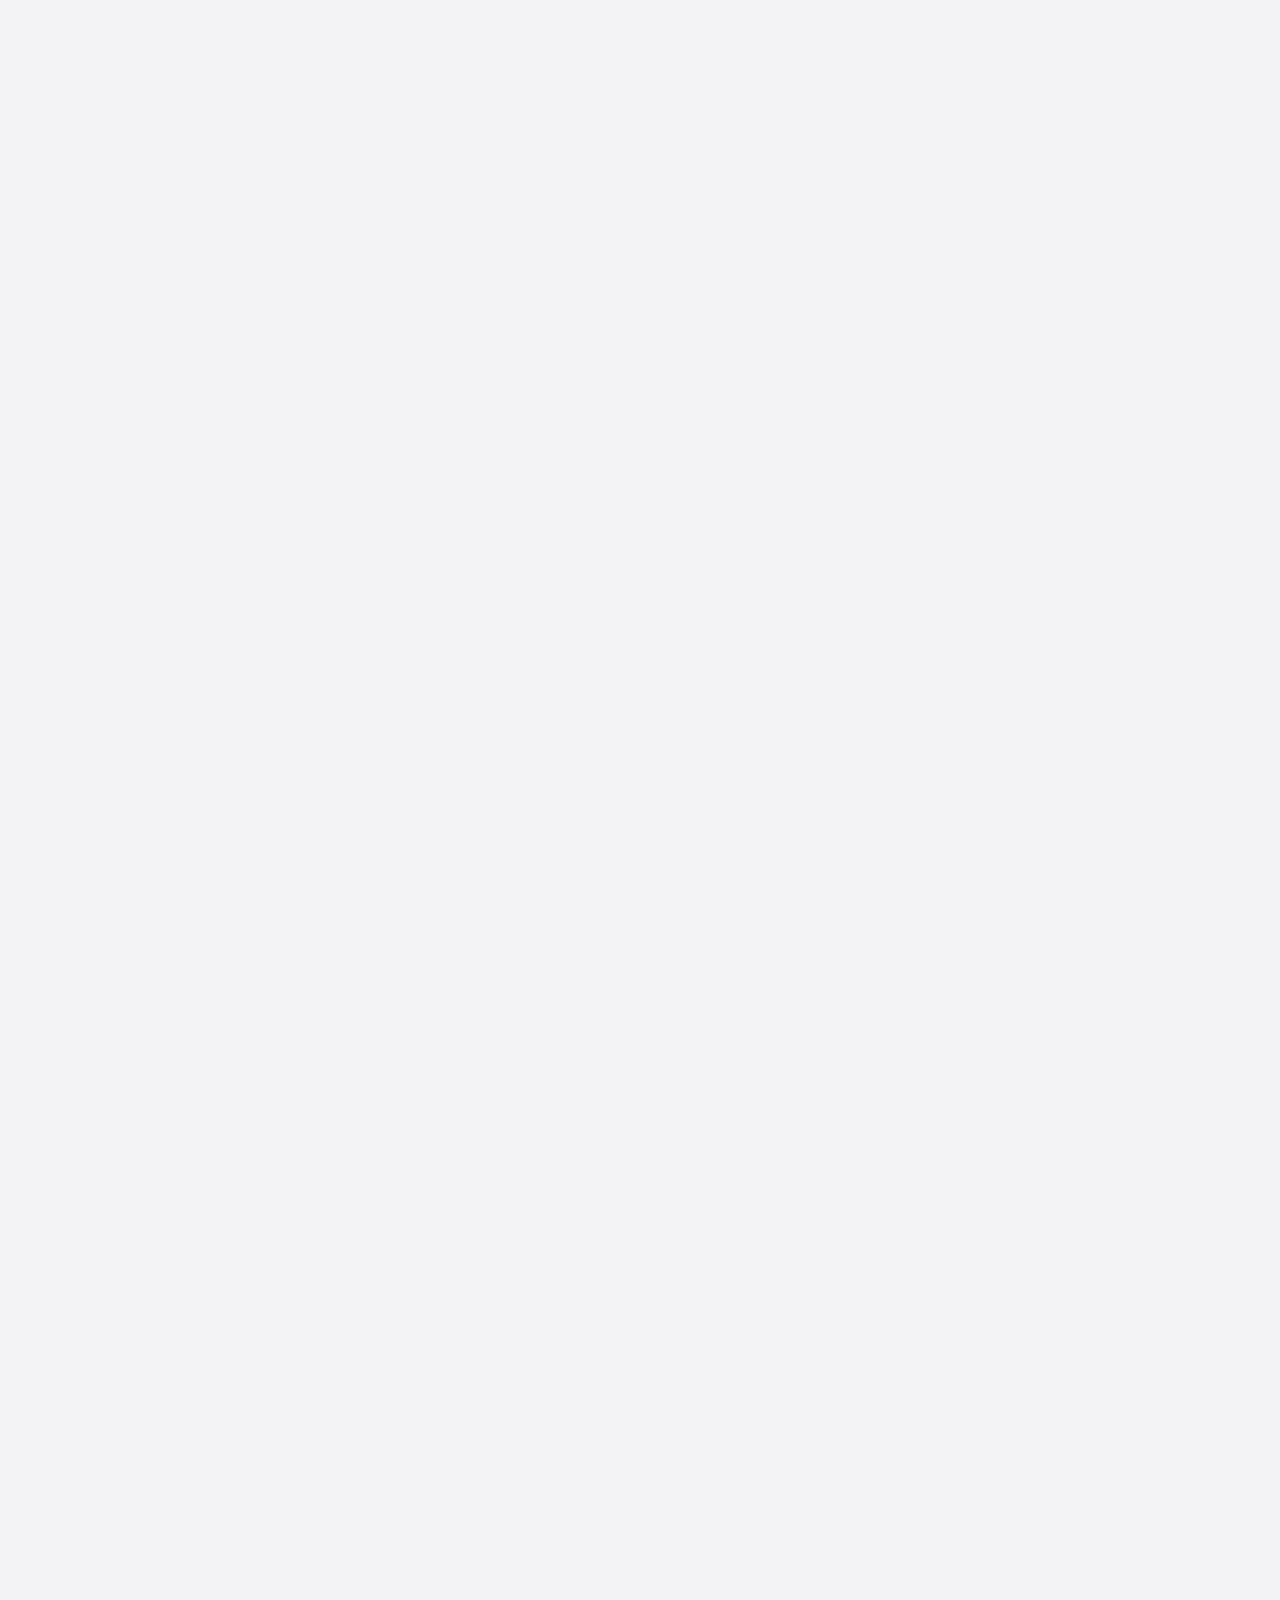
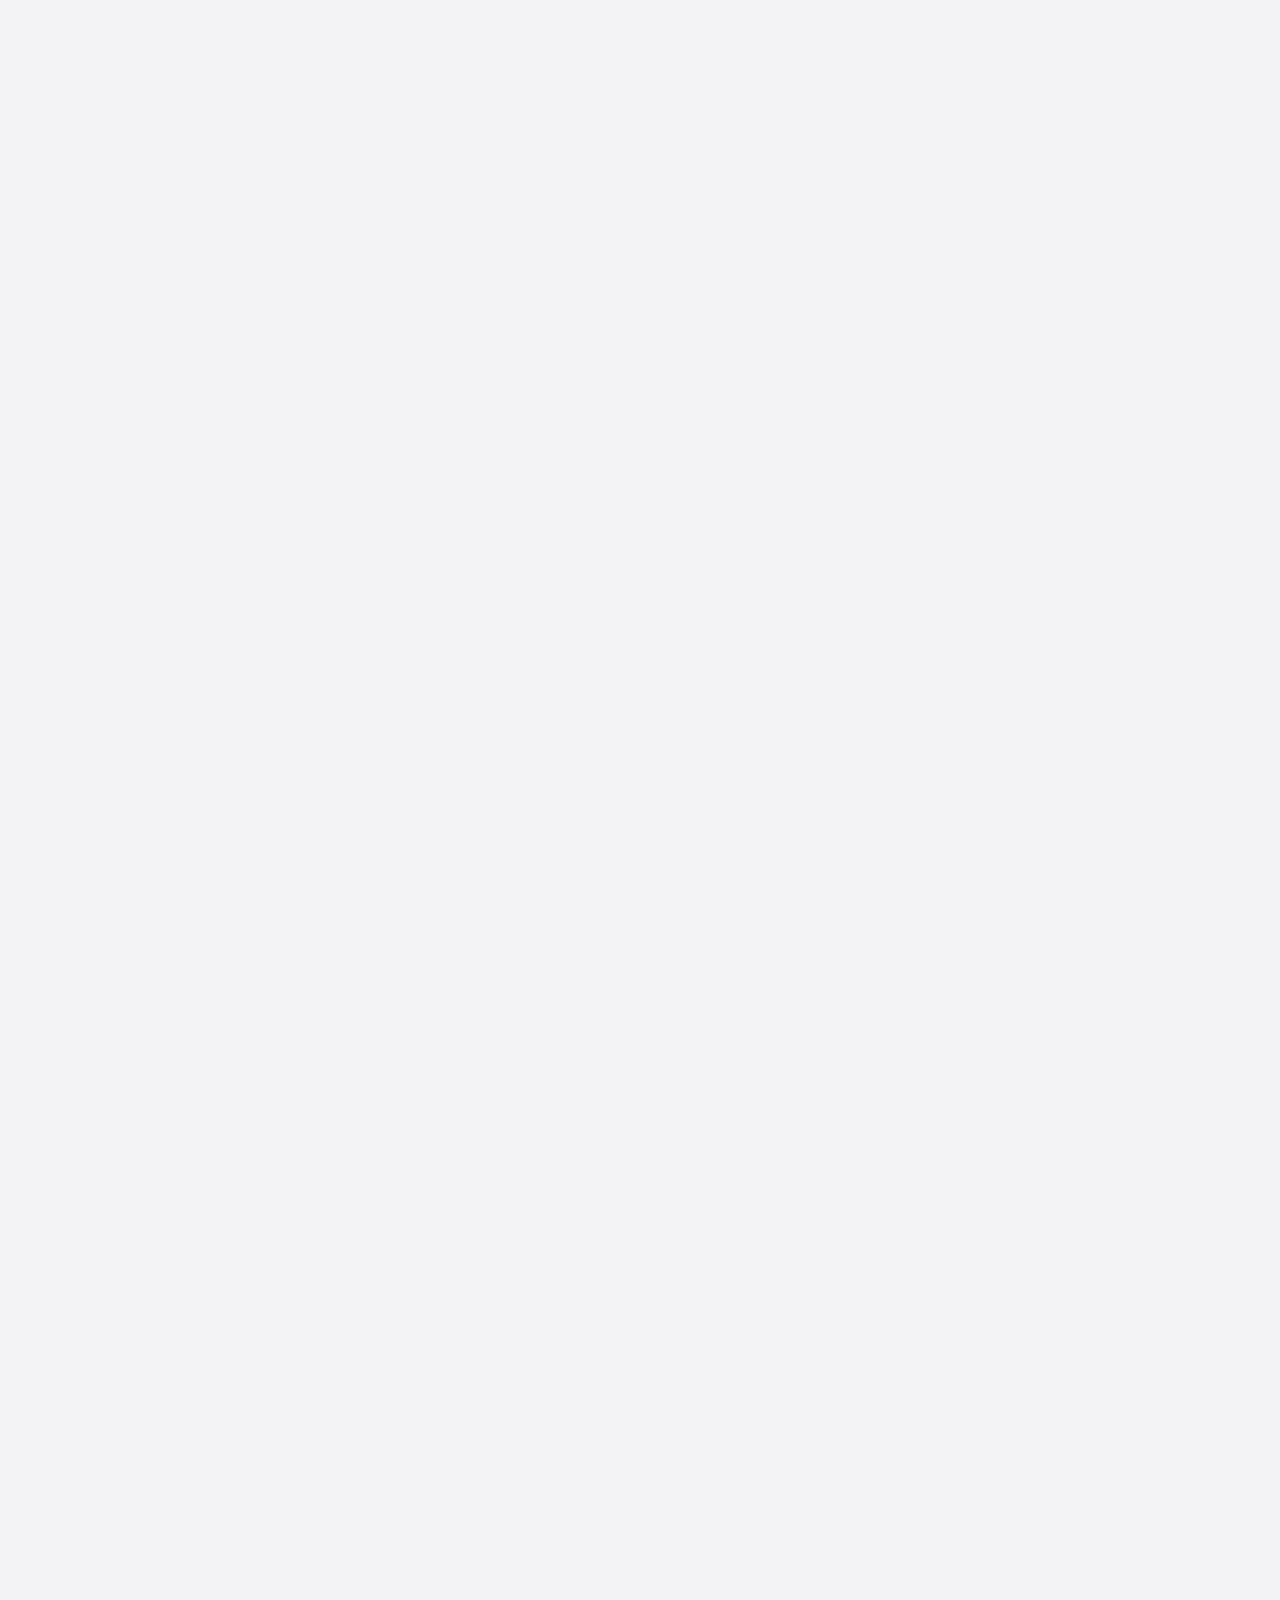
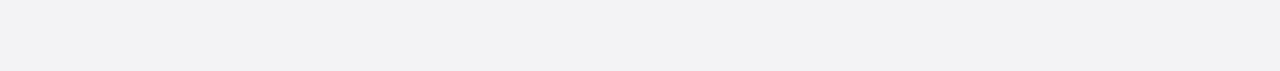
<file: techdesk.html>
<!DOCTYPE html>
<html lang="en">

<head>
    <meta charset="UTF-8">
    <meta http-equiv="X-UA-Compatible" content="IE=edge">
    <meta name="viewport" content="width=device-width, initial-scale=1.0">
    <meta http-equiv='cache-control' content='no-cache'> 
    <meta http-equiv='expires' content='0'> 
    <meta http-equiv='pragma' content='no-cache'>
    <title>Welcome to Origin Eatery</title>
    <!-- for icons  -->
    <link rel="stylesheet" href="https://unicons.iconscout.com/release/v4.0.0/css/line.css">
    <!-- bootstrap  -->
    <link rel="stylesheet" href="assets/css/bootstrap.min.css">
    <!-- for swiper slider  -->
    <link rel="stylesheet" href="assets/css/swiper-bundle.min.css">

    <!-- fancy box  -->
    <link rel="stylesheet" href="assets/css/jquery.fancybox.min.css">
    <!-- custom css  -->
    <link rel="stylesheet" href="style.css">
</head>

<body class="body-fixed">
    <!-- start of header  -->
    <header class="site-header">
        <div class="container">
            <div class="row">
                <div class="col-lg-2">
                    <div class="header-logo">
                        <a href="index.html">
                            <img src="logo.png" width="160" height="36" alt="Logo">
                        </a>
                    </div>
                </div>
                <div class="col-lg-10">
                    <div class="main-navigation">
                        <button class="menu-toggle"><span></span><span></span></button>
                        <nav class="header-menu">
                            <ul class="menu food-nav-menu">
                                <li><a href="#home">Home</a></li>
                                <li><a href="#about">About</a></li>
                                <li><a href="#menu">Menu</a></li>
                                <li><a href="#gallery">Gallery</a></li>
                                <li><a href="#blog">Blog</a></li>
                                <li><a href="#contact">Contact</a></li>
                            </ul>
                        </nav>
                        <div class="header-right">
                            <form action="#" class="header-search-form for-des">
                                <input type="search" class="form-input" placeholder="Search Here...">
                                <button type="submit">
                                    <i class="uil uil-search"></i>
                                </button>
                            </form>
                            <!-- <a href="javascript:void(0)" class="header-btn header-cart">
                                <i class="uil uil-shopping-bag"></i>
                                <span class="cart-number">3</span>
                            </a> -->
                            <a href="javascript:void(0)" class="header-btn">
                                <i class="uil uil-user-md"></i>
                            </a>
                        </div>
                    </div>
                </div>
            </div>
        </div>
    </header>
    <!-- header ends  -->

    <div id="viewport">
        <div id="js-scroll-content">
            <section class="main-banner" id="home">
                <div class="js-parallax-scene">
                    <div class="banner-shape-1 w-100" data-depth="0.30">
                        <img src="assets/images/berry.png" alt="">
                    </div>
                    <div class="banner-shape-2 w-100" data-depth="0.25">
                        <img src="assets/images/leaf.png" alt="">
                    </div>
                </div>
                <div class="sec-wp">
                    <div class="container">
                        <div class="row">
                            <div class="col-lg-6">
                                <div class="banner-text">
                                    <p class="h1-title">
                                        The<span>Tech</span>
                                        Support
                                    </p>
                                    <p>Do you have any issues accessing any menu, ordering for any meal, debited twice by our payment gateway or accessing any part of the our platform, kindly reach out to our team support Team
                                        by sending an email to this address <span><b><u>techsupport@Origin Eatery.com</u></b></span>, and You will be attending to within 24hours</p>
                                    <div class="banner-btn mt-4">
                                        <!-- <a href="#menu" class="sec-btn">Check our Menu</a> -->
                                    </div>
                                </div>
                            </div>
                            <div class="col-lg-6">
                                <div class="banner-img-wp">
                                    <div class="banner-img" style="background-image: url(assets/images/tech.jpeg);">
                                    </div>
                                </div>
                                <div class="banner-img-text mt-4 m-auto">
                                    <h5 class="h5-title">Mr. Ossai Emeke</h5>   
                                    <p>He is the senior software engineer and can be reach within the hours of 5pm - 8pm, Monday to Friday only.</p>
                                </div>
                            </div>
                        </div>
                    </div>
                </div>
            </section>


            <section class="brands-sec">
                <div class="container">
                    <div class="row">
                        <div class="col-lg-12">
                            <div class="brand-title mb-5">
                                <h5 class="h5-title">Trusted by 70+ companies</h5>
                            </div>
                            <div class="brands-row">
                                <div class="brands-box">
                                    <img src="assets/images/brands/b1.png" alt="">
                                </div>
                                <div class="brands-box">
                                    <img src="assets/images/brands/b2.png" alt="">
                                </div>
                                <div class="brands-box">
                                    <img src="assets/images/brands/b3.png" alt="">
                                </div>
                                <div class="brands-box">
                                    <img src="assets/images/brands/b4.png" alt="">
                                </div>
                                <div class="brands-box">
                                    <img src="assets/images/brands/b5.png" alt="">
                                </div>
                            </div>
                        </div>
                    </div>
                </div>
            </section>

            <section class="about-sec section" id="about">
                <div class="container">
                    <div class="row">
                        <div class="col-lg-12">
                            <div class="sec-title text-center mb-5">
                                <p class="sec-sub-title mb-3">About Us</p>
                                <h2 class="h2-title">Discover our <span>Eatery story</span></h2>
                                <div class="sec-title-shape mb-4">
                                    <img src="assets/images/title-shape.svg" alt="">
                                </div>
                                <p> We believe that people are busy with so many schedule and we deem it fit to prepare palatable meal to help professionals and workaholics to buy cheap but sumptuous meal at just a tip of your mobile phone</p>
                            </div>
                        </div>
                    </div>
                    <div class="row">
                        <div class="col-lg-8 m-auto">
                            <div class="about-video">
                                <div class="about-video-img" style="background-image: url(assets/images/fufu.jpg);">
                                </div>
                                <div class="play-btn-wp">
                                    <a href="assets/images/fufu.jpg" data-fancybox="video" class="play-btn">
                                        <i class="uil uil-play"></i>

                                    </a>
                                    <span>Watch The Recipe</span>
                                </div>
                            </div>
                        </div>
                    </div>
                </div>
            </section>

            <section style="background-image: url(assets/images/menu-bg.png);"
                class="our-menu section bg-light repeat-img" id="menu">
                <div class="sec-wp">
                    <div class="container">
                        <div class="row">
                            <div class="col-lg-12">
                                <div class="sec-title text-center mb-5">
                                    <p class="sec-sub-title mb-3">our menu</p>
                                    <h2 class="h2-title">wake up early, <span>eat fresh & healthy</span></h2>
                                    <div class="sec-title-shape mb-4">
                                        <img src="assets/images/title-shape.svg" alt="">
                                    </div>
                                </div>
                            </div>
                        </div>
                        <div class="menu-tab-wp">
                            <div class="row">
                                <div class="col-lg-12 m-auto">
                                    <div class="menu-tab text-center">
                                        <ul class="filters">
                                            <div class="filter-active"></div>
                                            <li class="filter" data-filter=".all, .breakfast, .lunch, .dinner">
                                                <img src="assets/images/menu-1.png" alt="">
                                                All
                                            </li>
                                            <li class="filter" data-filter=".breakfast">
                                                <img src="assets/images/menu-2.png" alt="">
                                                Breakfast
                                            </li>
                                            <li class="filter" data-filter=".lunch">
                                                <img src="assets/images/menu-3.png" alt="">
                                                Lunch
                                            </li>
                                            <li class="filter" data-filter=".dinner">
                                                <img src="assets/images/menu-4.png" alt="">
                                                Dinner
                                            </li>
                                        </ul>
                                    </div>
                                </div>
                            </div>
                        </div>
                        <div class="menu-list-row">
                            <div class="row g-xxl-5 bydefault_show" id="menu-dish">
                                <div class="col-lg-4 col-sm-6 dish-box-wp breakfast" data-cat="breakfast">
                                    <div class="dish-box text-center">
                                        <div class="dist-img">
                                            <img src="assets/images/dish/amala.jpg" alt="">
                                        </div>
                                        <div class="dish-rating">
                                            5
                                            <i class="uil uil-star"></i>
                                        </div>
                                        <div class="dish-title">
                                            <h3 class="h3-title">Fresh Amala with Pepper Soup</h3>
                                            <p>120 calories</p>
                                        </div>
                                        <div class="dish-info">
                                            <ul>
                                                <li>
                                                    <p>Type</p>
                                                    <b>Non Veg</b>
                                                </li>
                                                <li>
                                                    <p>Persons</p>
                                                    <b>2</b>
                                                </li>
                                            </ul>
                                        </div>
                                        <div class="dist-bottom-row">
                                            <ul>
                                                <li>
                                                    <b>N. 2000</b>
                                                </li>
                                                <li>
                                                    <button class="dish-add-btn">
                                                        <i class="uil uil-plus"></i>
                                                    </button>
                                                </li>
                                            </ul>
                                        </div>
                                    </div>
                                </div>

                                <!-- 2 -->
                                <div class="col-lg-4 col-sm-6 dish-box-wp breakfast" data-cat="breakfast">
                                    <div class="dish-box text-center">
                                        <div class="dist-img">
                                            <img src="assets/images/dish/Frice.jpg" alt="">
                                        </div>
                                        <div class="dish-rating">
                                            4.3
                                            <i class="uil uil-star"></i>
                                        </div>
                                        <div class="dish-title">
                                            <h3 class="h3-title">Fried Rice Combo</h3>
                                            <p>80 calories</p>
                                        </div>
                                        <div class="dish-info">
                                            <ul>
                                                <li>
                                                    <p>Type</p>
                                                    <b>Non Veg</b>
                                                </li>
                                                <li>
                                                    <p>Persons</p>
                                                    <b>1</b>
                                                </li>
                                            </ul>
                                        </div>
                                        <div class="dist-bottom-row">
                                            <ul>
                                                <li>
                                                    <b>N. 3500</b>
                                                </li>
                                                <li>
                                                    <button class="dish-add-btn">
                                                        <i class="uil uil-plus"></i>
                                                    </button>
                                                </li>
                                            </ul>
                                        </div>
                                    </div>
                                </div>
                                <!-- 3 -->
                                <div class="col-lg-4 col-sm-6 dish-box-wp lunch" data-cat="lunch">
                                    <div class="dish-box text-center">
                                        <div class="dist-img">
                                            <img src="assets/images/dish/fish.jpg" alt="">
                                        </div>
                                        <div class="dish-rating">
                                            4
                                            <i class="uil uil-star"></i>
                                        </div>
                                        <div class="dish-title">
                                            <h3 class="h3-title">Fish & Jollof Rice</h3>
                                            <p>100 calories</p>
                                        </div>
                                        <div class="dish-info">
                                            <ul>
                                                <li>
                                                    <p>Type</p>
                                                    <b>Veg</b>
                                                </li>
                                                <li>
                                                    <p>Persons</p>
                                                    <b>2</b>
                                                </li>
                                            </ul>
                                        </div>
                                        <div class="dist-bottom-row">
                                            <ul>
                                                <li>
                                                    <b>Rs. 149</b>
                                                </li>
                                                <li>
                                                    <button class="dish-add-btn">
                                                        <i class="uil uil-plus"></i>
                                                    </button>
                                                </li>
                                            </ul>
                                        </div>
                                    </div>
                                </div>

                                <!-- 4 -->
                                <div class="col-lg-4 col-sm-6 dish-box-wp lunch" data-cat="lunch">
                                    <div class="dish-box text-center">
                                        <div class="dist-img">
                                            <img src="assets/images/dish/4.png" alt="">
                                        </div>
                                        <div class="dish-rating">
                                            4.5
                                            <i class="uil uil-star"></i>
                                        </div>
                                        <div class="dish-title">
                                            <h3 class="h3-title">Chicken Noodles</h3>
                                            <p>120 calories</p>
                                        </div>
                                        <div class="dish-info">
                                            <ul>
                                                <li>
                                                    <p>Type</p>
                                                    <b>Non Veg</b>
                                                </li>
                                                <li>
                                                    <p>Persons</p>
                                                    <b>2</b>
                                                </li>
                                            </ul>
                                        </div>
                                        <div class="dist-bottom-row">
                                            <ul>
                                                <li>
                                                    <b>N. 1500</b>
                                                </li>
                                                <li>
                                                    <button class="dish-add-btn">
                                                        <i class="uil uil-plus"></i>
                                                    </button>
                                                </li>
                                            </ul>
                                        </div>
                                    </div>
                                </div>

                                <!-- 5 -->
                                <div class="col-lg-4 col-sm-6 dish-box-wp dinner" data-cat="dinner">
                                    <div class="dish-box text-center">
                                        <div class="dist-img">
                                            <img src="assets/images/dish/egusi2.jpg" alt="">
                                        </div>
                                        <div class="dish-rating">
                                            5
                                            <i class="uil uil-star"></i>
                                        </div>
                                        <div class="dish-title">
                                            <h3 class="h3-title">Egusi with Poundo</h3>
                                            <p>120 calories</p>
                                        </div>
                                        <div class="dish-info">
                                            <ul>
                                                <li>
                                                    <p>Type</p>
                                                    <b>Non Veg</b>
                                                </li>
                                                <li>
                                                    <p>Persons</p>
                                                    <b>2</b>
                                                </li>
                                            </ul>
                                        </div>
                                        <div class="dist-bottom-row">
                                            <ul>
                                                <li>
                                                    <b>N. 2500</b>
                                                </li>
                                                <li>
                                                    <button class="dish-add-btn">
                                                        <i class="uil uil-plus"></i>
                                                    </button>
                                                </li>
                                            </ul>
                                        </div>
                                    </div>
                                </div>
                                <!-- 6 -->
                                <div class="col-lg-4 col-sm-6 dish-box-wp dinner" data-cat="dinner">
                                    <div class="dish-box text-center">
                                        <div class="dist-img">
                                            <img src="assets/images/dish/6.png" alt="">
                                        </div>
                                        <div class="dish-rating">
                                            5
                                            <i class="uil uil-star"></i>
                                        </div>
                                        <div class="dish-title">
                                            <h3 class="h3-title">Immunity Dish</h3>
                                            <p>120 calories</p>
                                        </div>
                                        <div class="dish-info">
                                            <ul>
                                                <li>
                                                    <p>Type</p>
                                                    <b>Veg</b>
                                                </li>
                                                <li>
                                                    <p>Persons</p>
                                                    <b>2</b>
                                                </li>
                                            </ul>
                                        </div>
                                        <div class="dist-bottom-row">
                                            <ul>
                                                <li>
                                                    <b>N. 500</b>
                                                </li>
                                                <li>
                                                    <button class="dish-add-btn">
                                                        <i class="uil uil-plus"></i>
                                                    </button>
                                                </li>
                                            </ul>
                                        </div>
                                    </div>
                                </div>
                            </div>
                        </div>
                    </div>
                </div>
            </section>

            <section class="two-col-sec section">
                <div class="container">
                    <div class="row align-items-center">
                        <div class="col-lg-5">
                            <div class="sec-img mt-5">
                                <img src="assets/images/dish/ricee.jpg" alt="">
                            </div>
                        </div>
                        <div class="col-lg-7">
                            <div class="sec-text">
                                <h2 class="xxl-title">Fried Rice</h2>
                                <p>This is one of delicious meal with the best ingredients and sumptuously made by our professional chefs</p>

                            </div>
                        </div>
                    </div>
                </div>
            </section>

            <section class="two-col-sec section pt-0">
                <div class="container">
                    <div class="row align-items-center">
                        <div class="col-lg-6 order-lg-1 order-2">
                            <div class="sec-text">
                                <h2 class="xxl-title">Egusi and Poundo</h2>
                                <p>This is another combo with the nigeria taste of yam and beans made with leafs supplements.</p>
                            </div>
                        </div>
                        <div class="col-lg-6 order-lg-2 order-1">
                            <div class="sec-img">
                                <img src="assets/images/dish/yam.jpg" width="500" alt="">
                            </div>
                        </div>
                    </div>
                </div>
            </section>

            <section class="book-table section bg-light">
                <div class="book-table-shape">
                    <img src="assets/images/table-leaves-shape.png" alt="">
                </div>

                <div class="book-table-shape book-table-shape2">
                    <img src="assets/images/table-leaves-shape.png" alt="">
                </div>

                <div class="sec-wp">
                    <div class="container">
                        <div class="row">
                            <div class="col-lg-12">
                                <div class="sec-title text-center mb-5">
                                    <p class="sec-sub-title mb-3">Book Table</p>
                                    <h2 class="h2-title">Opening Table</h2>
                                    <div class="sec-title-shape mb-4">
                                        <img src="assets/images/title-shape.svg" alt="">
                                    </div>
                                </div>
                            </div>
                        </div>

                        <div class="book-table-info">
                            <div class="row align-items-center">
                                <div class="col-lg-4">
                                    <div class="table-title text-center">
                                        <h3>Monday to Thrusday</h3>
                                        <p>9:00 am - 22:00 pm</p>
                                    </div>
                                </div>
                                <div class="col-lg-4">
                                    <div class="call-now text-center">
                                        <i class="uil uil-phone"></i>
                                        <a href="tel:+91-8866998866">+234 -8075285270</a>
                                    </div>
                                </div>
                                <div class="col-lg-4">
                                    <div class="table-title text-center">
                                        <h3>Friday to Sunday</h3>
                                        <p>11::00 am to 20:00 pm</p>
                                    </div>
                                </div>
                            </div>
                        </div>

                        <div class="row" id="gallery">
                            <h2 class="h2-title">Dishes for Foreigners</h2>
                            <div class="col-lg-10 m-auto">
                                <div class="book-table-img-slider" id="icon">
                                    <div class="swiper-wrapper">
                                        <a href="assets/images/bt1.jpg" data-fancybox="table-slider"
                                            class="book-table-img back-img swiper-slide"
                                            style="background-image: url(assets/images/bt1.jpg)"></a>
                                        <a href="assets/images/bt2.jpg" data-fancybox="table-slider"
                                            class="book-table-img back-img swiper-slide"
                                            style="background-image: url(assets/images/bt2.jpg)"></a>
                                        <a href="assets/images/bt3.jpg" data-fancybox="table-slider"
                                            class="book-table-img back-img swiper-slide"
                                            style="background-image: url(assets/images/bt3.jpg)"></a>
                                        <a href="assets/images/bt4.jpg" data-fancybox="table-slider"
                                            class="book-table-img back-img swiper-slide"
                                            style="background-image: url(assets/images/bt4.jpg)"></a>
                                        <a href="assets/images/bt1.jpg" data-fancybox="table-slider"
                                            class="book-table-img back-img swiper-slide"
                                            style="background-image: url(assets/images/bt1.jpg)"></a>
                                        <a href="assets/images/bt2.jpg" data-fancybox="table-slider"
                                            class="book-table-img back-img swiper-slide"
                                            style="background-image: url(assets/images/bt2.jpg)"></a>
                                        <a href="assets/images/bt3.jpg" data-fancybox="table-slider"
                                            class="book-table-img back-img swiper-slide"
                                            style="background-image: url(assets/images/bt3.jpg)"></a>
                                        <a href="assets/images/bt4.jpg" data-fancybox="table-slider"
                                            class="book-table-img back-img swiper-slide"
                                            style="background-image: url(assets/images/bt4.jpg)"></a>
                                    </div>

                                    <div class="swiper-button-wp">
                                        <div class="swiper-button-prev swiper-button">
                                            <i class="uil uil-angle-left"></i>
                                        </div>
                                        <div class="swiper-button-next swiper-button">
                                            <i class="uil uil-angle-right"></i>
                                        </div>
                                    </div>
                                    <div class="swiper-pagination"></div>
                                </div>
                            </div>
                        </div>


                    </div>
                </div>

            </section>

            <section class="our-team section">
                <div class="sec-wp">
                    <div class="container">
                        <div class="row">
                            <div class="col-lg-12">
                                <div class="sec-title text-center mb-5">
                                    <p class="sec-sub-title mb-3">Our Team</p>
                                    <h2 class="h2-title">Meet our Chefs</h2>
                                    <div class="sec-title-shape mb-4">
                                        <img src="assets/images/title-shape.svg" alt="">
                                    </div>
                                </div>
                            </div>
                        </div>
                        <div class="row team-slider">
                            <div class="swiper-wrapper">
                                <div class="col-lg-4 swiper-slide">
                                    <div class="team-box text-center">
                                        <div style="background-image: url(assets/images/chef/ch1.jpg);"
                                            class="team-img back-img">

                                        </div>
                                        <h3 class="h3-title"> Ms Sandra</h3>
                                        <div class="social-icon">
                                            <ul>
                                                <li>
                                                    <a href="#"><i class="uil uil-facebook-f"></i></a>
                                                </li>
                                                <li>
                                                    <a href="#">
                                                        <i class="uil uil-instagram"></i>
                                                    </a>
                                                </li>
                                                <li>
                                                    <a href="#">
                                                        <i class="uil uil-youtube"></i>
                                                    </a>
                                                </li>
                                            </ul>
                                        </div>
                                    </div>
                                </div>
                                <div class="col-lg-4 swiper-slide">
                                    <div class="team-box text-center">
                                        <div style="background-image: url(assets/images/chef/ch2.jpg);"
                                            class="team-img back-img">

                                        </div>
                                        <h3 class="h3-title">Albert Okwaredo</h3>
                                        <div class="social-icon">
                                            <ul>
                                                <li>
                                                    <a href="#"><i class="uil uil-facebook-f"></i></a>
                                                </li>
                                                <li>
                                                    <a href="#">
                                                        <i class="uil uil-instagram"></i>
                                                    </a>
                                                </li>
                                                <li>
                                                    <a href="#">
                                                        <i class="uil uil-youtube"></i>
                                                    </a>
                                                </li>
                                            </ul>
                                        </div>
                                    </div>
                                </div>
                                <div class="col-lg-4 swiper-slide">
                                    <div class="team-box text-center">
                                        <div style="background-image: url(assets/images/chef/ch3.jpg);"
                                            class="team-img back-img">

                                        </div>
                                        <h3 class="h3-title">Kelvin Onyudo</h3>
                                        <div class="social-icon">
                                            <ul>
                                                <li>
                                                    <a href="#"><i class="uil uil-facebook-f"></i></a>
                                                </li>
                                                <li>
                                                    <a href="#">
                                                        <i class="uil uil-instagram"></i>
                                                    </a>
                                                </li>
                                                <li>
                                                    <a href="#">
                                                        <i class="uil uil-youtube"></i>
                                                    </a>
                                                </li>
                                            </ul>
                                        </div>
                                    </div>
                                </div>
                                <div class="col-lg-4 swiper-slide">
                                    <div class="team-box text-center">
                                        <div style="background-image: url(assets/images/chef/ch4.jpg);"
                                            class="team-img back-img">

                                        </div>
                                        <h3 class="h3-title">Mrs Rose Rollins</h3>
                                        <div class="social-icon">
                                            <ul>
                                                <li>
                                                    <a href="#"><i class="uil uil-facebook-f"></i></a>
                                                </li>
                                                <li>
                                                    <a href="#">
                                                        <i class="uil uil-instagram"></i>
                                                    </a>
                                                </li>
                                                <li>
                                                    <a href="#">
                                                        <i class="uil uil-youtube"></i>
                                                    </a>
                                                </li>
                                            </ul>
                                        </div>
                                    </div>
                                </div>
                                <div class="col-lg-4 swiper-slide">
                                    <div class="team-box text-center">
                                        <div style="background-image: url(assets/images/chef/ch5.jpg);"
                                            class="team-img back-img">

                                        </div>
                                        <h3 class="h3-title">Mrs. Esohe Orukpe</h3>
                                        <div class="social-icon">
                                            <ul>
                                                <li>
                                                    <a href="#"><i class="uil uil-facebook-f"></i></a>
                                                </li>
                                                <li>
                                                    <a href="#">
                                                        <i class="uil uil-instagram"></i>
                                                    </a>
                                                </li>
                                                <li>
                                                    <a href="#">
                                                        <i class="uil uil-youtube"></i>
                                                    </a>
                                                </li>
                                            </ul>
                                        </div>
                                    </div>
                                </div>
                            </div>
                            <div class="swiper-button-wp">
                                <div class="swiper-button-prev swiper-button">
                                    <i class="uil uil-angle-left"></i>
                                </div>
                                <div class="swiper-button-next swiper-button">
                                    <i class="uil uil-angle-right"></i>
                                </div>
                            </div>
                            <div class="swiper-pagination"></div>
                        </div>
                    </div>
                </div>
            </section>

            <section class="testimonials section bg-light">
                <div class="sec-wp">
                    <div class="container">
                        <div class="row">
                            <div class="col-lg-12">
                                <div class="sec-title text-center mb-5">
                                    <p class="sec-sub-title mb-3">What they say</p>
                                    <h2 class="h2-title">What our customers <span>say about us</span></h2>
                                    <div class="sec-title-shape mb-4">
                                        <img src="assets/images/title-shape.svg" alt="">
                                    </div>
                                </div>
                            </div>
                        </div>
                        <div class="row">
                            <div class="col-lg-5">
                                <div class="testimonials-img">
                                    <img src="assets/images/testimonial-img.png" alt="">
                                </div>
                            </div>
                            <div class="col-lg-7">
                                <div class="row">
                                    <div class="col-sm-6">
                                        <div class="testimonials-box">
                                            <div class="testimonial-box-top">
                                                <div class="testimonials-box-img back-img"
                                                    style="background-image: url(assets/images/testimonials/tt1.jpg);">
                                                </div>
                                                <div class="star-rating-wp">
                                                    <div class="star-rating">
                                                        <span class="star-rating__fill" style="width:85%"></span>
                                                    </div>
                                                </div>

                                            </div>
                                            <div class="testimonials-box-text">
                                                <h3 class="h3-title">
                                                    Joy Amaka
                                                </h3>
                                                <p>I love ordering food from Origin Eatery because their yummy meal and fast delivery.</p>
                                            </div>
                                        </div>
                                    </div>
                                    <div class="col-sm-6">
                                        <div class="testimonials-box">
                                            <div class="testimonial-box-top">
                                                <div class="testimonials-box-img back-img"
                                                    style="background-image: url(assets/images/testimonials/tt2.jpg);">
                                                </div>
                                                <div class="star-rating-wp">
                                                    <div class="star-rating">
                                                        <span class="star-rating__fill" style="width:80%"></span>
                                                    </div>
                                                </div>

                                            </div>
                                            <div class="testimonials-box-text">
                                                <h3 class="h3-title">
                                                    Cynthia Ebere
                                                </h3>
                                                <p>Origin Eatery is one of favourite eatery I normally visit for relaxation while enjoying their meal.</p>
                                            </div>
                                        </div>
                                    </div>
                                    <div class="col-sm-6">
                                        <div class="testimonials-box">
                                            <div class="testimonial-box-top">
                                                <div class="testimonials-box-img back-img"
                                                    style="background-image: url(assets/images/testimonials/tt3.jpg);">
                                                </div>
                                                <div class="star-rating-wp">
                                                    <div class="star-rating">
                                                        <span class="star-rating__fill" style="width:89%"></span>
                                                    </div>
                                                </div>

                                            </div>
                                            <div class="testimonials-box-text">
                                                <h3 class="h3-title">
                                                    Collins Adesanna
                                                </h3>
                                                <p>I love eating good food and the best place to get that is in Origin Eatery.</p>
                                            </div>
                                        </div>
                                    </div>
                                    <div class="col-sm-6">
                                        <div class="testimonials-box">
                                            <div class="testimonial-box-top">
                                                <div class="testimonials-box-img back-img"
                                                    style="background-image: url(assets/images/testimonials/tt4.jpg);">
                                                </div>
                                                <div class="star-rating-wp">
                                                    <div class="star-rating">
                                                        <span class="star-rating__fill" style="width:100%"></span>
                                                    </div>
                                                </div>

                                            </div>
                                            <div class="testimonials-box-text">
                                                <h3 class="h3-title">
                                                    Emeka Peters
                                                </h3>
                                                <p>Ordering food from the website and their delivery super fast and reliable</p>
                                            </div>
                                        </div>
                                    </div>
                                </div>
                            </div>
                        </div>
                    </div>
                </div>
            </section>

            <!-- <section class="faq-sec section-repeat-img" style="background-image: url(assets/images/faq-bg.png);">
                <div class="sec-wp">
                    <div class="container">
                        <div class="row">
                            <div class="col-lg-12">
                                <div class="sec-title text-center mb-5">
                                    <p class="sec-sub-title mb-3">faqs</p>
                                    <h2 class="h2-title">Frequently <span>asked questions</span></h2>
                                    <div class="sec-title-shape mb-4">
                                        <img src="assets/images/title-shape.svg" alt="">
                                    </div>
                                </div>
                            </div>
                        </div>

                        <div class="faq-row">
                            <div class="faq-box">
                                <h4 class="h4-title">What are the login hours?</h4>
                                <p>It is Lorem ipsum dolor, sit amet consectetur adipisicing elit. Temporibus ipsum
                                    vitae fugit laboriosam dolor distinctio.</p>
                            </div>
                            <div class="faq-box">
                                <h4 class="h4-title">What do i get my refund?</h4>
                                <p>It is Lorem ipsum dolor, sit amet consectetur adipisicing elit. Temporibus ipsum
                                    vitae fugit laboriosam dolor distinctio. Lorem ipsum dolor sit amet.</p>
                            </div>
                            <div class="faq-box">
                                <h4 class="h4-title">How long it will take food to arrive?</h4>
                                <p>It is Lorem ipsum dolor, sit amet consectetur adipisicing elit. Temporibus ipsum
                                    vitae fugit laboriosam dolor distinctio.</p>
                            </div>
                            <div class="faq-box">
                                <h4 class="h4-title">Does your restaurant has both veg and non veg?</h4>
                                <p>It is Lorem ipsum dolor, sit amet consectetur adipisicing elit. Temporibus ipsum
                                    vitae fugit laboriosam dolor distinctio. Lorem ipsum, dolor sit amet consectetur
                                    adipisicing elit. Voluptates, distinctio?</p>
                            </div>
                            <div class="faq-box">
                                <h4 class="h4-title">What is cost of food delivery?</h4>
                                <p>It is Lorem ipsum dolor, sit amet consectetur adipisicing elit. Temporibus ipsum
                                    vitae fugit laboriosam dolor distinctio. Lorem ipsum dolor sit amet consectetur,
                                    adipisicing elit. Nam officiis ducimus, cum enim repudiandae animi.</p>
                            </div>
                            <div class="faq-box">
                                <h4 class="h4-title">Who is eligible for pro membership?</h4>
                                <p>It is Lorem ipsum dolor, sit amet consectetur adipisicing elit. Temporibus ipsum
                                    vitae fugit laboriosam dolor distinctio. </p>
                            </div>
                        </div>

                    </div>
                </div>

            </section> -->


            <div class="bg-pattern bg-light repeat-img"
                style="background-image: url(assets/images/blog-pattern-bg.png);">
                <section class="blog-sec section" id="blog">
                    <div class="sec-wp">
                        <div class="container">
                            <div class="row">
                                <div class="col-lg-12">
                                    <div class="sec-title text-center mb-5">
                                        <p class="sec-sub-title mb-3">Our blog</p>
                                        <h2 class="h2-title">Latest Publications</span></h2>
                                        <div class="sec-title-shape mb-4">
                                            <img src="assets/images/title-shape.svg" alt="">
                                        </div>
                                    </div>
                                </div>
                            </div>
                            <div class="row">
                                <div class="col-lg-4">
                                    <div class="blog-box">
                                        <div class="blog-img back-img"
                                            style="background-image: url(assets/images/blog/blog1.jpg);"></div>
                                        <div class="blog-text">
                                            <p class="blog-date">May.04.2024</p>
                                            <a href="#" class="h4-title">Energy Drink which you can make at home.</a>
                                            <p>This drink was brewed and prepared by one of professional chefs. It was made for energy boost and 
                                                strength for men who do hardwork.</p>
                                            <a href="#" class="sec-btn">Read More</a>
                                        </div>
                                    </div>
                                </div>
                                <div class="col-lg-4">
                                    <div class="blog-box">
                                        <div class="blog-img back-img"
                                            style="background-image: url(assets/images/blog/blog2.jpg);"></div>
                                        <div class="blog-text">
                                            <p class="blog-date">May.04.2024</p>
                                            <a href="#" class="h4-title">Fresh Veggie and rice combo for dinner.</a>
                                            <p>This is a fresh veggie rice combo made for diabetic people and folks who prefer light meal in the morning.</p>
                                            <a href="#" class="sec-btn">Read More</a>
                                        </div>
                                    </div>
                                </div>
                                <div class="col-lg-4">
                                    <div class="blog-box">
                                        <div class="blog-img back-img"
                                            style="background-image: url(assets/images/blog/blog3.jpg);"></div>
                                        <div class="blog-text">
                                            <p class="blog-date">May, 04 2024</p>
                                            <a href="#" class="h4-title">Chicken burger with double nuggets</a>
                                            <p>Chicken burger is one of the favourite meal our clients reviewed and wanted and here it is.</p>
                                            <a href="#" class="sec-btn">Read More</a>
                                        </div>
                                    </div>
                                </div>
                            </div>
                        </div>
                    </div>
                </section>

                <section class="newsletter-sec section pt-0">
                    <div class="sec-wp">
                        <div class="container">
                            <div class="row">
                                <div class="col-lg-8 m-auto">
                                    <div class="newsletter-box text-center back-img white-text"
                                        style="background-image: url(assets/images/news.jpg);">
                                        <div class="bg-overlay dark-overlay"></div>
                                        <div class="sec-wp">
                                            <div class="newsletter-box-text">
                                                <h2 class="h2-title">Subscribe our newsletter</h2>
                                                <p>Kindly subscribe to our newsletter to get updated each time we upload new meal.</p>
                                            </div>
                                            <form action="#" class="newsletter-form">
                                                <input type="email" class="form-input"
                                                    placeholder="Enter your Email Here" required>
                                                <button type="submit" class="sec-btn primary-btn">Submit</button>
                                            </form>
                                        </div>
                                    </div>
                                </div>
                            </div>
                        </div>
                    </div>
                </section>
            </div>

            <!-- footer starts  -->
            <footer class="site-footer" id="contact">
                <div class="top-footer section">
                    <div class="sec-wp">
                        <div class="container">
                            <div class="row">
                                <div class="col-lg-4">
                                    <div class="footer-info">
                                        <div class="footer-logo">
                                            <a href="index.html">
                                                <img src="logo.png" alt="">
                                            </a>
                                        </div>
                                        <p>Looking for the best place to enjoy good meal, Origin Eatery is here for you!
                                        </p>
                                        <div class="social-icon">
                                            <ul>
                                                <li>
                                                    <a href="#">
                                                        <i class="uil uil-facebook-f"></i>
                                                    </a>
                                                </li>
                                                <li>
                                                    <a href="#">
                                                        <i class="uil uil-instagram"></i>
                                                    </a>
                                                </li>
                                                <li>
                                                    <a href="#">
                                                        <i class="uil uil-github-alt"></i>
                                                    </a>
                                                </li>
                                                <li>
                                                    <a href="#">
                                                        <i class="uil uil-youtube"></i>
                                                    </a>
                                                </li>
                                            </ul>
                                        </div>
                                    </div>
                                </div>
                                <div class="col-lg-8">
                                    <div class="footer-flex-box">
                                        <div class="footer-table-info">
                                            <h3 class="h3-title">open hours</h3>
                                            <ul>
                                                <li><i class="uil uil-clock"></i> Mon-Thurs : 9am - 22pm</li>
                                                <li><i class="uil uil-clock"></i> Fri-Sun : 11am - 22pm</li>
                                            </ul>
                                        </div>
                                        <div class="footer-menu food-nav-menu">
                                            <h3 class="h3-title">Links</h3>
                                            <ul class="column-2">
                                                <li>
                                                    <a href="#home" class="footer-active-menu">Home</a>
                                                </li>
                                                <li><a href="#about">About</a></li>
                                                <li><a href="#menu">Menu</a></li>
                                                <li><a href="#gallery">Gallery</a></li>
                                                <li><a href="#blog">Blog</a></li>
                                                <li><a href="#contact">Contact</a></li>
                                            </ul>
                                        </div>
                                        <div class="footer-menu">
                                            <h3 class="h3-title">Company</h3>
                                            <ul>
                                                <li><a href="#">Terms & Conditions</a></li>
                                                <li><a href="#">Privacy Policy</a></li>
                                                <li><a href="#">Cookie Policy</a></li>
                                            </ul>
                                        </div>
                                    </div>
                                </div>
                            </div>
                        </div>
                    </div>
                </div>
                <div class="bottom-footer">
                    <div class="container">
                        <div class="row">
                            <div class="col-lg-12 text-center">
                                <div class="copyright-text">
                                    <p>Copyright &copy; 2024. Designed by <span ><a href="https://www.miicotech.com" class="name">Miicotech.</a></span>All Rights Reserved.
                                    </p>
                                </div>
                            </div>
                        </div>
                        <button class="scrolltop"><i class="uil uil-angle-up"></i></button>
                    </div>
                </div>
            </footer>



        </div>
    </div>





    <!-- jquery  -->
    <script src="assets/js/jquery-3.5.1.min.js"></script>
    <!-- bootstrap -->
    <script src="assets/js/bootstrap.min.js"></script>
    <script src="assets/js/popper.min.js"></script>

    <!-- fontawesome  -->
    <script src="assets/js/font-awesome.min.js"></script>

    <!-- swiper slider  -->
    <script src="assets/js/swiper-bundle.min.js"></script>

    <!-- mixitup -- filter  -->
    <script src="assets/js/jquery.mixitup.min.js"></script>

    <!-- fancy box  -->
    <script src="assets/js/jquery.fancybox.min.js"></script>

    <!-- parallax  -->
    <script src="assets/js/parallax.min.js"></script>

    <!-- gsap  -->
    <script src="assets/js/gsap.min.js"></script>

    <!-- scroll trigger  -->
    <script src="assets/js/ScrollTrigger.min.js"></script>
    <!-- scroll to plugin  -->
    <script src="assets/js/ScrollToPlugin.min.js"></script>
    <!-- rellax  -->
    <!-- <script src="assets/js/rellax.min.js"></script> -->
    <!-- <script src="assets/js/rellax-custom.js"></script> -->
    <!-- smooth scroll  -->
    <script src="assets/js/smooth-scroll.js"></script>
    <!-- custom js  -->
    <script src="main.js"></script>

</body>

</html>
</file>
<file: style.css>
@import url('https://fonts.googleapis.com/css2?family=Playfair+Display:ital,wght@0,400;0,500;0,600;0,700;0,800;0,900;1,400;1,500;1,600;1,700;1,800;1,900&family=Poppins:ital,wght@0,100;0,200;0,300;0,400;0,500;0,600;0,700;0,800;1,100;1,200;1,300;1,400;1,500;1,600;1,700&display=swap');
/* font-family: 'Playfair Display', serif;
font-family: 'Poppins', sans-serif; */

body {
    font-family: 'Poppins', sans-serif;
    text-rendering: optimizeLegibility !important;
    background: #f3f3f5;
}

.body-fixed {
    position: fixed;
    width: 100%;
    height: 100vh;
    top: auto;
    left: auto;
}

body, html {
    overflow-x: hidden;
}

img {
    max-width: 100%;
}

.site-header {
    position: fixed;
    padding: 30px 0;
    display: flex;
    align-items: center;
    top: 0;
    left: 0;
    width: 100%;
    z-index: 99;
    transition: 0.5s;
    border-bottom: 1px solid transparent;
}

.site-header.sticky_head {
    background: rgb(255 255 255 / 80%);
    padding: 20px 0;
    border-color: #f2f2f2;
    backdrop-filter: blur(20px);
}

.main-navigation {
    display: flex;
    width: 100%;
    height: 100%;
    justify-content: flex-end;
    align-items: center;
}

.main-navigation .menu li {
    display: inline-block;
    position: relative;
    margin: 0 6px;
}

.main-navigation .menu li:first-child {
    margin-left: 0;
}

.main-navigation .menu li:last-child {
    margin-right: 0;
}

.main-navigation .menu li:hover>ul, .main-navigation .menu li.focus>ul {
    opacity: 1;
    margin-top: 6px;
    visibility: visible;
}

a {
    background-color: transparent;
    text-decoration: none !important;
    outline: none !important;
}

ul {
    list-style: none;
    margin: 0;
    padding: 0;
}

.main-navigation .menu ul a {
    width: 200px;
}

.main-navigation .menu li:hover>ul, .main-navigation .menu li.focus>ul {
    left: auto;
}

.main-navigation .menu li a {
    display: flex;
    transition: 0.3s;
    position: relative;
    justify-content: center;
    align-items: center;
    color: #0d0d25;
    text-transform: capitalize;
    font-weight: 500;
    padding: 5px 18px;
    border-radius: 30px;
}

.main-navigation .menu li a:hover, .main-navigation .menu li .active-menu, .main-navigation .menu .sub-menu li .active-sub-menu {
    color: #ff8243;
    background: #f3f3f5;
    box-shadow: inset 8px 8px 12px #e2e2e2, inset -8px -8px 12px #ffffff;
}

.header-right {
    margin-left: 40px;
    display: flex;
    flex-wrap: wrap;
    align-items: center;
}

.header-btn {
    width: 40px;
    height: 40px;
    display: inline-flex;
    justify-content: center;
    border-radius: 10px;
    position: relative;
    margin-left: 20px;
    transition: 0.3s;
    box-shadow: inset 6px 6px 7px #dadada, inset -6px -6px 7px #ffffff;
    align-items: center;
}

.cart-number {
    position: absolute;
    top: -10px;
    right: -10px;
    width: 22px;
    height: 22px;
    display: flex;
    justify-content: center;
    align-items: center;
    border-radius: 50%;
    background: #ffffff;
    font-size: 12px;
    border: 1px solid #bfbfbf;
    color: #ff8243;
}

.header-btn:hover {
    background: linear-gradient(145deg, #dcdcdc, #ffffff);
    box-shadow: 20px 20px 60px #cfcfd0, -20px -20px 60px #ffffff;
}

.header-search-form {
    position: relative;
}

.for-des {
    display: block !important;
}

.header-search-form button {
    background: transparent;
    border: none;
    padding: 0;
    position: absolute;
    right: 0;
    top: 50%;
    transform: translate(0, -50%);
    width: 48px;
    height: 100%;
    opacity: 0.5;
}

.header-search-form .form-input {
    font-size: 14px;
    padding-right: 40px;
    width: 200px;
    height: 40px;
}

.form-input::placeholder {
    color: rgba(70 69 71 / 0.7);
}

.form-input {
    width: 100%;
    height: 50px;
    outline: none !important;
    padding: 10px 15px;
    color: #0d0d25;
    -webkit-appearance: none;
    border-radius: 10px;
    border: none;
    background: #f8f8f8;
    box-shadow: inset 6px 6px 8px #dadada, inset -6px -6px 8px #ffffff;
}

* {
    -webkit-tap-highlight-color: transparent;
}

.uil {
    color: #ff8243;
}

@media screen and (min-width: 992px) {
    .menu-toggle {
        display: none;
    }
}

@media (min-width: 1500px) {
    .container {
        max-width: 1368px;
    }
}

@media (min-width: 2100px) {
    .container {
        max-width: 1400px;
    }
    p, body, button, input {
        font-size: 18px;
        line-height: 32px;
    }
}

@media (max-width: 1399px) {
    .header-right {
        margin-left: 20px;
    }
    .main-navigation .menu li {
        margin: 0 3px;
    }
}

@media (max-width: 1199px) {
    .header-btn {
        margin-left: 10px;
    }
    .header-right {
        margin-left: 10px;
    }
    .main-navigation .menu li {
        margin: 0;
    }
    .main-navigation .menu li a {
        padding: 4px 15px;
        font-size: 15px;
    }
    .header-search-form .form-input {
        width: 170px;
    }
}

@media (max-width: 991px) {
    .section {
        padding-top: 85px;
        padding-bottom: 85px;
    }
    .for-des {
        display: none !important;
    }
    .for-mob {
        display: block !important;
    }
    .site-header .container {
        max-width: 100%;
        padding: 0;
        height: 100%;
    }
    .site-header .container .row {
        margin: 0;
        height: 100%;
    }
    .site-header .container .row .col-lg-2 {
        width: auto;
        padding: 0;
        height: 100%;
        position: absolute;
        top: 0;
        left: 30px;
        z-index: 2;
        display: flex;
        align-items: center;
    }
    .menu-toggle {
        position: absolute;
        top: 50%;
        right: 30px;
        border: none;
        outline: none !important;
        background: transparent;
        width: 40px;
        height: 40px;
        transform: translate(0, -50%);
        z-index: 100;
        box-shadow: inset 6px 6px 7px #dadada, -6px -6px 10px #ffffff;
        border-radius: 10px;
        padding: 0 8px;
    }
    .menu-toggle span {
        display: block;
        width: 100%;
        height: 4px;
        background: #ff8243;
        margin-bottom: 5px;
        transition: 0.3s;
        border-radius: 5px;
        position: relative;
    }
    .menu-toggle span:last-child {
        margin: 0;
    }
    .toggled .menu-toggle span:nth-child(1) {
        transform: rotate(45deg);
        top: 5px;
    }
    .toggled .menu-toggle span:nth-child(2) {
        transform: rotate(-45deg);
        top: -4px;
    }
    .toggled .menu-toggle span:nth-child(3) {
        opacity: 0;
        height: 0;
    }
    .toggled .header-menu {
        transform: translateY(0);
    }
    .header-menu {
        height: 100vh;
        position: absolute;
        top: 0;
        left: 0;
        width: 100%;
        padding-top: max(9vh, 30px);
        padding-left: max(6vh, 30px);
        z-index: 99;
        transition: 1s cubic-bezier(0.165, 0.84, 0.44, 1);
        overflow-y: auto;
        transform: translateY(-100%);
        background-image: url(assets/images/blog-pattern-bg.png);
        background-position: center;
        background-color: #f3f3f5;
    }
    .main-navigation .menu li {
        display: block;
        float: none;
        margin: 0;
        margin-bottom: max(20px, 4vh);
    }
    .main-navigation .menu li a {
        display: inline-block;
        font-size: max(16px, 2vh);
    }
    .main-navigation .menu .sub-menu {
        max-width: 220px;
        opacity: 1;
        visibility: visible;
        display: none;
    }
    .main-navigation .menu .sub-menu li {
        margin-bottom: 5px;
    }
    .main-navigation .menu li:last-child {
        margin: 0;
    }
    .main-navigation .menu .sub-menu li a {
        color: #ff8243;
    }
    .header-btn.header-cart {
        display: none;
    }
    .header-btn {
        margin: 0;
        margin-right: 70px;
    }
    .site-header {
        padding: 20px 0;
        box-shadow: 0px 10px 55px #d4d4d4;
    }
    .site-header.sticky_head, .site-header {
        background: rgb(255 255 255 / 90%);
    }
    body {
        height: auto !important;
    }
}

@media (max-width: 575px) {
    .container, .container-fluid {
        padding: 0 30px;
    }
}

@media (max-width: 400px) {
    .container, .container-fluid {
        padding: 0 15px;
    }
    .header-btn {
        margin-right: 56px;
    }
    .menu-toggle {
        right: 15px;
    }
    .site-header .container .row .col-lg-2 {
        left: 15px;
    }
}

/* ************************** */

@media screen and (min-width: 992px) {
    #viewport {
        overflow: hidden;
        position: fixed;
        height: 100%;
        width: 100%;
        top: 0;
        left: 0;
        bottom: 0;
        right: 0;
    }
    #js-scroll-content {
        position: absolute;
        overflow: hidden;
        width: 100%;
        top: 0;
        left: 0;
    }
}

@media (max-width: 991px) {
    #js-scroll-content {
        transform: unset !important;
    }
}

.main-banner {
    padding: 200px 0 300px;
    min-height: 100vh;
    position: relative;
}

.js-parallax-scene {
    position: absolute;
    top: 0;
    left: 0;
    width: 100%;
    height: 100%;
}

.banner-img-wp {
    width: 100%;
    height: 100%;
    padding-left: 30px;
}

.banner-img {
    width: 100%;
    height: 100%;
    background-size: cover;
    background-position: center;
    animation: biani 4.5s linear infinite alternate;
    box-shadow: 0 0px 20px rgba(36, 39, 37, 0.3);
}

@keyframes biani {
    0% {
        border-radius: 48% 52% 57% 43% / 34% 44% 56% 66%;
    }
    25% {
        border-radius: 62% 38% 64% 36% / 34% 55% 45% 66%;
    }
    50% {
        border-radius: 43% 57% 51% 49% / 33% 42% 58% 67%;
    }
    100% {
        border-radius: 40% 60% 43% 57% / 52% 32% 68% 48%;
    }
}

.banner-img-text .h5-title {
    text-transform: capitalize;
    letter-spacing: 0.5px;
}

.banner-img-text {
    max-width: 400px;
}

.banner-shape-1 img {
    position: absolute;
    left: 85%;
    top: 60px;
    max-width: 150px;
    pointer-events: none;
    filter: blur(3px);
}

.banner-shape-2 {
    top: auto !important;
    bottom: 0;
}

.banner-shape-2 img {
    position: absolute;
    bottom: 0;
    right: 82% !important;
    max-width: 410px;
    pointer-events: none;
    filter: blur(3px);
}

.sec-wp {
    position: relative;
    z-index: 4;
}

.h1-title {
    font-size: 20px;
    line-height: 18px;
    text-transform: capitalize;
    margin-bottom: 25px;
    font-weight: 900;
}

/* .h1-title {
    font-size: 20px;
    line-height: 18px;
    text-transform: capitalize;
    margin-bottom: 25px;
    font-weight: 900;
} */

.h1-title span {
    color: #ff8243;
    background-image: linear-gradient(0deg, rgb(13 13 37 /8%), rgb(13 13 37 /8%));
    background-size: 100% 15px;
    background-position: 0 90%;
    background-repeat: no-repeat;
    display: inline;
    transition: 0.8s cubic-bezier(0.22, 0.78, 0.45, 1.02);
}

h1, h2, h3, h4, h5, h6 {
    color: #0d0d25;
    font-family: 'Playfair Display', serif;
    font-weight: 900;
}

p {
    font-size: 16px;
    line-height: 30px;
}

.sec-btn {
    min-width: 120px;
    min-height: 58px;
    background: #f3f3f5;
    box-shadow: 9px 9px 12px #b2b2b3, -9px -9px 12px #ffffff;
    display: inline-flex;
    justify-content: center;
    align-items: center;
    border-radius: 30px;
    color: #0d0d25;
    text-transform: capitalize;
    text-align: center;
    border: none;
    cursor: pointer;
    outline: none !important;
    transition: 0.8s cubic-bezier(0.22, 0.78, 0.45, 1.02);
    overflow: hidden;
    position: relative;
    z-index: 2;
    padding: 6px 30px;
}

.sec-btn:hover {
    border-color: #0d0d25;
    box-shadow: inset 9px 9px 12px #cccccc, inset -9px -9px 12px #ffffff;
    color: #0d0d25;
}

/* ******************** */

.brands-row {
    display: flex;
    justify-content: space-between;
    margin: 0 -15px;
}

.brands-box {
    padding: 0 15px;
    display: flex;
    align-items: center;
    justify-content: center;
}

.brands-box:hover {
    filter: brightness(0.3);
    opacity: 0.9;
}

.brand-title .h5-title {
    text-transform: uppercase;
    font-weight: 500;
    letter-spacing: 2px;
    opacity: 0.7;
}

/* ******************** */

.section {
    padding-top: 100px;
    padding-bottom: 100px;
    position: relative;
}

.sec-sub-title {
    text-transform: uppercase;
    display: inline-block;
    background: #f3f3f5;
    box-shadow: 9px 9px 12px #e4e4e4, -9px -9px 12px #ffffff;
    padding: 3px 20px;
    border-radius: 60px;
    color: #ff8243;
    font-size: 14px;
}

.h2-title {
    font-size: 46px;
    line-height: 56px;
    margin-bottom: 15px;
    text-transform: capitalize;
    position: relative;
}

.h2-title span, .h3-title span, .h4-title span, .h5-title span, .sub-title span {
    display: block;
}

.about-video-img {
    position: relative;
    overflow: hidden;
    width: 100%;
    height: 55vh;
    min-height: 400px;
    background-size: cover;
    background-position: center;
    border-radius: 40px;
    box-shadow: 0 0 20px rgb(36 39 37 / 30%);
    display: flex;
    align-items: center;
    justify-content: center;
}

.play-btn {
    width: 90px;
    height: 90px;
    background: #f3f3f5;
    box-shadow: 9px 9px 12px #b2b2b3, -9px -9px 12px #ffffff;
    border-radius: 50%;
    display: inline-flex;
    align-items: center;
    justify-content: center;
    transition: 0.5s;
    vertical-align: middle;
    position: relative;
    z-index: 2;
    padding-left: 4px;
    padding-top: 4px;
    font-size: 40px;
}

.play-btn:hover {
    box-shadow: inset 9px 9px 12px #cccccc, inset -9px -9px 12px #ffffff;
}

.play-btn-wp {
    text-align: center;
    margin-top: 40px;
    display: flex;
    justify-content: center;
    align-items: center;
}

.play-btn-wp span {
    margin-left: 20px;
    font-size: 20px;
    font-weight: bold;
    color: #bfbfbf;
}

/* ****** scrollbar design ******** */

::-webkit-scrollbar {
    width: 5px;
}

::-webkit-scrollbar-track {
    background-color: #bfbfbf;
}

::-webkit-scrollbar-thumb {
    background: #ff8243;
    border-radius: 10px;
}

::-webkit-scrollbar-thumb:hover {
    background: #f16620;
}

/* **************** */

.repeat-img {
    background-size: contain;
    background-repeat: repeat;
}

.menu-tab-wp {
    margin-bottom: 80px;
}

.menu-tab ul {
    padding: 10px;
    display: inline-block;
    border-radius: 60px;
    background: linear-gradient(145deg, #ececec, #ffffff);
    box-shadow: 28px 28px 55px #d4d4d4, -28px -28px 55px #ffffff;
    position: relative;
    z-index: 2;
}

.menu-tab ul li, .menu-tab ul .filter-active {
    display: inline-flex;
    text-transform: capitalize;
    font-size: 18px;
    line-height: normal;
    cursor: pointer;
    padding: 10px 26px;
    border-radius: 30px;
    transition: 0.3s;
    justify-content: center;
    align-items: center;
}

.filter-active {
    position: absolute;
    left: 0;
    top: 12px;
    min-height: 50px;
    z-index: -1;
}

.menu-tab ul li img {
    margin-right: 10px;
    position: relative;
    top: 1px;
}

.menu-tab ul .filter-active {
    color: #ffffff;
    background: linear-gradient(145deg, #e3a92b, #ffc933);
}

.menu-list-row .bydefault_show .dish-box-wp {
    display: inline-block !important;
}

.dish-box-wp {
    display: none;
}

.dish-box {
    border-radius: 30px;
    background: linear-gradient(145deg, #ececec, #ffffff);
    box-shadow: 28px 28px 45px #d4d4d4, -28px -28px 45px #ffffff;
    display: flow-root;
    padding: 0 30px 40px;
    padding-top: 0;
    margin: 130px 0 30px;
    transition: 0.8s cubic-bezier(0.22, 0.78, 0.45, 1.02);
}

.dish-box:hover {
    transform: scale(1.03);
}

.dist-img {
    margin-top: -130px;
    margin-bottom: 30px;
}

.dist-img img {
    box-shadow: 28px 28px 45px #d4d4d4, -28px -28px 45px #ffffff;
    border-radius: 50%;
    overflow: hidden;
}

.dish-rating {
    font-size: 20px;
    margin-bottom: 15px;
}

.dish-title {
    padding: 0 30px;
}

.dish-title .h3-title {
    text-transform: capitalize;
    margin-bottom: 5px;
    font-family: 'Playfair Display', serif;
    font-weight: bold;
    color: #0d0d25;
    transition: 0.3s;
    min-height: 76px;
    display: -webkit-box;
    -webkit-line-clamp: 2;
    -webkit-box-orient: vertical;
    overflow: hidden;
    font-weight: 900;
}

.dish-title p {
    color: #bfbfbf;
}

.dish-info ul, .dist-bottom-row ul {
    display: flex;
    justify-content: space-between;
    text-align: left;
}

.dish-info ul li {
    display: inline-block;
    flex: 1;
}

.dish-info ul li:last-child {
    text-align: right;
    border-left: 2px solid rgb(204 204 204 / 30%);
}

.dist-bottom-row ul li:last-child {
    text-align: right;
}

.dish-info ul li p {
    font-size: 18px;
    text-transform: capitalize;
    margin-bottom: 2px;
    font-weight: 300;
}

.dish-info ul li b {
    font-weight: 600;
}

.dish-info, .dist-bottom-row {
    padding: 0 30px;
}

.dish-info {
    border-bottom: 2px solid rgb(204 204 204 / 30%);
    margin: 30px 0 30px;
    padding-bottom: 30px;
}

.dist-bottom-row ul li {
    display: flex;
    align-items: center;
}

.dist-bottom-row ul li b {
    font-size: 30px;
}

.dish-add-btn {
    width: 40px;
    height: 40px;
    border: none;
    border-radius: 10px;
    color: #ffffff;
    transition: 0.3s;
    background: linear-gradient(145deg, #ffc954, #ffbc00);
    box-shadow: inset 4px 4px 8px #d6a029, inset -4px -4px 8px #ffd837;
}

.dish-add-btn i {
    color: #ffffff;
    font-size: 22px;
}

.dish-add-btn:hover {
    background: linear-gradient(145deg, #e3a92b, #ffc933);
}

/* ************ */

.xxl-title {
    text-transform: capitalize;
    font-size: 52px;
    line-height: 72px;
    margin-bottom: 30px;
}

/* ****************** */

.book-table {
    overflow: hidden;
}

.book-table-shape img {
    position: absolute;
    top: -10px;
    right: 73%;
    width: 540px;
}

.book-table-shape.book-table-shape2 img {
    left: 74%;
    transform: scale(-1, 1);
}

.book-table-info {
    margin: 30px 0 20px;
}

.table-title {
    text-transform: capitalize;
    margin-bottom: 20px;
    letter-spacing: 1px;
}

.table-title p {
    font-size: 20px;
    line-height: 30px;
    margin: 0;
}

.call-now {
    border-left: 3px dotted rgb(13 13 37 /50%);
    border-right: 3px dotted rgb(13 13 37 /50%);
    padding: 15px 0;
}

.call-now i {
    width: 80px;
    height: 80px;
    display: flex;
    justify-content: center;
    align-items: center;
    border-radius: 50%;
    font-size: 26px;
    margin: 0 auto;
    margin-bottom: 25px;
    background: #f3f3f5;
    box-shadow: 9px 9px 12px #b2b2b3, -9px -9px 12px #ffffff;
    color: #ff8243;
}

.call-now a {
    font-size: 32px;
    font-weight: 500;
    color: #0d0d25;
    transition: 0.8s cubic-bezier(0.22, 0.78, 0.45, 1.02);
}

.call-now a:hover, .contact-info a:hover {
    color: #fcbc30;
}

#gallery {
    padding-top: 120px;
}

.book-table-img {
    height: 70vh;
    min-height: 500px;
    border-radius: 30px;
}

.back-img {
    background-position: center;
    background-size: cover;
}

.swiper-button-next::after, .swiper-button-prev::after {
    display: none;
}

.swiper-button-wp {
    position: relative;
    margin-top: 60px;
    display: flex;
    justify-content: space-between;
    height: 60px;
    align-items: center;
}

.swiper-button-next, .swiper-button-prev {
    position: unset;
    width: 60px;
    height: 60px;
    display: inline-flex;
    font-size: 30px;
    border-radius: 50%;
    overflow: hidden;
    margin: 0;
    color: #0d0d25;
    background: #ffffff;
    box-shadow: -20px 20px 60px #d4d4d4, 20px -20px 60px #ffffff;
    padding-top: 1px;
    padding-right: 2px;
    transition: 0.3s;
}

.swiper-button-next {
    box-shadow: 20px 20px 60px #d4d4d4, -20px -20px 60px #ffffff;
    padding-left: 3px;
}

.swiper-button-prev:hover {
    box-shadow: inset 5px 5px 20px #d4d4d4, inset -5px -5px 20px #ffffff;
    color: #fcbc30;
}

.swiper-button-next:hover {
    box-shadow: inset -5px 5px 20px #d4d4d4, inset 5px -5px 20px #ffffff;
    color: #fcbc30;
}

.swiper-pagination {
    padding: 10px 20px;
    display: inline-block;
    border-radius: 60px;
    background: linear-gradient(145deg, #ececec, #ffffff);
    box-shadow: 25px 28px 55px #d4d4d4, -28px -28px 55px #ffffff;
    max-width: fit-content;
    left: 50% !important;
    transform: translate(-50%, 0);
    bottom: 0 !important;
    color: #000;
}

.swiper-pagination-bullet {
    width: 10px;
    height: 10px;
    margin: 0px 10px !important;
    border-radius: 10px;
    transition: 0.8s cubic-bezier(0.22, 0.78, 0.45, 1.02);
}

.swiper-pagination-bullet-active {
    background: #fcbc30;
    width: 30px;
}

/* *************** */

.team-slider {
    position: relative;
}

.team-box {
    padding: 20px;
    border-radius: 30px;
    background: linear-gradient(145deg, #ececec, #ffffff);
    box-shadow: 28px 28px 45px #e6e6e6, -28px -28px 45px #ffffff;
    transition: 0.8s cubic-bezier(0.22, 0.78, 0.45, 1.02);
}

.team-box:hover {
    transform: scale(1.03);
}

.team-img {
    width: 100%;
    height: 480px;
    border-radius: 20px;
    margin-bottom: 20px;
    box-shadow: 9px 9px 18px rgb(194 194 194 /0.5), -9px -9px 18px rgb(255 255 255 / 0.5);
}

.team-box .h3-title {
    text-transform: capitalize;
    color: #0d0d25;
    font-weight: 600;
}

.social-icon {
    margin: 15px 0px 10px;
}

.social-icon ul li {
    display: inline-block;
    margin: 0 6px;
}

.social-icon ul li:last-child {
    margin-right: 0;
}

.social-icon ul li:first-child {
    margin-left: 0;
}

.social-icon ul li a {
    width: 50px;
    height: 50px;
    display: inline-flex;
    justify-content: center;
    align-items: center;
    border-radius: 50%;
    background: linear-gradient(145deg, #e6e6e6, #ffffff);
    box-shadow: 4px 4px 8px #d0d0d0, -4px -4px 8px #ffffff;
    color: #0d0d25;
    font-size: 19px;
}

.social-icon ul li a:hover {
    background: #ff8243;
}

.social-icon ul li a:hover i {
    color: #ffffff !important;
}

/* *************** */

.testimonials-img {
    position: relative;
}

.testimonials-img img {
    position: absolute;
    top: 60px;
    right: 30px;
    width: calc(100% + 5vw);
    max-width: initial;
}

.testimonials-box {
    display: flow-root;
    position: relative;
    padding: 30px;
    padding-top: 0;
    border-radius: 30px;
    margin: 50px 0 30px;
    background: linear-gradient(145deg, #ececec, #ffffff);
    box-shadow: 28px 28px 45px #e6e6e6, -28px -28px 45px #ffffff;
    transition: 0.8s cubic-bezier(0.22, 0.78, 0.45, 1.02);
}

.testimonials-box:hover {
    transform: scale(1.05);
    z-index: 2;
}

.testimonial-box-top {
    display: flex;
    justify-content: space-between;
    align-items: center;
    margin-bottom: 25px;
}

.testimonials-box-img {
    min-width: 100px;
    min-height: 100px;
    border-radius: 50%;
    margin-top: -50px;
    box-shadow: 10px 10px 60px #d4d4d4;
}

.testimonials-box-text .h3-title {
    margin-bottom: 10px;
    text-transform: capitalize;
}

.testimonials-box-text p {
    margin: 0;
    display: -webkit-box;
    -webkit-line-clamp: 3;
    -webkit-box-orient: vertical;
    overflow: hidden;
}

.star-rating-wp {
    display: block;
}

.star-rating {
    font-size: 22px;
    position: relative;
    margin-top: 20px;
    display: inline-block;
}

.star-rating::before {
    content: "\f005\f005\f005\f005\f005";
    font-family: "Font Awesome 5 Pro";
    font-weight: 900;
    color: #c8c8c8;
    filter: drop-shadow(0 0.6rem 0.3rem rgba(0, 0, 0, 0.05));
    letter-spacing: 4px;
}

.star-rating__fill {
    position: absolute;
    display: inline-block;
    top: 0;
    left: 0;
    overflow: hidden;
    animation: fill-star 2s ease-in-out;
}

.star-rating__fill::after {
    content: "\f005\f005\f005\f005\f005";
    font-family: "Font Awesome 5 Pro";
    font-weight: 900;
    color: #ff8243;
    letter-spacing: 4px;
}

@keyframes fill-star {
    0% {
        width: 0;
    }
}

/* *********** */

.faq-row {
    column-count: 3;
    margin: 0 -5px;
}

.faq-box {
    border: 1px solid #bfbfbf;
    border-radius: 30px;
    background-image: linear-gradient(145deg, #e4e4e4, #ffffff);
    break-inside: avoid;
    margin: 0 5px 30px;
    box-shadow: 10px 10px 30px rgb(207 207 208 / 20%), -10px -10px 30px rgb(255 255 255 / 90%);
}

.faq-box .h4-title {
    padding: 16px 30px;
    border-bottom: 1px solid #bfbfbf;
    text-transform: capitalize;
    font-weight: 600;
}

.faq-box p {
    padding: 8px 30px 20px;
    margin: 0;
}

/* *************** */

.blog-text .h4-title {
    text-transform: capitalize;
    margin-bottom: 15px;
    display: -webkit-box;
    -webkit-line-clamp: 2;
    -webkit-box-orient: vertical;
    overflow: hidden;
    font-weight: 900;
    font-family: "playfair Display";
    color: #0d0d25;
    transition: 0.3s;
}

.blog-text .h4-title:hover {
    color: #ff8243;
}

.blog-date {
    padding: 5px 15px;
    background: #f8f9fa;
    box-shadow: inset 5px 5px 10px #e2e2e2, inset -5px -5px 10px #e8e8e8;
    display: inline-block;
    border-radius: 8px;
    font-size: 14px;
    margin-bottom: 20px;
}

.blog-img {
    width: 100%;
    height: 280px;
    border-radius: 30px;
    margin-bottom: 20px;
}

.blog-box {
    padding: 30px 25px;
    border-radius: 30px;
    background: linear-gradient(145deg, #ececec, #fdfdfd);
    box-shadow: 30px 30px 50px #dcdcdc, -30px -30px 50px #ffffff;
    transition: 0.8s cubic-bezier(0.22, 0.78, 0.45, 1.02);
    margin-bottom: 30px;
}

.blog-box:hover {
    transform: scale(1.03);
}

/* ************************ */

.newsletter-box {
    padding: 60px;
    border-radius: 30px;
    position: relative;
    overflow: hidden;
}

.newsletter-form {
    margin-top: 20px;
    position: relative;
}

.newsletter-form button {
    position: absolute;
    right: 6px;
    top: 50%;
    transform: translate(0, -50%);
}

.newsletter-form .form-input {
    height: 68px;
    border-radius: 60px;
    padding: 0 150px 0 40px;
    background: linear-gradient(-145deg, #e4e4e4, #f9f9f9);
}

.newsletter-box-text {
    padding: 0 60px;
    color: #ffffff;
}

.newsletter-box-text .h2-title {
    color: #ffffff;
}

.bg-overlay {
    position: absolute;
    top: 0;
    left: 0;
    bottom: 0;
    right: 0;
    background: #f8f9fa;
    opacity: 0.96;
}

.dark-overlay {
    background: #0d0d25;
    opacity: 0.5;
}

.sec-btn.primary-btn {
    background: linear-gradient(145deg, #e26a2c, #ff8243);
    color: #ffff;
    border: none;
    box-shadow: 4px 4px 8px #9e9e9e, -4px -4px 8px #ffffff;
}

.sec-btn.primary-btn:hover {
    background: linear-gradient(145deg, #0c0c21, #0e0e28);
}

/* ***************** footer ****************** */

.top-footer, .bottom-footer {
    border-top: 1px solid rgb(204 204 204 / 40%);
    position: relative;
}

.footer-logo {
    margin-bottom: 30px;
}

.footer-info .social-icon {
    margin-top: 20px;
}

.footer-flex-box {
    display: flex;
    margin: 0 -10px;
}

.footer-flex-box>div {
    flex: 1;
    padding: 0 10px;
}

.footer-flex-box .h3-title {
    text-transform: capitalize;
    margin-bottom: 23px;
}

.footer-menu ul li a {
    color: #0d0d25;
    transition: 0.3s;
    text-transform: capitalize;
}

.footer-menu ul li a:hover, .footer-menu ul li .footer-active-menu {
    color: #ff8243;
}

.footer-menu ul li {
    margin-bottom: 8px;
}

.footer-table-info ul li {
    margin-bottom: 10px;
    text-transform: capitalize;
}

.uil-clocl {
    font-size: 17px;
}

.copyright-text {
    padding: 20px 0;
}

.copyright-text p {
    margin: 0;
}

.name {
    color: #ff8243;
    font-weight: bold;
}

.scrolltop {
    position: absolute;
    bottom: 10px;
    right: 30px;
    width: 50px;
    height: 50px;
    display: flex;
    justify-content: center;
    align-items: center;
    border-radius: 50%;
    background: #f3f3f5;
    box-shadow: 9px 9px 12px #b2b2b3, -9px -9px 12px #ffffff;
    color: #ff8243;
    font-size: 26px;
    transition: 0.8s cubic-bezier(0.22, 0.78, 0.45, 1.02);
    border: none;
}

.scrolltop:hover {
    box-shadow: inset 9px 9px 12px #cccccc, inset -9px -9px 12px #ffffff;
    color: #0d0d25;
}

/* **************** responsiveness ***************** */

@media (min-width: 2100px) {
    .container {
        max-width: 1400px;
    }
    p, body, button, input {
        font-size: 18px;
        line-height: 32px;
    }
}

@media (max-width: 1399px) {
    .h1-title {
        font-size: 80px;
        line-height: 90px;
    }
    .h3-title {
        font-size: 26px;
        line-height: 36px;
    }
    .h4-title {
        font-size: 24px;
        line-height: 34px;
    }
    .h2-title {
        font-size: 38px;
        line-height: 48px;
    }
    .team-img {
        height: 400px;
    }
    .blog-box {
        padding: 30px 20px;
    }
    .dist-bottom-row ul li b {
        font-size: 25px;
    }
}

@media (max-width: 1199px) {
    .main-banner {
        padding: 200px 0;
    }
    .banner-img-wp {
        height: 360px;
    }
    .dish-box {
        padding: 0 0 40px;
    }
    .dist-img img {
        width: 220px;
    }
    .dist-img {
        margin-top: -110px;
    }
    .dist-bottom-row ul li b {
        font-size: 28px;
    }
    .sec-text {
        padding: 0;
    }
    .team-img {
        height: 340px;
    }
    .testimonials-box {
        padding: 30px 20px;
        margin: 26px 0 30px;
    }
    .testimonials-box-img {
        min-width: 80px;
        min-height: 80px;
        margin-top: -80px;
    }
    .faq-box .h4-title {
        padding: 16px 20px;
    }
    .faq-box p {
        padding: 8px 20px 20px;
    }
    .blog-img {
        height: 240px;
    }
    .newsletter-box-text {
        padding: 0;
    }
    .footer-flex-box>div {
        padding: 0 10px;
    }
    .star-rating {
        font-size: 19px;
    }
    .testimonial-box-top {
        margin-bottom: 10px;
    }
    .call-now a {
        font-size: 28px;
    }
    .menu-box {
        padding: 50px 20px 30px 20px;
    }
    .menu-img {
        width: 140px;
    }
}

@media (max-width: 991px) {
    .js-parallax-scene {
        display: none;
    }
    .main-banner {
        padding: 140px 0 60px;
    }
    .h1-title {
        font-size: 60px;
        line-height: 80px;
    }
    .banner-img-wp {
        padding: 0;
        height: 75vw;
        padding-top: 50px;
    }
    .brands-box {
        padding: 0 30px;
    }
    .brands-row {
        margin: 0 -30px;
    }
    .menu-tab ul {
        white-space: nowrap;
        overflow: hidden;
        overflow-x: auto;
    }
    .menu-tab::after {
        content: "";
        position: absolute;
        right: 0;
        top: 0;
        width: 100px;
        height: 100%;
        pointer-events: none;
        opacity: 0.2;
        border-radius: 0 60px 60px 0;
        background: linear-gradient(to right, rgba(255, 255, 255, 0) 0%, rgba(0, 0, 0, 1) 100%);
    }
    .sec-text {
        margin-top: 40px;
    }
    .call-now {
        border: none;
        margin: 40px 0;
        border-top: 3px dotted rgb(13 13 17 / 50%);
        border-bottom: 3px dotted rgb(13 13 17 / 50%);
        padding: 30px 0;
    }
    .book-table-info {
        max-width: 300px;
        margin: 30px auto 0;
    }
    .swiper-button-wp .swiper-button {
        display: none !important;
    }
    .testimonials-img img {
        position: unset;
        width: 100%;
    }
    .testimonials-img {
        margin-bottom: 60px;
    }
    .faq-row {
        column-count: 1;
        margin: 0;
    }
    .newsletter-box {
        padding: 40px;
    }
    .footer-info {
        margin-bottom: 50px;
    }
    .footer-flex-box {
        display: block;
        margin: 0;
    }
    .footer-flex-box>div {
        padding: 0;
        margin-bottom: 30px;
    }
    .faq-box {
        margin: 0;
        margin-bottom: 30px;
    }
    .footer-flex-box>div:last-child {
        margin: 0;
    }
    .scrolltop {
        bottom: 130px;
    }
    .footer-menu ul {
        max-width: 300px;
    }
    #gallery {
        padding-top: 90px;
    }
    .swiper-pagination-bullet {
        margin: 0 5px !important;
        width: 8px;
        height: 8px;
    }
    .swiper-pagination {
        padding: 6px 20px;
    }
    .swiper-button-wp {
        margin-top: 40px;
    }
    .swiper-pagination-bullet-active {
        width: 16px;
    }
    .dish-title .h3-title {
        display: block;
        min-height: auto;
        margin-bottom: 12px;
    }
    .menu-img {
        width: 180px;
        margin-inline: auto;
        margin-bottom: 20px;
    }
    #js-scroll-content {
        transform: unset !important;
    }
    body {
        height: auto !important;
    }
    .menu-tab ul::-webkit-scrollbar {
        height: 0;
    }
    .menu-tab {
        position: relative;
        display: flex;
    }
}

@media (max-width: 767px) {
    .banner-img-wp {
        height: 75vw;
        min-height: 60vw;
        width: auto;
    }
    .dist-img img {
        width: 180px;
    }
    .dist-img {
        margin-top: -80px;
    }
    .menu-tab-wp {
        margin-bottom: 60px;
    }
    .dish-box {
        margin: 80px 0 30px;
    }
    .book-table-img {
        min-height: 340px;
        height: 60vh;
    }
    .team-img {
        height: 430px;
    }
    .dish-info ul li p {
        font-size: 16px;
        line-height: 26px;
        margin: 0;
    }
    .dish-info ul li b {
        font-size: 14px;
    }
    .brands-box {
        padding: 0 25px;
    }
    .brands-row {
        margin: 0 -25px;
    }
    .menu-tab ul li {
        padding: 10px 20px;
    }
}

@media (max-width: 575px) {
    .container, .container-fluid {
        padding: 0 30px;
    }
    .h1-title {
        font-size: 40px;
        line-height: 60px;
        margin-bottom: 20px;
    }
    .h1-title span {
        background-size: 100% 8px;
    }
    .banner-img-wp {
        height: 90vw;
    }
    .about-video-img {
        height: 30vw;
        min-height: 280px;
        border-radius: 30px;
    }
    .brands-box {
        padding: 0 15px;
        flex: 0 0 33%;
        margin-bottom: 30px;
    }
    .brands-row {
        margin: 0 -15px;
        flex-wrap: wrap;
        justify-content: center;
    }
    .dish-box {
        max-width: 340px;
        margin: 80px auto 30px;
        padding: 0 0 30px;
    }
    .blog-sec.section {
        padding-bottom: 0;
    }
    .brands-box img {
        max-width: 80%;
    }
    .brand-title {
        text-align: center;
    }
    .play-btn {
        width: 70px;
        height: 70px;
    }
    .play-btn-wp span {
        font-size: 18px;
    }
    .newsletter-box {
        padding: 15px;
    }
    .newsletter-form .form-input {
        padding: 0 130px 0 12px;
    }
    .menu-box {
        display: block;
        text-align: center;
    }
    .menu-box-right .dish-title .h3-title {
        padding: 0;
    }
    .gallery-img {
        height: 50vw;
    }
    .contact-info a {
        font-size: 18px;
        line-height: 28px;
    }
}

@media (max-width: 480px) {
    .team-img {
        height: 330px;
    }
}

@media (max-width: 400px) {
    .container, .container-fluid {
        padding: 0 15px;
    }
    .section {
        padding-top: 60px;
        padding-bottom: 60px;
    }
    .newsletter-form button {
        position: unset;
        transform: translate(0);
        box-shadow: none !important;
        margin-top: 20px;
    }
    .newsletter-form .form-input {
        padding: 0 30px;
    }
    .team-box .h3-title {
        min-height: 72px;
        display: flex;
        align-items: center;
        text-align: center;
        justify-content: center;
    }
    .team-img {
        height: 280px;
    }
    .blog-box {
        padding: 20px;
    }
}
</file>
